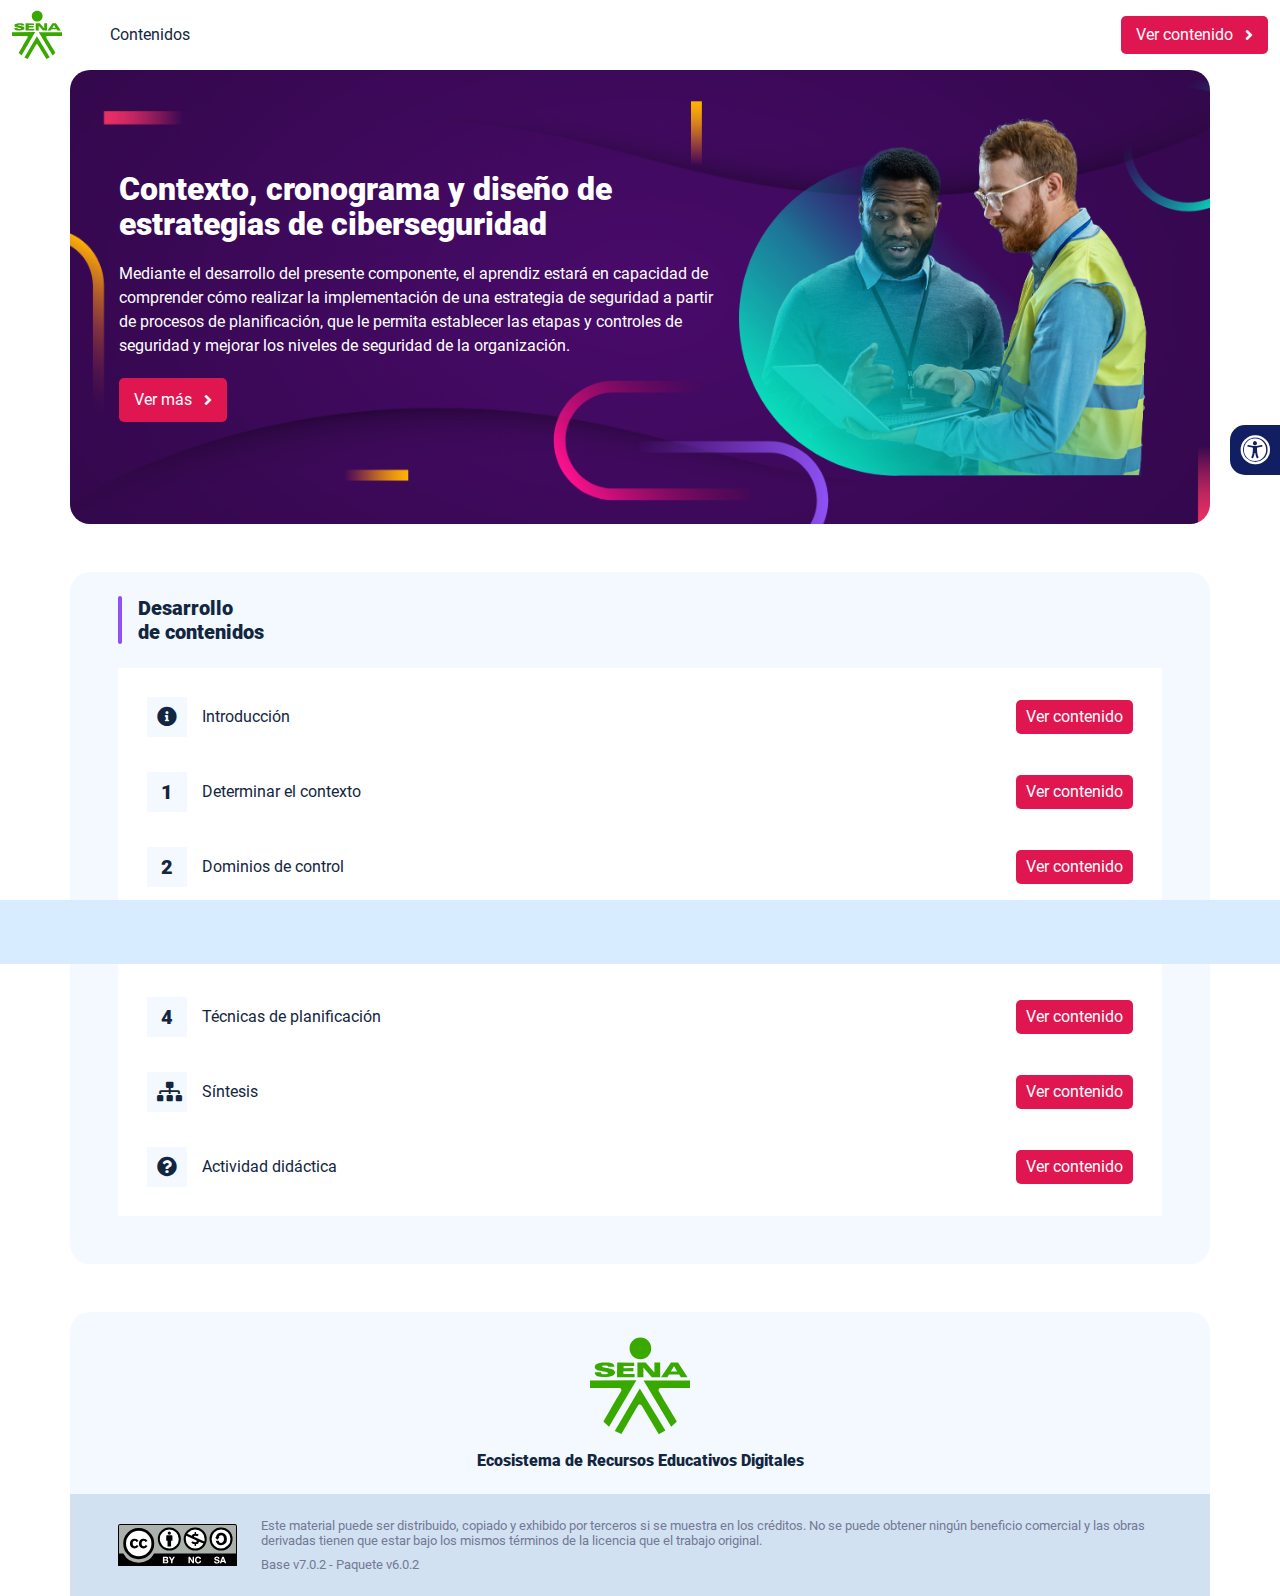
<file: index.html>
<!DOCTYPE html><html lang=""><head><meta charset="utf-8"><meta http-equiv="X-UA-Compatible" content="IE=edge"><meta name="viewport" content="width=device-width,initial-scale=1"><link rel="icon" href="favicon.ico"><title>Contexto, cronograma y diseño de estrategias de ciberseguridad</title><link href="css/chunk-110f1f0b.52141945.css" rel="prefetch"><link href="css/chunk-179248a2.52141945.css" rel="prefetch"><link href="css/chunk-2a9fce91.52141945.css" rel="prefetch"><link href="css/chunk-515a8379.da194529.css" rel="prefetch"><link href="css/chunk-59974754.761ff2f7.css" rel="prefetch"><link href="css/chunk-5d1ce150.52141945.css" rel="prefetch"><link href="css/chunk-60cbc06b.09438581.css" rel="prefetch"><link href="css/chunk-623f2040.52141945.css" rel="prefetch"><link href="css/chunk-6a43ec24.52141945.css" rel="prefetch"><link href="css/chunk-6e1e538a.3ba0a060.css" rel="prefetch"><link href="css/chunk-6e613899.52141945.css" rel="prefetch"><link href="css/chunk-766a929b.285f5a5c.css" rel="prefetch"><link href="css/chunk-7794bb60.52141945.css" rel="prefetch"><link href="css/comple.42ceea7e.css" rel="prefetch"><link href="css/creditos.0fb9ba6f.css" rel="prefetch"><link href="css/glosario.e6608166.css" rel="prefetch"><link href="css/intro.e82d3490.css" rel="prefetch"><link href="css/referencias.092f24f9.css" rel="prefetch"><link href="js/actividad.75f8f032.js" rel="prefetch"><link href="js/chunk-0206bfa0.7e00f54c.js" rel="prefetch"><link href="js/chunk-110f1f0b.267a777d.js" rel="prefetch"><link href="js/chunk-13a6037e.7c783580.js" rel="prefetch"><link href="js/chunk-179248a2.59ae5f34.js" rel="prefetch"><link href="js/chunk-18f95272.6181ad0e.js" rel="prefetch"><link href="js/chunk-2a9fce91.fdf2a1e3.js" rel="prefetch"><link href="js/chunk-2c06842c.a221bc3e.js" rel="prefetch"><link href="js/chunk-2d0c5615.e3bf47c5.js" rel="prefetch"><link href="js/chunk-2d0e96ec.7298c7f8.js" rel="prefetch"><link href="js/chunk-2d208d90.2865485f.js" rel="prefetch"><link href="js/chunk-2d21d0e2.318de356.js" rel="prefetch"><link href="js/chunk-2d22c123.bdeab172.js" rel="prefetch"><link href="js/chunk-2e80bb9a.96fe658e.js" rel="prefetch"><link href="js/chunk-319206de.2abb35c2.js" rel="prefetch"><link href="js/chunk-36769079.bc454c17.js" rel="prefetch"><link href="js/chunk-4cdd78c0.7e5644f2.js" rel="prefetch"><link href="js/chunk-515a8379.715789a0.js" rel="prefetch"><link href="js/chunk-53ccb27e.eab4a925.js" rel="prefetch"><link href="js/chunk-55d286b8.aa2213c0.js" rel="prefetch"><link href="js/chunk-59974754.3e6dda21.js" rel="prefetch"><link href="js/chunk-5d1ce150.e687a640.js" rel="prefetch"><link href="js/chunk-60cbc06b.b40d3411.js" rel="prefetch"><link href="js/chunk-623f2040.b0bb6d9d.js" rel="prefetch"><link href="js/chunk-659152b8.7fea69be.js" rel="prefetch"><link href="js/chunk-6a43ec24.c3aec84e.js" rel="prefetch"><link href="js/chunk-6e1e538a.758e6d67.js" rel="prefetch"><link href="js/chunk-6e613899.2b3da202.js" rel="prefetch"><link href="js/chunk-766a929b.e41306e5.js" rel="prefetch"><link href="js/chunk-7794bb60.af5fdaf9.js" rel="prefetch"><link href="js/chunk-c796899c.84bb9fe7.js" rel="prefetch"><link href="js/chunk-e8a7823a.72ee44a9.js" rel="prefetch"><link href="js/chunk-fde47172.ce556c87.js" rel="prefetch"><link href="js/comple.ee459e9b.js" rel="prefetch"><link href="js/creditos.af3fa96a.js" rel="prefetch"><link href="js/glosario.662fe0be.js" rel="prefetch"><link href="js/intro.a8cb9805.js" rel="prefetch"><link href="js/referencias.b8d49974.js" rel="prefetch"><link href="js/sintesis.62e4a365.js" rel="prefetch"><link href="js/tema1.873c7aaa.js" rel="prefetch"><link href="js/tema2.5868e4f8.js" rel="prefetch"><link href="js/tema3.36042f5a.js" rel="prefetch"><link href="js/tema4.3711f9e5.js" rel="prefetch"><link href="css/app.26e55022.css" rel="preload" as="style"><link href="css/chunk-vendors.3714d23d.css" rel="preload" as="style"><link href="js/app.7443a838.js" rel="preload" as="script"><link href="js/chunk-vendors.a813c827.js" rel="preload" as="script"><link href="css/chunk-vendors.3714d23d.css" rel="stylesheet"><link href="css/app.26e55022.css" rel="stylesheet"></head><body><noscript><strong>We're sorry but Contexto, cronograma y diseño de estrategias de ciberseguridad doesn't work properly without JavaScript enabled. Please enable it to continue.</strong></noscript><div id="app"></div><script src="js/chunk-vendors.a813c827.js"></script><script src="js/app.7443a838.js"></script></body></html>
</file>
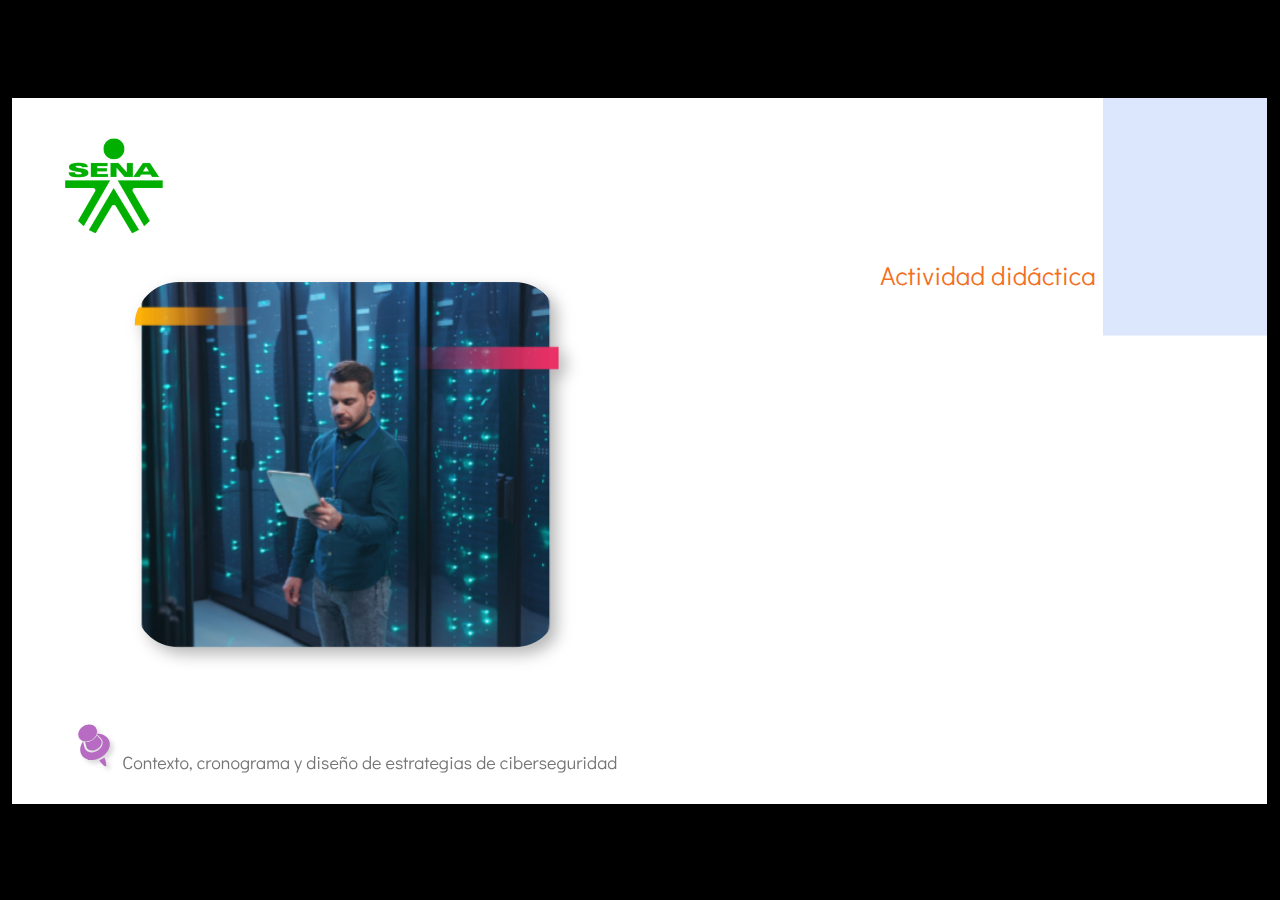
<file: actividades/index.html>
﻿<!doctype html>
<html lang="es">
<head>
  <meta charset="utf-8">
  <!-- Creado con Storyline 360 - http://www.articulate.com  -->
  <!-- version: 3.80.31058.0 -->
  <title>Actividad did&#225;ctica</title>
  <meta http-equiv="x-ua-compatible" content="IE=edge"/>
  <meta name="viewport" content="width=device-width,initial-scale=1,user-scalable=no,shrink-to-fit=no,minimal-ui"/>
  <meta name="apple-mobile-web-app-capable" content="yes"/>
  <link rel="shortcut icon" href="favicon.ico" type="image/x-icon" id="favicon"/>
  <style>
    html, body { height: 100%; padding: 0; margin: 0 }
    #app { height: 100%; width: 100%; }
  </style>

  <script>
    window.DS = {};
    window.globals = {
      DATA_PATH_BASE: '',
      HAS_FRAME: true,
      HAS_SLIDE: true,

      lmsPresent: false,
      tinCanPresent: false,
      cmi5Present: false,
      aoSupport: false,
      scale: 'show all',
      captureRc: false,
      browserSize: 'optimal',
      bgColor: '#000000',
      features: 'ConnectionMessages,DropIn1,DropIn2,DropIn3,DropIn4,DropIn5,FullScreenToggle,HyperlinkHoverStateFix,LayerPresentAsDialog,MultipleQuizTracking,UpdatedThemeEditor',
      themeName: 'classic',
      preloaderColor: '#FFFFFF',
      suppressAnalytics: false,
      productChannel: 'stable',
      publishSource: 'storyline',
      aid: 'aid|5304b41d-7af7-4125-b8d1-83eb222823e2',
      cid: 'f3536a6d-5872-4a82-8f5c-3dd19a65b731',
      playerVersion: '3.80.31058.0',
      publishTimestamp: '2023-11-01T16:59:57.8198647Z',
      maxIosVideoElements: 10,
      connectionSettings: { mode: 'disabled' },

      
      parseParams: function(qs) {
        if (window.globals.parsedParams != null) {
          return window.globals.parsedParams;
        }
        qs = (qs || window.location.search.substr(1)).split('+').join(' ');
        var params = {},
            tokens,
            re = /[?&]?([^=]+)=([^&]*)/g;

        while (tokens = re.exec(qs)) {
          params[decodeURIComponent(tokens[1]).trim()] =
            decodeURIComponent(tokens[2]).trim();
        }
        window.globals.parsedParams = params;
        return params;
      }

    };
  </script>
  <script>
    var isIe11 = ('ActiveXObject' in window || window.MSBlobBuilder != null)
      && window.msCrypto != null && !window.ActiveXObject;
    if (isIe11) {
      window.globals.unsupportedBrowser = true;
      document.write(atob('[base64]'));
    }
  </script>
  
  <script>window.THREE = { };</script>
  
</head>
<body style="background: #000000" class="cs-HTML theme-classic">
  <!-- 360 -->
  <script>!function(){var e,i=/iPhone/i,o=/iPod/i,n=/iPad/i,t=/\biOS-universal(?:.+)Mac\b/i,r=/\bAndroid(?:.+)Mobile\b/i,a=/Android/i,d=/(?:SD4930UR|\bSilk(?:.+)Mobile\b)/i,p=/Silk/i,l=/Windows Phone/i,u=/\bWindows(?:.+)ARM\b/i,b=/BlackBerry/i,s=/BB10/i,c=/Opera Mini/i,f=/\b(CriOS|Chrome)(?:.+)Mobile/i,h=/Mobile(?:.+)Firefox\b/i,v=function(e){return void 0!==e&&"MacIntel"===e.platform&&"number"==typeof e.maxTouchPoints&&e.maxTouchPoints>1&&"undefined"==typeof MSStream};e=function(e){var m={userAgent:"",platform:"",maxTouchPoints:0};e||"undefined"==typeof navigator?"string"==typeof e?m.userAgent=e:e&&e.userAgent&&(m={userAgent:e.userAgent,platform:e.platform,maxTouchPoints:e.maxTouchPoints||0}):m={userAgent:navigator.userAgent,platform:navigator.platform,maxTouchPoints:navigator.maxTouchPoints||0};var g=m.userAgent,y=g.split("[FBAN");void 0!==y[1]&&(g=y[0]),void 0!==(y=g.split("Twitter"))[1]&&(g=y[0]);var A=function(e){return function(i){return i.test(e)}}(g),w={apple:{phone:A(i)&&!A(l),ipod:A(o),tablet:!A(i)&&(A(n)||v(m))&&!A(l),universal:A(t),device:(A(i)||A(o)||A(n)||A(t)||v(m))&&!A(l)},amazon:{phone:A(d),tablet:!A(d)&&A(p),device:A(d)||A(p)},android:{phone:!A(l)&&A(d)||!A(l)&&A(r),tablet:!A(l)&&!A(d)&&!A(r)&&(A(p)||A(a)),device:!A(l)&&(A(d)||A(p)||A(r)||A(a))||A(/\bokhttp\b/i)},windows:{phone:A(l),tablet:A(u),device:A(l)||A(u)},other:{blackberry:A(b),blackberry10:A(s),opera:A(c),firefox:A(h),chrome:A(f),device:A(b)||A(s)||A(c)||A(h)||A(f)},any:!1,phone:!1,tablet:!1};return w.any=w.apple.device||w.android.device||w.windows.device||w.other.device,w.phone=w.apple.phone||w.android.phone||w.windows.phone,w.tablet=w.apple.tablet||w.android.tablet||w.windows.tablet,w}(),"object"==typeof exports&&"undefined"!=typeof module?module.exports=e:"function"==typeof define&&define.amd?define((function(){return e})):this.isMobile=e}();
    window.isMobile.apple.tablet = window.isMobile.apple.tablet ||
      (navigator.platform === 'MacIntel' && navigator.maxTouchPoints > 1);
    window.isMobile.apple.device = window.isMobile.apple.device || window.isMobile.apple.tablet;
    window.isMobile.tablet = window.isMobile.tablet || window.isMobile.apple.tablet;
    window.isMobile.any = window.isMobile.any || window.isMobile.apple.tablet;
  </script>

  <div id="focus-sink" tabindex="-1"></div>

  <div id="preso"></div>
  <script>
    (function() {

      var classTypes = [ 'desktop', 'mobile', 'phone', 'tablet' ];

      var addDeviceClasses = function(prefix, testObj) {
        var curr, i;
        for (i = 0; i < classTypes.length; i++) {
          curr = classTypes[i];
          if (testObj[curr]) {
            document.body.classList.add(prefix + curr);
          }
        }
      };

      var params = window.globals.parseParams(),
          isDevicePreview = params.devicepreview === '1',
          isPhoneOverride = params.deviceType === 'phone' || (isDevicePreview && params.phone == '1'),
          isTabletOverride = (params.deviceType === 'tablet' || isDevicePreview) && !isPhoneOverride,
          isMobileOverride = isPhoneOverride || isTabletOverride;

      var deviceView = {
        desktop: !window.isMobile.any && !isMobileOverride,
        mobile: window.isMobile.any || isMobileOverride,
        phone: isPhoneOverride || (window.isMobile.phone && !isTabletOverride),
        tablet: isTabletOverride || window.isMobile.tablet
      };

      window.globals.deviceView = deviceView;
      window.isMobile.desktop = !window.isMobile.any;
      window.isMobile.mobile = window.isMobile.any;

      addDeviceClasses('view-', deviceView);

    })();
  </script>
  
  <script src='story_content/user.js' type=text/javascript></script>
  <div class="slide-loader"></div>

  <script>
    if (window.globals.deviceView.isMobile) { var doc = document, loader = doc.body.querySelector('.slide-loader'); [ 1, 2, 3 ].forEach(function(n) { var d = doc.createElement('div'); d.style.backgroundColor = window.globals.preloaderColor; d.classList.add('mobile-loader-dot'); d.classList.add('dot' + n); loader.appendChild(d); }); }
  </script>

  <div class="mobile-load-title-overlay" style="display: none">
    <div class="mobile-load-title">Actividad did&#225;ctica</div>
  </div>

  <div class="mobile-chrome-warning"></div>

  
<style>
  .warn-connection-dialog {
    display: none;
    background: transparent;
    pointer-events: all;
    position: fixed;
    left: 0;
    top: 0;
    width: 100%;
    height: 100%;
    z-index: 999;
  }

  .warn-connection-content {
    pointer-events: all;
    border-radius: 4px;
    background: white;
    border: 1px solid #E7E7E7;
    color: #333333;
    box-shadow: 0 2px 4px rgba(0, 0, 0, 0.25);
    transition: all 150ms ease-out;
    position: absolute;
    white-space: nowrap;
  }

  .view-phone.is-landscape .warn-connection-content {
    left: 23px;
    bottom: 23px;
  }

  .view-tablet.is-landscape .warn-connection-content {
    left: 50%;
    top: 20px;
    transform: translateX(-50%);
  }

  .is-portrait .warn-connection-content {
    transform: translate(-50%, calc(-100% - 15px));
  }

  .warn-connection-content p {
    display: inline-block;
    margin: 0 8px 0 0;
    line-height: 33px;
    font-size: 11px;
  }

  .warn-connection-content svg {
    position: relative;
    vertical-align: middle;
    margin: 0 2px 2px 8px;
  }

  .view-desktop .warn-connection-content {
    left: 1.5em;
    bottom: 1.5em;
  }

  .view-desktop .warn-connection-content p {
    font-size: 1.1em;
  }

  .is-offline .warn-connection-dialog {
    display: block;
  }

  .is-offline .cs-panel * {
    pointer-events: none !important;
  }

  .is-offline .cs-panel {
    pointer-events: all !important;
  }

  .is-offline #nav-controls * {
    pointer-events: none !important;
  }

  .is-offline #nav-controls {
    pointer-events: all !important;
  }
</style>

<div class="warn-connection-dialog" role="alertdialog" aria-modal="true" tabindex="0" aria-labelledby="warn-connection-message">
  <div class="warn-connection-content">
    <svg width="17" height="15" viewBox="0 0 17 15" xmlns="http://www.w3.org/2000/svg">
      <path fill="#8F0000" stroke="white" d="M16.07,12.98 L15.88,12.23 L9.51,1.21 C8.97,0.26,7.6,0.26,7.06,1.21 L0.69,12.23 C0.15,13.16,0.81,14.36,1.91,14.36 H14.65 C15.47,14.36,16.05,13.7,16.07,12.98 Z"/>
      <path fill="white" stroke="white" d="M8.58,5.5 C8.35,5.28,8.5,5.35,8.21,5.32 C8.09,5.35,7.97,5.49,7.96,5.67 C7.97,5.79,7.98,5.92,7.98,6.04 L7.98,6.04 C7.99,6.17,8,6.31,8.01,6.43 L8.01,6.44 C8.03,6.92,8.06,7.41,8.09,7.9 L8.09,7.9 C8.12,8.39,8.14,8.88,8.17,9.37 C8.17,9.39,8.18,9.42,8.2,9.44 C8.23,9.46,8.25,9.47,8.28,9.47 C8.31,9.47,8.34,9.46,8.35,9.44 C8.37,9.43,8.38,9.4,8.39,9.35 L8.39,9.34 C8.39,9.24,8.4,9.15,8.4,9.05 L8.4,9.05 C8.41,8.96,8.41,8.86,8.42,8.75 C8.43,8.44,8.45,8.12,8.47,7.81 L8.47,7.81 C8.49,7.49,8.51,7.18,8.53,6.87 C8.55,6.46,8.56,6.05,8.59,5.64 L8.6,5.62 C8.6,5.57,8.59,5.53,8.58,5.5 L8.21,5.32 Z"/>
      <circle fill="white" stroke="white" cx="8.3" cy="11.35" r="0.3"/>
    </svg>
    <p id="warn-connection-message">You are offline. Trying to reconnect...</p>
  </div>
</div>

<script>
  (function() {
    window.DS.connection = {
      warningShown: false,
      assets: {},
      loadingAssetGroup: false,
      retryDelay: 500
    };

    var connectionSettings = window.globals.connectionSettings || {};

    // The `window.globals.features` variable must be set in `webpack.dev.config` when testing locally - it is not enough
    // to have it in the data - but it must be set there as well.
    var useConnectionMessages = window.AbortController != null &&
      window.location.protocol != 'file:' &&
      window.globals.features.indexOf('ConnectionMessages') != -1 &&
      connectionSettings.mode === 'normal';

    window.DS.connection.useConnectionMessages = useConnectionMessages;

    var assetCount = 0;
    var checkLoadedId;


    if (useConnectionMessages && connectionSettings != null) {
      var contentEl = document.querySelector('.warn-connection-content');
      var messageEl = contentEl.querySelector('p');

      if (connectionSettings.useDarkTheme) {
        contentEl.style.borderColor = '#BABBBA';
        contentEl.style.backgroundColor = '#282828';
        contentEl.style.color = '#FFFFFF';
      }

      if (connectionSettings.message != null) {
        messageEl.textContent = window.decodeURIComponent(connectionSettings.message);
      }
    }

    function checkAssetsReady() {
      for (var i in DS.connection.assets) {
        if (!DS.connection.assets[i].success) {
          return false;
        }
      }
      return true;
    }

    function stopAssetGroup() {
      if (!useConnectionMessages) { return; }

      assetCount = 0;

      DS.connection.oldAssetGroup = DS.connection.assets;
      DS.connection.assets = {};
      DS.connection.loadingAssetGroup = false;
      clearInterval(checkLoadedId);
    }

    function startAssetGroup() {
      if (!useConnectionMessages) { return; }
      var ticks = 0;
      clearInterval(checkLoadedId);
      checkLoadedId = setInterval(function() {
        var loaded = 0;
        if (assetCount === 0 && loaded === 0) {
          clearInterval(checkLoadedId);
          return;
        }

        for (var i in DS.connection.assets) {
          if (DS.connection.assets[i].success) {
            loaded++;
          }
        }

        if (assetCount === loaded && checkAssetsReady()) {
          for (var i in DS.connection.assets) {
            if (DS.connection.assets[i].action) {
              DS.connection.assets[i].action();
            }
          }
          hideWarning();
          stopAssetGroup();
        }
      }, 100)
    }

    function requiredAsset(url, action, retry, type) {
      if (!useConnectionMessages) { return; }
      if (DS.connection.assets[url]) { return; }

      DS.connection.assets[url] = {
        success: false, action: action, retry: retry, type: type
      };
      assetCount = Object.keys(DS.connection.assets).length;
      if (!DS.connection.loadingAssetGroup) {
        startAssetGroup();
      }
      DS.connection.loadingAssetGroup = true;
    }

    function assetLoaded(url) {
      if (!useConnectionMessages) { return; }
      if (DS.connection.assets[url]) {
        DS.connection.assets[url].success = true;
      }
    }

    function assetFailed(url) {
      if (!useConnectionMessages) { return; }
      if (!DS.connection.assets[url]) {
        if (/\.js$/.test(url) && url.indexOf('transcripts') === -1) {
          setTimeout(function() {
            if (DS.connection.lastSlideLoaded != null) {
              DS.connection.lastSlideLoaded();
            }
          }, DS.connection.retryDelay);
        }
        return;
      }
      if (!DS.connection.warningShown) { showWarning(); }
      if (DS.connection.assets[url].retry) {
        setTimeout(function() {
          if (!DS.connection.assets[url].success) {
            DS.connection.assets[url].retry()
          }
        }, DS.connection.retryDelay);
      }
    }

    function hideWarning() {
      document.body.classList.remove('is-offline');
      DS.connection.warningShown = false;
      enableKeys();
    }
    DS.connection.hideWarning = hideWarning

    function showWarning(btn) {
      document.body.classList.add('is-offline')
      DS.connection.warningShown = true;
      updateWarningPosition();
      disableKeys();
    }

    function updateWarningPosition() {
      if (!DS.connection.warningShown) {
        return;
      }

      var isPortrait = document.body.classList.contains('is-portrait');
      var warningEl = document.querySelector('.warn-connection-content');

      if (isPortrait) {
        var slide = document.querySelector('.primary-slide');
        var slideRect = slide.getBoundingClientRect();

        warningEl.style.top = `${slideRect.top}px`
        warningEl.style.left = `${slideRect.left + slideRect.width / 2}px`
      } else {
        warningEl.style.top = null;
        warningEl.style.left = null;
      }

      window.requestAnimationFrame(updateWarningPosition);
    }

    function onDisableKeyDown(e) {
      e.preventDefault();
      e.stopImmediatePropagation();
    }

    function onDisableKeyUp(e) {
      e.preventDefault();
      e.stopImmediatePropagation();
    }

    var accStyle = document.createElement('style');
    var warnDialogEl = document.querySelector('.warn-connection-dialog');

    function disableKeys() {
      if (DS.views.nsStack.length === 1) {
        DS.views.nsStack[0].tabReachable = false
        DS.views.nsStack[0].updateTabIndex(true, true);
      }

      accStyle.innerHTML = '.acc-shadow-dom { display: none; }';
      document.body.appendChild(accStyle);

      warnDialogEl.parentNode.append(warnDialogEl);
      warnDialogEl.focus();
    }

    function enableKeys() {
      document.body.removeChild(accStyle);
      if (DS.views.nsStack.length === 1 && DS.views.nsStack[0].name === '_frame') {
        DS.views.nsStack[0].tabReachable = true;
        DS.views.nsStack[0].updateTabIndex();
      }
    }

    // these will all be noops if the feature flag isn't set in
    // the data and `window.globals.features`
    DS.connection.requiredAsset = requiredAsset;
    DS.connection.assetLoaded = assetLoaded;
    DS.connection.assetFailed = assetFailed;
    DS.connection.stopAssetGroup = stopAssetGroup;
    DS.connection.startAssetGroup = startAssetGroup;
  })();
</script>


  <script>
    
    if (window.autoSpider && window.vInterfaceObject) {
      document.querySelector('.mobile-load-title-overlay').style.display = 'none';
    }
  </script>

  

  <link rel="stylesheet" href="html5/data/css/output.min.css" data-noprefix/>
</body>
<script src="html5/lib/scripts/bootstrapper.min.js"></script>
</html>
</file>
<file: css/chunk-110f1f0b.52141945.css>
.actividad[data-v-c4e6906c]{background-color:#f2f2f2}.horizontal-scroll__wrapper[data-v-c4e6906c]{overflow:hidden}.horizontal-scroll[data-v-c4e6906c]{display:flex;transition:transform .5s ease-in-out;align-items:center;flex-wrap:nowrap}.horizontal-scroll[data-v-c4e6906c]:not(.row){width:100%}.horizontal-scroll--item-fw[data-v-c4e6906c]>div{flex-grow:0;flex-shrink:0;width:100%;margin:0!important}
</file>
<file: css/chunk-179248a2.52141945.css>
.actividad[data-v-c4e6906c]{background-color:#f2f2f2}.horizontal-scroll__wrapper[data-v-c4e6906c]{overflow:hidden}.horizontal-scroll[data-v-c4e6906c]{display:flex;transition:transform .5s ease-in-out;align-items:center;flex-wrap:nowrap}.horizontal-scroll[data-v-c4e6906c]:not(.row){width:100%}.horizontal-scroll--item-fw[data-v-c4e6906c]>div{flex-grow:0;flex-shrink:0;width:100%;margin:0!important}
</file>
<file: css/chunk-2a9fce91.52141945.css>
.actividad[data-v-c4e6906c]{background-color:#f2f2f2}.horizontal-scroll__wrapper[data-v-c4e6906c]{overflow:hidden}.horizontal-scroll[data-v-c4e6906c]{display:flex;transition:transform .5s ease-in-out;align-items:center;flex-wrap:nowrap}.horizontal-scroll[data-v-c4e6906c]:not(.row){width:100%}.horizontal-scroll--item-fw[data-v-c4e6906c]>div{flex-grow:0;flex-shrink:0;width:100%;margin:0!important}
</file>
<file: css/chunk-515a8379.da194529.css>
.actividad{background-color:#f2f2f2}.banner-interno{position:relative}.banner-interno__fondo{position:absolute;top:0;bottom:-50px;left:0;right:0;background-color:#fff;background-size:cover;background-position:50%}.banner-interno__titulo{display:flex;align-items:center}.banner-interno__titulo__icono{display:block;width:32px;height:32px;border-radius:50%;background-color:#fff;position:relative}.banner-interno__titulo__icono i{color:#fff;position:absolute;left:50%;top:50%;transform:translate(-50%,-50%)}.banner-interno__titulo h1,.banner-interno__titulo h2,.banner-interno__titulo h3,.banner-interno__titulo h4,.banner-interno__titulo h5,.banner-interno__titulo h6{color:#fff;line-height:1.1em}
</file>
<file: css/chunk-59974754.761ff2f7.css>
.actividad{background-color:#f2f2f2}.aside-menu{position:fixed;top:70px;min-height:calc(100vh - 70px);max-height:calc(100vh - 70px);background-color:#f3f9ff;transition:flex .5s ease-in-out,width .5s ease-in-out;overflow-x:hidden;z-index:100001;width:300px}.aside-menu__black-background{position:fixed;inset:0;top:70px;background:rgba(0,0,0,.8);cursor:pointer}.aside-menu a{color:#111e61}.aside-menu__content{width:300px;display:flex;flex-direction:column;justify-content:space-between;min-height:calc(100vh - 70px);max-height:calc(100vh - 70px);border-right:1px solid #d8ecff;position:absolute;background:#fff}@media (max-height:800px){.aside-menu__content{min-height:800px;max-height:800px;overflow-y:auto}}.aside-menu__header{padding:10px;text-align:center;background-color:#d8ecff}.aside-menu__header h4{margin:0}.aside-menu__menu{overflow-y:auto;flex-grow:1;list-style:none;padding-left:0;margin-bottom:0}.aside-menu__menu__item--active .aside-menu__menu__item__lnk,.aside-menu__menu__item--active .aside-menu__sec-menu__item__lnk{background-color:#d8ecff;font-weight:700}.aside-menu__menu__item--sub-menu:hover,.aside-menu__menu__item:hover,.aside-menu__sec-menu__item:hover{background-color:#d8ecff}.aside-menu__menu__item--sub-menu{padding-left:10px}.aside-menu__menu__item--sub-menu--active .aside-menu__menu__item__lnk,.aside-menu__menu__item--sub-menu--active .aside-menu__sec-menu__item__lnk{background-color:#d8ecff;font-weight:700;position:relative}.aside-menu__menu__item--sub-menu--active .aside-menu__menu__item__lnk:before,.aside-menu__menu__item--sub-menu--active .aside-menu__sec-menu__item__lnk:before{content:"";display:block;position:absolute;left:0;bottom:0;top:0;width:4px;border-radius:2px;background-color:#8f52f5}.aside-menu__menu__item__lnk,.aside-menu__sec-menu__item__lnk{display:flex;align-items:center;padding:10px 15px;line-height:1.1em}.aside-menu__menu__item__lnk i,.aside-menu__menu__item__lnk span,.aside-menu__sec-menu__item__lnk i,.aside-menu__sec-menu__item__lnk span{margin-right:10px}.aside-menu__menu__item__lnk i:last-child,.aside-menu__menu__item__lnk span:last-child,.aside-menu__sec-menu__item__lnk i:last-child,.aside-menu__sec-menu__item__lnk span:last-child{margin-right:0}.aside-menu__sec-menu{background-color:#d8ecff;padding:10px 0;flex-shrink:0;margin-bottom:0}.aside-menu__sec-menu__item{padding:10px 15px}.aside-menu__sec-menu__item__lnk{padding:0;border-radius:1em}.aside-menu__sec-menu__item__lnk i{display:block;width:2em;height:2em;padding:.5em 0;text-align:center;background-color:#fff;border-radius:50%}.aside-menu__sec-menu__item__lnk:hover{background-color:#fff}@media (max-width:576px){.aside-menu__sec-menu{padding-bottom:110px}}.main-menu-enter-active{animation:main-menu-open-animation .3s}.main-menu-enter-active .aside-menu__black-background{animation:main-menu-background-animation .3s}.main-menu-leave-active{animation:main-menu-open-animation .3s reverse}.main-menu-leave-active .aside-menu__black-background{animation:main-menu-background-animation .3s reverse}@keyframes main-menu-open-animation{0%{width:0}to{width:300px}}@keyframes main-menu-background-animation{0%{opacity:0}to{opacity:1}}
</file>
<file: css/chunk-5d1ce150.52141945.css>
.actividad[data-v-c4e6906c]{background-color:#f2f2f2}.horizontal-scroll__wrapper[data-v-c4e6906c]{overflow:hidden}.horizontal-scroll[data-v-c4e6906c]{display:flex;transition:transform .5s ease-in-out;align-items:center;flex-wrap:nowrap}.horizontal-scroll[data-v-c4e6906c]:not(.row){width:100%}.horizontal-scroll--item-fw[data-v-c4e6906c]>div{flex-grow:0;flex-shrink:0;width:100%;margin:0!important}
</file>
<file: css/chunk-60cbc06b.09438581.css>
.actividad[data-v-7e5a4120]{background-color:#f2f2f2}.header[data-v-7e5a4120]{position:sticky;top:0;padding-top:10px;padding-bottom:10px;background-color:#fff;z-index:10010;line-height:1.1em}.header__logo[data-v-7e5a4120]{width:50px}@media (max-width:576px){.header__componente-formativo[data-v-7e5a4120]{font-size:.8em}}.header__menu[data-v-7e5a4120]{cursor:pointer}.header__menu span[data-v-7e5a4120]{font-size:.7em;display:block;line-height:1em;text-align:center;color:#111e61}.header__menu__btn[data-v-7e5a4120]{width:30px;height:30px;position:relative;margin-bottom:4px}.header__menu__btn .line-1[data-v-7e5a4120],.header__menu__btn .line-2[data-v-7e5a4120],.header__menu__btn .line-3[data-v-7e5a4120]{height:4px;width:30px;background-color:#111e61;transform-origin:center center;position:absolute;left:0;border-radius:2px}.header__menu__btn .line-1[data-v-7e5a4120]{top:4px;animation:line-1-inactive-data-v-7e5a4120 .5s ease-in-out forwards}.header__menu__btn .line-2[data-v-7e5a4120]{top:13px;animation:line-2-inactive-data-v-7e5a4120 .5s ease-in-out forwards}.header__menu__btn .line-3[data-v-7e5a4120]{top:22px;animation:line-3-inactive-data-v-7e5a4120 .5s ease-in-out forwards}.header__menu__btn[data-v-7e5a4120]:hover{cursor:pointer}.header__menu__btn--open .line-1[data-v-7e5a4120]{animation:line-1-active-data-v-7e5a4120 .5s ease-in-out forwards}.header__menu__btn--open .line-2[data-v-7e5a4120]{animation:line-2-active-data-v-7e5a4120 .5s ease-in-out forwards}.header__menu__btn--open .line-3[data-v-7e5a4120]{animation:line-3-active-data-v-7e5a4120 .5s ease-in-out forwards}@keyframes line-1-active-data-v-7e5a4120{0%{transform:translate(0) rotate(0)}50%{transform:translateY(9px) rotate(0)}to{transform:translateY(9px) rotate(45deg)}}@keyframes line-2-active-data-v-7e5a4120{0%{transform:scale(1)}to{transform:scale(0)}}@keyframes line-3-active-data-v-7e5a4120{0%{transform:translate(0) rotate(0)}50%{transform:translateY(-9px) rotate(0)}to{transform:translateY(-9px) rotate(-45deg)}}@keyframes line-1-inactive-data-v-7e5a4120{0%{transform:translateY(9px) rotate(45deg)}50%{transform:translateY(9px) rotate(0)}to{transform:translate(0) rotate(0)}}@keyframes line-2-inactive-data-v-7e5a4120{0%{transform:scale(0)}to{transform:scale(1)}}@keyframes line-3-inactive-data-v-7e5a4120{0%{transform:translateY(-9px) rotate(-45deg)}50%{transform:translateY(-9px) rotate(0)}to{transform:translate(0) rotate(0)}}
</file>
<file: css/chunk-623f2040.52141945.css>
.actividad[data-v-c4e6906c]{background-color:#f2f2f2}.horizontal-scroll__wrapper[data-v-c4e6906c]{overflow:hidden}.horizontal-scroll[data-v-c4e6906c]{display:flex;transition:transform .5s ease-in-out;align-items:center;flex-wrap:nowrap}.horizontal-scroll[data-v-c4e6906c]:not(.row){width:100%}.horizontal-scroll--item-fw[data-v-c4e6906c]>div{flex-grow:0;flex-shrink:0;width:100%;margin:0!important}
</file>
<file: css/chunk-6a43ec24.52141945.css>
.actividad[data-v-c4e6906c]{background-color:#f2f2f2}.horizontal-scroll__wrapper[data-v-c4e6906c]{overflow:hidden}.horizontal-scroll[data-v-c4e6906c]{display:flex;transition:transform .5s ease-in-out;align-items:center;flex-wrap:nowrap}.horizontal-scroll[data-v-c4e6906c]:not(.row){width:100%}.horizontal-scroll--item-fw[data-v-c4e6906c]>div{flex-grow:0;flex-shrink:0;width:100%;margin:0!important}
</file>
<file: css/chunk-6e1e538a.3ba0a060.css>
.actividad[data-v-4f6b7c58]{background-color:#f2f2f2}.accesibilidad[data-v-4f6b7c58]{position:fixed;right:0;top:50vh;height:50px;background-color:#111e61;border-top-left-radius:15px;border-bottom-left-radius:15px;transform:translateY(-50%) translateX(100%) translateX(-50px);overflow:hidden;transition:transform .3s ease-in-out,height .3s ease-in-out}.accesibilidad[data-v-4f6b7c58]:hover{transform:translateY(-50%) translateX(0);height:12.75rem}.accesibilidad [data-v-4f6b7c58]{color:#fff}.accesibilidad__menu__content .accesibilidad__menu__item[data-v-4f6b7c58]{cursor:pointer}.accesibilidad__menu__content .accesibilidad__menu__item[data-v-4f6b7c58]:hover{background-color:#273685}.accesibilidad__menu__content .accesibilidad__menu__item[data-v-4f6b7c58]:last-child{border:none}.accesibilidad__menu__item[data-v-4f6b7c58]{display:flex;align-items:center;padding:10px;border-bottom:1px solid #273685;line-height:1em;-moz-user-select:none;user-select:none}.accesibilidad__menu i[data-v-4f6b7c58]{font-size:30px;font-style:normal;margin-right:10px;line-height:1em}.accesibilidad__menu img[data-v-4f6b7c58]{width:30px;margin-right:10px}
</file>
<file: css/chunk-6e613899.52141945.css>
.actividad[data-v-c4e6906c]{background-color:#f2f2f2}.horizontal-scroll__wrapper[data-v-c4e6906c]{overflow:hidden}.horizontal-scroll[data-v-c4e6906c]{display:flex;transition:transform .5s ease-in-out;align-items:center;flex-wrap:nowrap}.horizontal-scroll[data-v-c4e6906c]:not(.row){width:100%}.horizontal-scroll--item-fw[data-v-c4e6906c]>div{flex-grow:0;flex-shrink:0;width:100%;margin:0!important}
</file>
<file: css/chunk-766a929b.285f5a5c.css>
.actividad{background-color:#f2f2f2}.barra-avance{display:flex;align-items:center;justify-content:space-between;position:fixed;bottom:0;left:0;width:100%;padding:10px;background-color:#d8ecff;transition:transform .5s ease-in-out;z-index:100000}.barra-avance__barra{margin:0 20px;flex:1;position:relative;max-width:800px}.barra-avance__barra--amarilla,.barra-avance__barra--blanca{height:4px}.barra-avance__barra--amarilla:after,.barra-avance__barra--amarilla:before,.barra-avance__barra--blanca:after,.barra-avance__barra--blanca:before{content:"";display:block;width:10px;height:10px;border-radius:50%;position:absolute;top:50%}.barra-avance__barra--amarilla:before,.barra-avance__barra--blanca:before{left:0;transform:translate(-50%,-50%)}.barra-avance__barra--amarilla:after,.barra-avance__barra--blanca:after{right:0;transform:translate(50%,-50%)}.barra-avance__barra--blanca{background-color:#fff}.barra-avance__barra--blanca:after,.barra-avance__barra--blanca:before{background-color:#fff}.barra-avance__barra--amarilla{position:absolute;width:100%;top:0;background-color:#e01650}.barra-avance__barra--amarilla:after,.barra-avance__barra--amarilla:before{background-color:#e01650}.barra-avance__boton--regresar{background-color:#b0c0d2}.barra-avance__boton--regresar span{color:#111e61!important}.barra-avance__boton--disable{opacity:0;pointer-events:none}.barra-avance--open{transform:translateY(0)}.barra-avance--close{transform:translateY(100%)}
</file>
<file: css/chunk-7794bb60.52141945.css>
.actividad[data-v-c4e6906c]{background-color:#f2f2f2}.horizontal-scroll__wrapper[data-v-c4e6906c]{overflow:hidden}.horizontal-scroll[data-v-c4e6906c]{display:flex;transition:transform .5s ease-in-out;align-items:center;flex-wrap:nowrap}.horizontal-scroll[data-v-c4e6906c]:not(.row){width:100%}.horizontal-scroll--item-fw[data-v-c4e6906c]>div{flex-grow:0;flex-shrink:0;width:100%;margin:0!important}
</file>
<file: css/comple.42ceea7e.css>
.banner-interno{position:relative}.banner-interno__fondo{position:absolute;top:0;bottom:-50px;left:0;right:0;background-color:#fff;background-size:cover;background-position:50%}.banner-interno__titulo{display:flex;align-items:center}.banner-interno__titulo__icono{display:block;width:32px;height:32px;border-radius:50%;background-color:#fff;position:relative}.banner-interno__titulo__icono i{color:#fff;position:absolute;left:50%;top:50%;transform:translate(-50%,-50%)}.banner-interno__titulo h1,.banner-interno__titulo h2,.banner-interno__titulo h3,.banner-interno__titulo h4,.banner-interno__titulo h5,.banner-interno__titulo h6{color:#fff;line-height:1.1em}.actividad{background-color:#f2f2f2}.complementario__enlaces{display:flex;justify-content:center;flex-wrap:wrap}.complementario__enlaces a{margin:0 5px}.complementario__btn{font-size:1.5em;line-height:1em}table{width:calc(100% - 1px);min-width:800px}table thead{background-color:#d8ecff}table thead th{border-color:#d8ecff}table td,table th{padding:25px 20px;text-align:center}
</file>
<file: css/creditos.0fb9ba6f.css>
.banner-interno{position:relative}.banner-interno__fondo{position:absolute;top:0;bottom:-50px;left:0;right:0;background-color:#fff;background-size:cover;background-position:50%}.banner-interno__titulo{display:flex;align-items:center}.banner-interno__titulo__icono{display:block;width:32px;height:32px;border-radius:50%;background-color:#fff;position:relative}.banner-interno__titulo__icono i{color:#fff;position:absolute;left:50%;top:50%;transform:translate(-50%,-50%)}.banner-interno__titulo h1,.banner-interno__titulo h2,.banner-interno__titulo h3,.banner-interno__titulo h4,.banner-interno__titulo h5,.banner-interno__titulo h6{color:#fff;line-height:1.1em}.actividad{background-color:#f2f2f2}.creditos-vista .tarjeta.credito{background-color:#d2e1f1}.creditos{color:#727997;overflow-x:auto}.creditos__item{min-width:490px}.creditos p{line-height:1.3em;margin-bottom:0;color:#727997}.creditos__titulo{font-weight:700;background-color:#d2e1f1;padding:5px 10px;border-top-radius:5px;border-top-left-radius:5px;border-top-right-radius:5px}.creditos table td,.creditos table th{border-color:#d2e1f1}
</file>
<file: css/glosario.e6608166.css>
.banner-interno{position:relative}.banner-interno__fondo{position:absolute;top:0;bottom:-50px;left:0;right:0;background-color:#fff;background-size:cover;background-position:50%}.banner-interno__titulo{display:flex;align-items:center}.banner-interno__titulo__icono{display:block;width:32px;height:32px;border-radius:50%;background-color:#fff;position:relative}.banner-interno__titulo__icono i{color:#fff;position:absolute;left:50%;top:50%;transform:translate(-50%,-50%)}.banner-interno__titulo h1,.banner-interno__titulo h2,.banner-interno__titulo h3,.banner-interno__titulo h4,.banner-interno__titulo h5,.banner-interno__titulo h6{color:#fff;line-height:1.1em}.actividad{background-color:#f2f2f2}.glosario__letra-item{display:flex}.glosario__letra-item__texto{padding-top:5px}.glosario__letra-item__letra__icono{width:32px;height:32px;position:relative;line-height:1em;border-radius:50%;background-color:#d2e1f1}.glosario__letra-item__letra__icono span{position:absolute;left:50%;top:50%;transform:translate(-50%,-50%);font-size:1.1em;font-weight:900}
</file>
<file: css/intro.e82d3490.css>
.actividad[data-v-068e4d95]{background-color:#f2f2f2}
</file>
<file: css/referencias.092f24f9.css>
.banner-interno{position:relative}.banner-interno__fondo{position:absolute;top:0;bottom:-50px;left:0;right:0;background-color:#fff;background-size:cover;background-position:50%}.banner-interno__titulo{display:flex;align-items:center}.banner-interno__titulo__icono{display:block;width:32px;height:32px;border-radius:50%;background-color:#fff;position:relative}.banner-interno__titulo__icono i{color:#fff;position:absolute;left:50%;top:50%;transform:translate(-50%,-50%)}.banner-interno__titulo h1,.banner-interno__titulo h2,.banner-interno__titulo h3,.banner-interno__titulo h4,.banner-interno__titulo h5,.banner-interno__titulo h6{color:#fff;line-height:1.1em}.actividad{background-color:#f2f2f2}.referencias__item:last-child hr{display:none}.referencias__item a{color:#2196f3;text-decoration:underline;overflow-wrap:break-word}
</file>
<file: css/app.26e55022.css>
*{box-sizing:inherit}:after,:before{box-sizing:inherit}html{height:100%;line-height:1.15;box-sizing:border-box;-webkit-font-smoothing:antialiased;-moz-osx-font-smoothing:grayscale;-webkit-text-size-adjust:100%;-ms-text-size-adjust:100%;text-rendering:optimizeLegibility}a,abbr,acronym,address,applet,article,aside,audio,b,big,blockquote,body,canvas,caption,center,cite,code,dd,del,details,dfn,div,dl,dt,em,embed,fieldset,figcaption,figure,footer,form,h1,h2,h3,h4,h5,h6,header,hgroup,html,i,iframe,img,ins,kbd,label,legend,li,mark,menu,nav,object,ol,output,p,pre,q,ruby,s,samp,section,small,span,strike,strong,sub,summary,sup,table,tbody,td,tfoot,th,thead,time,tr,tt,u,ul,var,video{margin:0;padding:0;border:0;outline:0;background:transparent;vertical-align:baseline}article,aside,details,figcaption,figure,footer,header,main,menu,nav,section,summary{display:block}[hidden],template{display:none}hr{box-sizing:content-box;height:0;border-bottom:1px solid #e8e8e8;border-left:0;border-right:0;border-top:0;margin:1.5em 0;overflow:visible}[hidden]{display:none}a{font-family:Roboto,sans-serif;font-size:1em;font-weight:400;text-decoration:none;color:#12263f;background-color:transparent;transition:all .15s ease-in-out;-webkit-text-decoration-skip:objects}a:active,a:hover{outline-width:0}a:active,a:focus,a:hover{color:#000}[type=button],[type=reset],[type=submit],button{-moz-appearance:none;appearance:none;cursor:pointer;display:inline-block;vertical-align:middle;border:0;border-radius:5px;color:#fff;background-color:#e01650;font-family:Roboto,sans-serif;font-weight:400;font-size:1em;-webkit-font-smoothing:antialiased;line-height:1em;white-space:nowrap;text-decoration:none;text-transform:none;padding:.75em 1.5em;margin:0;-moz-user-select:none;user-select:none;overflow:visible;transition:background-color .15s ease-in-out}[type=button]:focus,[type=button]:hover,[type=reset]:focus,[type=reset]:hover,[type=submit]:focus,[type=submit]:hover,button:focus,button:hover{background-color:#e01650;color:#fff}[type=button]:disabled,[type=reset]:disabled,[type=submit]:disabled,button:disabled{cursor:not-allowed;opacity:.5}[type=button]:disabled:hover,[type=reset]:disabled:hover,[type=submit]:disabled:hover,button:disabled:hover{background-color:#e01650}input,select,textarea{margin:0;display:block;font-family:Roboto,sans-serif;font-size:16px}input{overflow:visible}[type=color],[type=date],[type=datetime-local],[type=datetime],[type=email],[type=month],[type=number],[type=password],[type=search],[type=tel],[type=text],[type=time],[type=url],[type=week],input:not([type]),select,select[multiple],textarea{background-color:#fff;border:1px solid #e8e8e8;border-radius:5px;box-shadow:inset 0 1px 3px rgba(0,0,0,.06);box-sizing:inherit;margin-bottom:.75em;padding:.5em;transition:border-color .15s ease-in-out;width:100%}[type=color]:hover,[type=date]:hover,[type=datetime-local]:hover,[type=datetime]:hover,[type=email]:hover,[type=month]:hover,[type=number]:hover,[type=password]:hover,[type=search]:hover,[type=tel]:hover,[type=text]:hover,[type=time]:hover,[type=url]:hover,[type=week]:hover,input:not([type]):hover,select:hover,select[multiple]:hover,textarea:hover{border-color:shade(#e8e8e8,20%)}[type=color]:focus,[type=date]:focus,[type=datetime-local]:focus,[type=datetime]:focus,[type=email]:focus,[type=month]:focus,[type=number]:focus,[type=password]:focus,[type=search]:focus,[type=tel]:focus,[type=text]:focus,[type=time]:focus,[type=url]:focus,[type=week]:focus,input:not([type]):focus,select:focus,select[multiple]:focus,textarea:focus{border-color:#8f52f5;box-shadow:inset 0 1px 3px rgba(0,0,0,.06),0 0 5px rgba(64,10,94,.7);outline:none}[type=color]:disabled,[type=date]:disabled,[type=datetime-local]:disabled,[type=datetime]:disabled,[type=email]:disabled,[type=month]:disabled,[type=number]:disabled,[type=password]:disabled,[type=search]:disabled,[type=tel]:disabled,[type=text]:disabled,[type=time]:disabled,[type=url]:disabled,[type=week]:disabled,input:not([type]):disabled,select:disabled,select[multiple]:disabled,textarea:disabled{background-color:shade(#fff,5%);cursor:not-allowed}[type=color]:disabled:hover,[type=date]:disabled:hover,[type=datetime-local]:disabled:hover,[type=datetime]:disabled:hover,[type=email]:disabled:hover,[type=month]:disabled:hover,[type=number]:disabled:hover,[type=password]:disabled:hover,[type=search]:disabled:hover,[type=tel]:disabled:hover,[type=text]:disabled:hover,[type=time]:disabled:hover,[type=url]:disabled:hover,[type=week]:disabled:hover,input:not([type]):disabled:hover,select:disabled:hover,select[multiple]:disabled:hover,textarea:disabled:hover{border:1px solid #e8e8e8}select{text-transform:none;max-width:100%;border-radius:5px}::-webkit-file-upload-button{background-color:#e01650;border:none;cursor:pointer;color:#fff;border-radius:5px;padding:.75em 1.5em}::-webkit-file-upload-button:hover{background-color:#e01650}optgroup{font-weight:700}fieldset{border:1px solid #e8e8e8;background-color:transparent;padding:1.5em;-webkit-margin-start:0;-webkit-margin-end:0;-webkit-padding-before:1.5em;-webkit-padding-start:1.5em;-webkit-padding-end:1.5em;-webkit-padding-after:1.5em}legend{box-sizing:border-box;color:inherit;display:table;max-width:100%;padding:0;white-space:normal;font-weight:600;-webkit-padding-start:0;-webkit-padding-end:0}label,legend{margin-bottom:.375em}label{display:block;font-size:1em;font-family:Roboto,sans-serif;font-weight:900}textarea{overflow:auto;resize:vertical}[type=checkbox],[type=radio]{box-sizing:border-box;padding:0;display:inline;margin-right:.375em}[type=number]::-webkit-inner-spin-button,[type=number]::-webkit-outer-spin-button{height:auto}[type=search]{-webkit-appearance:textfield;outline-offset:-2px}[type=search]::-webkit-search-cancel-button,[type=search]::-webkit-search-decoration{-webkit-appearance:none;-moz-appearance:none}::-moz-placeholder{color:#999}::placeholder{color:#999}::-webkit-file-upload-button{-webkit-appearance:button;-moz-appearance:button;font:inherit}[type=file]{margin-bottom:.75em;width:100%}[type=button],[type=reset],[type=submit],button{-webkit-appearance:button}[type=button]::-moz-focus-inner,[type=reset]::-moz-focus-inner,[type=submit]::-moz-focus-inner,button::-moz-focus-inner{border-style:none;padding:0}[type=button]:-moz-focusring,[type=reset]:-moz-focusring,[type=submit]:-moz-focusring,button:-moz-focusring{outline:1px dotted ButtonText}progress{vertical-align:baseline}ol,ul{list-style:none;margin-bottom:1em}dt{font-weight:700}figure,img,picture,svg{margin:0;width:100%;max-width:100%}figcaption{display:block;background-color:#e8e8e8;padding:.75em 1.5em;font-size:.8em;font-weight:700}img,svg{display:block;border-style:none}svg:not(:root){overflow:hidden}audio,canvas,progress,video{display:inline-block}audio:not([controls]){display:none;height:0}template{display:none}table{border-collapse:collapse;border-spacing:0;table-layout:fixed;width:100%}td,th,tr{vertical-align:middle}td,th{border:1px solid #e8e8e8;padding:.75em}th{font-size:.875em;line-height:1.2}td{line-height:1.5}body{font-size:16px;font-weight:400;line-height:1.5}body,h1,h2,h3,h4,h5,h6{color:#12263f;font-family:Roboto,sans-serif}h1,h2,h3,h4,h5,h6{font-weight:900;line-height:1.2;margin:0 0 .75em}h1{font-size:2em}h2{font-size:1.5em}h3{font-size:1.25em}h4{font-size:1.125em}h5{font-size:1em}h6{font-size:.875em}p{font-family:Roboto,sans-serif;font-size:1em;font-weight:400;line-height:1.5;color:#12263f;margin-bottom:1em}b,strong{font-weight:700}dfn,em,i{font-style:italic}br{line-height:2em}u{text-decoration:underline}code,kbd,pre,samp{color:#727997;font-family:Lucida Console,Courier New,monospace;font-size:1em}sub,sup{font-size:75%;line-height:0;position:relative;vertical-align:baseline}sub{bottom:-.25em}sup{top:-.5em}small{font-size:80%}mark{background-color:#ffeb3b;color:#000}abbr[title]{border-bottom:none;text-decoration:underline;text-decoration:underline dotted}blockquote,q{quotes:none}::selection{background:#2196f3!important;color:#fff!important;text-shadow:none}::-moz-selection{background:#2196f3!important;color:#fff!important;text-shadow:none}img::selection{background:transparent}img::-moz-selection{background:transparent}body{-webkit-tap-highlight-color:#2196F3!important}details,menu{display:block}summary{display:list-item}@media print{*{background:transparent!important;color:#000!important;box-shadow:none!important;text-shadow:none!important}:after,:before,:first-letter,:first-line{background:transparent!important;color:#000!important;box-shadow:none!important;text-shadow:none!important}a,a:visited{text-decoration:underline}a[href]:after{content:" (" attr(href) ")"}a abbr[title]:after{content:" (" attr(title) ")"}a[href^="#"]:after,a[href^="javascript:"]:after{content:""}blockquote,pre{border:1px solid #999;page-break-inside:avoid}thead{display:table-header-group}img,tr{page-break-inside:avoid}img{max-width:100%!important}h2,h3,p{orphans:3;widows:3}h2,h3{page-break-after:avoid}}[data-aos][data-aos][data-aos-duration="50"],body[data-aos-duration="50"] [data-aos]{transition-duration:50ms}[data-aos][data-aos][data-aos-delay="50"],body[data-aos-delay="50"] [data-aos]{transition-delay:0s}[data-aos][data-aos][data-aos-delay="50"].aos-animate,body[data-aos-delay="50"] [data-aos].aos-animate{transition-delay:50ms}[data-aos][data-aos][data-aos-duration="100"],body[data-aos-duration="100"] [data-aos]{transition-duration:.1s}[data-aos][data-aos][data-aos-delay="100"],body[data-aos-delay="100"] [data-aos]{transition-delay:0s}[data-aos][data-aos][data-aos-delay="100"].aos-animate,body[data-aos-delay="100"] [data-aos].aos-animate{transition-delay:.1s}[data-aos][data-aos][data-aos-duration="150"],body[data-aos-duration="150"] [data-aos]{transition-duration:.15s}[data-aos][data-aos][data-aos-delay="150"],body[data-aos-delay="150"] [data-aos]{transition-delay:0s}[data-aos][data-aos][data-aos-delay="150"].aos-animate,body[data-aos-delay="150"] [data-aos].aos-animate{transition-delay:.15s}[data-aos][data-aos][data-aos-duration="200"],body[data-aos-duration="200"] [data-aos]{transition-duration:.2s}[data-aos][data-aos][data-aos-delay="200"],body[data-aos-delay="200"] [data-aos]{transition-delay:0s}[data-aos][data-aos][data-aos-delay="200"].aos-animate,body[data-aos-delay="200"] [data-aos].aos-animate{transition-delay:.2s}[data-aos][data-aos][data-aos-duration="250"],body[data-aos-duration="250"] [data-aos]{transition-duration:.25s}[data-aos][data-aos][data-aos-delay="250"],body[data-aos-delay="250"] [data-aos]{transition-delay:0s}[data-aos][data-aos][data-aos-delay="250"].aos-animate,body[data-aos-delay="250"] [data-aos].aos-animate{transition-delay:.25s}[data-aos][data-aos][data-aos-duration="300"],body[data-aos-duration="300"] [data-aos]{transition-duration:.3s}[data-aos][data-aos][data-aos-delay="300"],body[data-aos-delay="300"] [data-aos]{transition-delay:0s}[data-aos][data-aos][data-aos-delay="300"].aos-animate,body[data-aos-delay="300"] [data-aos].aos-animate{transition-delay:.3s}[data-aos][data-aos][data-aos-duration="350"],body[data-aos-duration="350"] [data-aos]{transition-duration:.35s}[data-aos][data-aos][data-aos-delay="350"],body[data-aos-delay="350"] [data-aos]{transition-delay:0s}[data-aos][data-aos][data-aos-delay="350"].aos-animate,body[data-aos-delay="350"] [data-aos].aos-animate{transition-delay:.35s}[data-aos][data-aos][data-aos-duration="400"],body[data-aos-duration="400"] [data-aos]{transition-duration:.4s}[data-aos][data-aos][data-aos-delay="400"],body[data-aos-delay="400"] [data-aos]{transition-delay:0s}[data-aos][data-aos][data-aos-delay="400"].aos-animate,body[data-aos-delay="400"] [data-aos].aos-animate{transition-delay:.4s}[data-aos][data-aos][data-aos-duration="450"],body[data-aos-duration="450"] [data-aos]{transition-duration:.45s}[data-aos][data-aos][data-aos-delay="450"],body[data-aos-delay="450"] [data-aos]{transition-delay:0s}[data-aos][data-aos][data-aos-delay="450"].aos-animate,body[data-aos-delay="450"] [data-aos].aos-animate{transition-delay:.45s}[data-aos][data-aos][data-aos-duration="500"],body[data-aos-duration="500"] [data-aos]{transition-duration:.5s}[data-aos][data-aos][data-aos-delay="500"],body[data-aos-delay="500"] [data-aos]{transition-delay:0s}[data-aos][data-aos][data-aos-delay="500"].aos-animate,body[data-aos-delay="500"] [data-aos].aos-animate{transition-delay:.5s}[data-aos][data-aos][data-aos-duration="550"],body[data-aos-duration="550"] [data-aos]{transition-duration:.55s}[data-aos][data-aos][data-aos-delay="550"],body[data-aos-delay="550"] [data-aos]{transition-delay:0s}[data-aos][data-aos][data-aos-delay="550"].aos-animate,body[data-aos-delay="550"] [data-aos].aos-animate{transition-delay:.55s}[data-aos][data-aos][data-aos-duration="600"],body[data-aos-duration="600"] [data-aos]{transition-duration:.6s}[data-aos][data-aos][data-aos-delay="600"],body[data-aos-delay="600"] [data-aos]{transition-delay:0s}[data-aos][data-aos][data-aos-delay="600"].aos-animate,body[data-aos-delay="600"] [data-aos].aos-animate{transition-delay:.6s}[data-aos][data-aos][data-aos-duration="650"],body[data-aos-duration="650"] [data-aos]{transition-duration:.65s}[data-aos][data-aos][data-aos-delay="650"],body[data-aos-delay="650"] [data-aos]{transition-delay:0s}[data-aos][data-aos][data-aos-delay="650"].aos-animate,body[data-aos-delay="650"] [data-aos].aos-animate{transition-delay:.65s}[data-aos][data-aos][data-aos-duration="700"],body[data-aos-duration="700"] [data-aos]{transition-duration:.7s}[data-aos][data-aos][data-aos-delay="700"],body[data-aos-delay="700"] [data-aos]{transition-delay:0s}[data-aos][data-aos][data-aos-delay="700"].aos-animate,body[data-aos-delay="700"] [data-aos].aos-animate{transition-delay:.7s}[data-aos][data-aos][data-aos-duration="750"],body[data-aos-duration="750"] [data-aos]{transition-duration:.75s}[data-aos][data-aos][data-aos-delay="750"],body[data-aos-delay="750"] [data-aos]{transition-delay:0s}[data-aos][data-aos][data-aos-delay="750"].aos-animate,body[data-aos-delay="750"] [data-aos].aos-animate{transition-delay:.75s}[data-aos][data-aos][data-aos-duration="800"],body[data-aos-duration="800"] [data-aos]{transition-duration:.8s}[data-aos][data-aos][data-aos-delay="800"],body[data-aos-delay="800"] [data-aos]{transition-delay:0s}[data-aos][data-aos][data-aos-delay="800"].aos-animate,body[data-aos-delay="800"] [data-aos].aos-animate{transition-delay:.8s}[data-aos][data-aos][data-aos-duration="850"],body[data-aos-duration="850"] [data-aos]{transition-duration:.85s}[data-aos][data-aos][data-aos-delay="850"],body[data-aos-delay="850"] [data-aos]{transition-delay:0s}[data-aos][data-aos][data-aos-delay="850"].aos-animate,body[data-aos-delay="850"] [data-aos].aos-animate{transition-delay:.85s}[data-aos][data-aos][data-aos-duration="900"],body[data-aos-duration="900"] [data-aos]{transition-duration:.9s}[data-aos][data-aos][data-aos-delay="900"],body[data-aos-delay="900"] [data-aos]{transition-delay:0s}[data-aos][data-aos][data-aos-delay="900"].aos-animate,body[data-aos-delay="900"] [data-aos].aos-animate{transition-delay:.9s}[data-aos][data-aos][data-aos-duration="950"],body[data-aos-duration="950"] [data-aos]{transition-duration:.95s}[data-aos][data-aos][data-aos-delay="950"],body[data-aos-delay="950"] [data-aos]{transition-delay:0s}[data-aos][data-aos][data-aos-delay="950"].aos-animate,body[data-aos-delay="950"] [data-aos].aos-animate{transition-delay:.95s}[data-aos][data-aos][data-aos-duration="1000"],body[data-aos-duration="1000"] [data-aos]{transition-duration:1s}[data-aos][data-aos][data-aos-delay="1000"],body[data-aos-delay="1000"] [data-aos]{transition-delay:0s}[data-aos][data-aos][data-aos-delay="1000"].aos-animate,body[data-aos-delay="1000"] [data-aos].aos-animate{transition-delay:1s}[data-aos][data-aos][data-aos-duration="1050"],body[data-aos-duration="1050"] [data-aos]{transition-duration:1.05s}[data-aos][data-aos][data-aos-delay="1050"],body[data-aos-delay="1050"] [data-aos]{transition-delay:0s}[data-aos][data-aos][data-aos-delay="1050"].aos-animate,body[data-aos-delay="1050"] [data-aos].aos-animate{transition-delay:1.05s}[data-aos][data-aos][data-aos-duration="1100"],body[data-aos-duration="1100"] [data-aos]{transition-duration:1.1s}[data-aos][data-aos][data-aos-delay="1100"],body[data-aos-delay="1100"] [data-aos]{transition-delay:0s}[data-aos][data-aos][data-aos-delay="1100"].aos-animate,body[data-aos-delay="1100"] [data-aos].aos-animate{transition-delay:1.1s}[data-aos][data-aos][data-aos-duration="1150"],body[data-aos-duration="1150"] [data-aos]{transition-duration:1.15s}[data-aos][data-aos][data-aos-delay="1150"],body[data-aos-delay="1150"] [data-aos]{transition-delay:0s}[data-aos][data-aos][data-aos-delay="1150"].aos-animate,body[data-aos-delay="1150"] [data-aos].aos-animate{transition-delay:1.15s}[data-aos][data-aos][data-aos-duration="1200"],body[data-aos-duration="1200"] [data-aos]{transition-duration:1.2s}[data-aos][data-aos][data-aos-delay="1200"],body[data-aos-delay="1200"] [data-aos]{transition-delay:0s}[data-aos][data-aos][data-aos-delay="1200"].aos-animate,body[data-aos-delay="1200"] [data-aos].aos-animate{transition-delay:1.2s}[data-aos][data-aos][data-aos-duration="1250"],body[data-aos-duration="1250"] [data-aos]{transition-duration:1.25s}[data-aos][data-aos][data-aos-delay="1250"],body[data-aos-delay="1250"] [data-aos]{transition-delay:0s}[data-aos][data-aos][data-aos-delay="1250"].aos-animate,body[data-aos-delay="1250"] [data-aos].aos-animate{transition-delay:1.25s}[data-aos][data-aos][data-aos-duration="1300"],body[data-aos-duration="1300"] [data-aos]{transition-duration:1.3s}[data-aos][data-aos][data-aos-delay="1300"],body[data-aos-delay="1300"] [data-aos]{transition-delay:0s}[data-aos][data-aos][data-aos-delay="1300"].aos-animate,body[data-aos-delay="1300"] [data-aos].aos-animate{transition-delay:1.3s}[data-aos][data-aos][data-aos-duration="1350"],body[data-aos-duration="1350"] [data-aos]{transition-duration:1.35s}[data-aos][data-aos][data-aos-delay="1350"],body[data-aos-delay="1350"] [data-aos]{transition-delay:0s}[data-aos][data-aos][data-aos-delay="1350"].aos-animate,body[data-aos-delay="1350"] [data-aos].aos-animate{transition-delay:1.35s}[data-aos][data-aos][data-aos-duration="1400"],body[data-aos-duration="1400"] [data-aos]{transition-duration:1.4s}[data-aos][data-aos][data-aos-delay="1400"],body[data-aos-delay="1400"] [data-aos]{transition-delay:0s}[data-aos][data-aos][data-aos-delay="1400"].aos-animate,body[data-aos-delay="1400"] [data-aos].aos-animate{transition-delay:1.4s}[data-aos][data-aos][data-aos-duration="1450"],body[data-aos-duration="1450"] [data-aos]{transition-duration:1.45s}[data-aos][data-aos][data-aos-delay="1450"],body[data-aos-delay="1450"] [data-aos]{transition-delay:0s}[data-aos][data-aos][data-aos-delay="1450"].aos-animate,body[data-aos-delay="1450"] [data-aos].aos-animate{transition-delay:1.45s}[data-aos][data-aos][data-aos-duration="1500"],body[data-aos-duration="1500"] [data-aos]{transition-duration:1.5s}[data-aos][data-aos][data-aos-delay="1500"],body[data-aos-delay="1500"] [data-aos]{transition-delay:0s}[data-aos][data-aos][data-aos-delay="1500"].aos-animate,body[data-aos-delay="1500"] [data-aos].aos-animate{transition-delay:1.5s}[data-aos][data-aos][data-aos-duration="1550"],body[data-aos-duration="1550"] [data-aos]{transition-duration:1.55s}[data-aos][data-aos][data-aos-delay="1550"],body[data-aos-delay="1550"] [data-aos]{transition-delay:0s}[data-aos][data-aos][data-aos-delay="1550"].aos-animate,body[data-aos-delay="1550"] [data-aos].aos-animate{transition-delay:1.55s}[data-aos][data-aos][data-aos-duration="1600"],body[data-aos-duration="1600"] [data-aos]{transition-duration:1.6s}[data-aos][data-aos][data-aos-delay="1600"],body[data-aos-delay="1600"] [data-aos]{transition-delay:0s}[data-aos][data-aos][data-aos-delay="1600"].aos-animate,body[data-aos-delay="1600"] [data-aos].aos-animate{transition-delay:1.6s}[data-aos][data-aos][data-aos-duration="1650"],body[data-aos-duration="1650"] [data-aos]{transition-duration:1.65s}[data-aos][data-aos][data-aos-delay="1650"],body[data-aos-delay="1650"] [data-aos]{transition-delay:0s}[data-aos][data-aos][data-aos-delay="1650"].aos-animate,body[data-aos-delay="1650"] [data-aos].aos-animate{transition-delay:1.65s}[data-aos][data-aos][data-aos-duration="1700"],body[data-aos-duration="1700"] [data-aos]{transition-duration:1.7s}[data-aos][data-aos][data-aos-delay="1700"],body[data-aos-delay="1700"] [data-aos]{transition-delay:0s}[data-aos][data-aos][data-aos-delay="1700"].aos-animate,body[data-aos-delay="1700"] [data-aos].aos-animate{transition-delay:1.7s}[data-aos][data-aos][data-aos-duration="1750"],body[data-aos-duration="1750"] [data-aos]{transition-duration:1.75s}[data-aos][data-aos][data-aos-delay="1750"],body[data-aos-delay="1750"] [data-aos]{transition-delay:0s}[data-aos][data-aos][data-aos-delay="1750"].aos-animate,body[data-aos-delay="1750"] [data-aos].aos-animate{transition-delay:1.75s}[data-aos][data-aos][data-aos-duration="1800"],body[data-aos-duration="1800"] [data-aos]{transition-duration:1.8s}[data-aos][data-aos][data-aos-delay="1800"],body[data-aos-delay="1800"] [data-aos]{transition-delay:0s}[data-aos][data-aos][data-aos-delay="1800"].aos-animate,body[data-aos-delay="1800"] [data-aos].aos-animate{transition-delay:1.8s}[data-aos][data-aos][data-aos-duration="1850"],body[data-aos-duration="1850"] [data-aos]{transition-duration:1.85s}[data-aos][data-aos][data-aos-delay="1850"],body[data-aos-delay="1850"] [data-aos]{transition-delay:0s}[data-aos][data-aos][data-aos-delay="1850"].aos-animate,body[data-aos-delay="1850"] [data-aos].aos-animate{transition-delay:1.85s}[data-aos][data-aos][data-aos-duration="1900"],body[data-aos-duration="1900"] [data-aos]{transition-duration:1.9s}[data-aos][data-aos][data-aos-delay="1900"],body[data-aos-delay="1900"] [data-aos]{transition-delay:0s}[data-aos][data-aos][data-aos-delay="1900"].aos-animate,body[data-aos-delay="1900"] [data-aos].aos-animate{transition-delay:1.9s}[data-aos][data-aos][data-aos-duration="1950"],body[data-aos-duration="1950"] [data-aos]{transition-duration:1.95s}[data-aos][data-aos][data-aos-delay="1950"],body[data-aos-delay="1950"] [data-aos]{transition-delay:0s}[data-aos][data-aos][data-aos-delay="1950"].aos-animate,body[data-aos-delay="1950"] [data-aos].aos-animate{transition-delay:1.95s}[data-aos][data-aos][data-aos-duration="2000"],body[data-aos-duration="2000"] [data-aos]{transition-duration:2s}[data-aos][data-aos][data-aos-delay="2000"],body[data-aos-delay="2000"] [data-aos]{transition-delay:0s}[data-aos][data-aos][data-aos-delay="2000"].aos-animate,body[data-aos-delay="2000"] [data-aos].aos-animate{transition-delay:2s}[data-aos][data-aos][data-aos-duration="2050"],body[data-aos-duration="2050"] [data-aos]{transition-duration:2.05s}[data-aos][data-aos][data-aos-delay="2050"],body[data-aos-delay="2050"] [data-aos]{transition-delay:0s}[data-aos][data-aos][data-aos-delay="2050"].aos-animate,body[data-aos-delay="2050"] [data-aos].aos-animate{transition-delay:2.05s}[data-aos][data-aos][data-aos-duration="2100"],body[data-aos-duration="2100"] [data-aos]{transition-duration:2.1s}[data-aos][data-aos][data-aos-delay="2100"],body[data-aos-delay="2100"] [data-aos]{transition-delay:0s}[data-aos][data-aos][data-aos-delay="2100"].aos-animate,body[data-aos-delay="2100"] [data-aos].aos-animate{transition-delay:2.1s}[data-aos][data-aos][data-aos-duration="2150"],body[data-aos-duration="2150"] [data-aos]{transition-duration:2.15s}[data-aos][data-aos][data-aos-delay="2150"],body[data-aos-delay="2150"] [data-aos]{transition-delay:0s}[data-aos][data-aos][data-aos-delay="2150"].aos-animate,body[data-aos-delay="2150"] [data-aos].aos-animate{transition-delay:2.15s}[data-aos][data-aos][data-aos-duration="2200"],body[data-aos-duration="2200"] [data-aos]{transition-duration:2.2s}[data-aos][data-aos][data-aos-delay="2200"],body[data-aos-delay="2200"] [data-aos]{transition-delay:0s}[data-aos][data-aos][data-aos-delay="2200"].aos-animate,body[data-aos-delay="2200"] [data-aos].aos-animate{transition-delay:2.2s}[data-aos][data-aos][data-aos-duration="2250"],body[data-aos-duration="2250"] [data-aos]{transition-duration:2.25s}[data-aos][data-aos][data-aos-delay="2250"],body[data-aos-delay="2250"] [data-aos]{transition-delay:0s}[data-aos][data-aos][data-aos-delay="2250"].aos-animate,body[data-aos-delay="2250"] [data-aos].aos-animate{transition-delay:2.25s}[data-aos][data-aos][data-aos-duration="2300"],body[data-aos-duration="2300"] [data-aos]{transition-duration:2.3s}[data-aos][data-aos][data-aos-delay="2300"],body[data-aos-delay="2300"] [data-aos]{transition-delay:0s}[data-aos][data-aos][data-aos-delay="2300"].aos-animate,body[data-aos-delay="2300"] [data-aos].aos-animate{transition-delay:2.3s}[data-aos][data-aos][data-aos-duration="2350"],body[data-aos-duration="2350"] [data-aos]{transition-duration:2.35s}[data-aos][data-aos][data-aos-delay="2350"],body[data-aos-delay="2350"] [data-aos]{transition-delay:0s}[data-aos][data-aos][data-aos-delay="2350"].aos-animate,body[data-aos-delay="2350"] [data-aos].aos-animate{transition-delay:2.35s}[data-aos][data-aos][data-aos-duration="2400"],body[data-aos-duration="2400"] [data-aos]{transition-duration:2.4s}[data-aos][data-aos][data-aos-delay="2400"],body[data-aos-delay="2400"] [data-aos]{transition-delay:0s}[data-aos][data-aos][data-aos-delay="2400"].aos-animate,body[data-aos-delay="2400"] [data-aos].aos-animate{transition-delay:2.4s}[data-aos][data-aos][data-aos-duration="2450"],body[data-aos-duration="2450"] [data-aos]{transition-duration:2.45s}[data-aos][data-aos][data-aos-delay="2450"],body[data-aos-delay="2450"] [data-aos]{transition-delay:0s}[data-aos][data-aos][data-aos-delay="2450"].aos-animate,body[data-aos-delay="2450"] [data-aos].aos-animate{transition-delay:2.45s}[data-aos][data-aos][data-aos-duration="2500"],body[data-aos-duration="2500"] [data-aos]{transition-duration:2.5s}[data-aos][data-aos][data-aos-delay="2500"],body[data-aos-delay="2500"] [data-aos]{transition-delay:0s}[data-aos][data-aos][data-aos-delay="2500"].aos-animate,body[data-aos-delay="2500"] [data-aos].aos-animate{transition-delay:2.5s}[data-aos][data-aos][data-aos-duration="2550"],body[data-aos-duration="2550"] [data-aos]{transition-duration:2.55s}[data-aos][data-aos][data-aos-delay="2550"],body[data-aos-delay="2550"] [data-aos]{transition-delay:0s}[data-aos][data-aos][data-aos-delay="2550"].aos-animate,body[data-aos-delay="2550"] [data-aos].aos-animate{transition-delay:2.55s}[data-aos][data-aos][data-aos-duration="2600"],body[data-aos-duration="2600"] [data-aos]{transition-duration:2.6s}[data-aos][data-aos][data-aos-delay="2600"],body[data-aos-delay="2600"] [data-aos]{transition-delay:0s}[data-aos][data-aos][data-aos-delay="2600"].aos-animate,body[data-aos-delay="2600"] [data-aos].aos-animate{transition-delay:2.6s}[data-aos][data-aos][data-aos-duration="2650"],body[data-aos-duration="2650"] [data-aos]{transition-duration:2.65s}[data-aos][data-aos][data-aos-delay="2650"],body[data-aos-delay="2650"] [data-aos]{transition-delay:0s}[data-aos][data-aos][data-aos-delay="2650"].aos-animate,body[data-aos-delay="2650"] [data-aos].aos-animate{transition-delay:2.65s}[data-aos][data-aos][data-aos-duration="2700"],body[data-aos-duration="2700"] [data-aos]{transition-duration:2.7s}[data-aos][data-aos][data-aos-delay="2700"],body[data-aos-delay="2700"] [data-aos]{transition-delay:0s}[data-aos][data-aos][data-aos-delay="2700"].aos-animate,body[data-aos-delay="2700"] [data-aos].aos-animate{transition-delay:2.7s}[data-aos][data-aos][data-aos-duration="2750"],body[data-aos-duration="2750"] [data-aos]{transition-duration:2.75s}[data-aos][data-aos][data-aos-delay="2750"],body[data-aos-delay="2750"] [data-aos]{transition-delay:0s}[data-aos][data-aos][data-aos-delay="2750"].aos-animate,body[data-aos-delay="2750"] [data-aos].aos-animate{transition-delay:2.75s}[data-aos][data-aos][data-aos-duration="2800"],body[data-aos-duration="2800"] [data-aos]{transition-duration:2.8s}[data-aos][data-aos][data-aos-delay="2800"],body[data-aos-delay="2800"] [data-aos]{transition-delay:0s}[data-aos][data-aos][data-aos-delay="2800"].aos-animate,body[data-aos-delay="2800"] [data-aos].aos-animate{transition-delay:2.8s}[data-aos][data-aos][data-aos-duration="2850"],body[data-aos-duration="2850"] [data-aos]{transition-duration:2.85s}[data-aos][data-aos][data-aos-delay="2850"],body[data-aos-delay="2850"] [data-aos]{transition-delay:0s}[data-aos][data-aos][data-aos-delay="2850"].aos-animate,body[data-aos-delay="2850"] [data-aos].aos-animate{transition-delay:2.85s}[data-aos][data-aos][data-aos-duration="2900"],body[data-aos-duration="2900"] [data-aos]{transition-duration:2.9s}[data-aos][data-aos][data-aos-delay="2900"],body[data-aos-delay="2900"] [data-aos]{transition-delay:0s}[data-aos][data-aos][data-aos-delay="2900"].aos-animate,body[data-aos-delay="2900"] [data-aos].aos-animate{transition-delay:2.9s}[data-aos][data-aos][data-aos-duration="2950"],body[data-aos-duration="2950"] [data-aos]{transition-duration:2.95s}[data-aos][data-aos][data-aos-delay="2950"],body[data-aos-delay="2950"] [data-aos]{transition-delay:0s}[data-aos][data-aos][data-aos-delay="2950"].aos-animate,body[data-aos-delay="2950"] [data-aos].aos-animate{transition-delay:2.95s}[data-aos][data-aos][data-aos-duration="3000"],body[data-aos-duration="3000"] [data-aos]{transition-duration:3s}[data-aos][data-aos][data-aos-delay="3000"],body[data-aos-delay="3000"] [data-aos]{transition-delay:0s}[data-aos][data-aos][data-aos-delay="3000"].aos-animate,body[data-aos-delay="3000"] [data-aos].aos-animate{transition-delay:3s}[data-aos]{pointer-events:none}[data-aos].aos-animate{pointer-events:auto}[data-aos][data-aos][data-aos-easing=linear],body[data-aos-easing=linear] [data-aos]{transition-timing-function:cubic-bezier(.25,.25,.75,.75)}[data-aos][data-aos][data-aos-easing=ease],body[data-aos-easing=ease] [data-aos]{transition-timing-function:ease}[data-aos][data-aos][data-aos-easing=ease-in],body[data-aos-easing=ease-in] [data-aos]{transition-timing-function:ease-in}[data-aos][data-aos][data-aos-easing=ease-out],body[data-aos-easing=ease-out] [data-aos]{transition-timing-function:ease-out}[data-aos][data-aos][data-aos-easing=ease-in-out],body[data-aos-easing=ease-in-out] [data-aos]{transition-timing-function:ease-in-out}[data-aos][data-aos][data-aos-easing=ease-in-back],body[data-aos-easing=ease-in-back] [data-aos]{transition-timing-function:cubic-bezier(.6,-.28,.735,.045)}[data-aos][data-aos][data-aos-easing=ease-out-back],body[data-aos-easing=ease-out-back] [data-aos]{transition-timing-function:cubic-bezier(.175,.885,.32,1.275)}[data-aos][data-aos][data-aos-easing=ease-in-out-back],body[data-aos-easing=ease-in-out-back] [data-aos]{transition-timing-function:cubic-bezier(.68,-.55,.265,1.55)}[data-aos][data-aos][data-aos-easing=ease-in-sine],body[data-aos-easing=ease-in-sine] [data-aos]{transition-timing-function:cubic-bezier(.47,0,.745,.715)}[data-aos][data-aos][data-aos-easing=ease-out-sine],body[data-aos-easing=ease-out-sine] [data-aos]{transition-timing-function:cubic-bezier(.39,.575,.565,1)}[data-aos][data-aos][data-aos-easing=ease-in-out-sine],body[data-aos-easing=ease-in-out-sine] [data-aos]{transition-timing-function:cubic-bezier(.445,.05,.55,.95)}[data-aos][data-aos][data-aos-easing=ease-in-quad],body[data-aos-easing=ease-in-quad] [data-aos]{transition-timing-function:cubic-bezier(.55,.085,.68,.53)}[data-aos][data-aos][data-aos-easing=ease-out-quad],body[data-aos-easing=ease-out-quad] [data-aos]{transition-timing-function:cubic-bezier(.25,.46,.45,.94)}[data-aos][data-aos][data-aos-easing=ease-in-out-quad],body[data-aos-easing=ease-in-out-quad] [data-aos]{transition-timing-function:cubic-bezier(.455,.03,.515,.955)}[data-aos][data-aos][data-aos-easing=ease-in-cubic],body[data-aos-easing=ease-in-cubic] [data-aos]{transition-timing-function:cubic-bezier(.55,.085,.68,.53)}[data-aos][data-aos][data-aos-easing=ease-out-cubic],body[data-aos-easing=ease-out-cubic] [data-aos]{transition-timing-function:cubic-bezier(.25,.46,.45,.94)}[data-aos][data-aos][data-aos-easing=ease-in-out-cubic],body[data-aos-easing=ease-in-out-cubic] [data-aos]{transition-timing-function:cubic-bezier(.455,.03,.515,.955)}[data-aos][data-aos][data-aos-easing=ease-in-quart],body[data-aos-easing=ease-in-quart] [data-aos]{transition-timing-function:cubic-bezier(.55,.085,.68,.53)}[data-aos][data-aos][data-aos-easing=ease-out-quart],body[data-aos-easing=ease-out-quart] [data-aos]{transition-timing-function:cubic-bezier(.25,.46,.45,.94)}[data-aos][data-aos][data-aos-easing=ease-in-out-quart],body[data-aos-easing=ease-in-out-quart] [data-aos]{transition-timing-function:cubic-bezier(.455,.03,.515,.955)}@media screen{html:not(.no-js) [data-aos^=fade][data-aos^=fade]{opacity:0;transition-property:opacity,transform}html:not(.no-js) [data-aos^=fade][data-aos^=fade].aos-animate{opacity:1;transform:none}html:not(.no-js) [data-aos=fade-up]{transform:translate3d(0,100px,0)}html:not(.no-js) [data-aos=fade-down]{transform:translate3d(0,-100px,0)}html:not(.no-js) [data-aos=fade-right]{transform:translate3d(-100px,0,0)}html:not(.no-js) [data-aos=fade-left]{transform:translate3d(100px,0,0)}html:not(.no-js) [data-aos=fade-up-right]{transform:translate3d(-100px,100px,0)}html:not(.no-js) [data-aos=fade-up-left]{transform:translate3d(100px,100px,0)}html:not(.no-js) [data-aos=fade-down-right]{transform:translate3d(-100px,-100px,0)}html:not(.no-js) [data-aos=fade-down-left]{transform:translate3d(100px,-100px,0)}html:not(.no-js) [data-aos^=zoom][data-aos^=zoom]{opacity:0;transition-property:opacity,transform}html:not(.no-js) [data-aos^=zoom][data-aos^=zoom].aos-animate{opacity:1;transform:translateZ(0) scale(1)}html:not(.no-js) [data-aos=zoom-in]{transform:scale(.6)}html:not(.no-js) [data-aos=zoom-in-up]{transform:translate3d(0,100px,0) scale(.6)}html:not(.no-js) [data-aos=zoom-in-down]{transform:translate3d(0,-100px,0) scale(.6)}html:not(.no-js) [data-aos=zoom-in-right]{transform:translate3d(-100px,0,0) scale(.6)}html:not(.no-js) [data-aos=zoom-in-left]{transform:translate3d(100px,0,0) scale(.6)}html:not(.no-js) [data-aos=zoom-out]{transform:scale(1.2)}html:not(.no-js) [data-aos=zoom-out-up]{transform:translate3d(0,100px,0) scale(1.2)}html:not(.no-js) [data-aos=zoom-out-down]{transform:translate3d(0,-100px,0) scale(1.2)}html:not(.no-js) [data-aos=zoom-out-right]{transform:translate3d(-100px,0,0) scale(1.2)}html:not(.no-js) [data-aos=zoom-out-left]{transform:translate3d(100px,0,0) scale(1.2)}html:not(.no-js) [data-aos^=flip][data-aos^=flip]{backface-visibility:hidden;transition-property:transform}html:not(.no-js) [data-aos=flip-left]{transform:perspective(2500px) rotateY(-100deg)}html:not(.no-js) [data-aos=flip-left].aos-animate{transform:perspective(2500px) rotateY(0)}html:not(.no-js) [data-aos=flip-right]{transform:perspective(2500px) rotateY(100deg)}html:not(.no-js) [data-aos=flip-right].aos-animate{transform:perspective(2500px) rotateY(0)}html:not(.no-js) [data-aos=flip-up]{transform:perspective(2500px) rotateX(-100deg)}html:not(.no-js) [data-aos=flip-up].aos-animate{transform:perspective(2500px) rotateX(0)}html:not(.no-js) [data-aos=flip-down]{transform:perspective(2500px) rotateX(100deg)}html:not(.no-js) [data-aos=flip-down].aos-animate{transform:perspective(2500px) rotateX(0)}}.actividad{background-color:#f2f2f2}.acordion{position:relative}.acordion__header{display:flex;align-items:center;margin-bottom:25px;cursor:pointer;justify-content:space-between}.acordion__accion__btn--a,.acordion__accion__btn--b{width:40px;height:40px;border-radius:50%;position:relative}.acordion__accion__btn--a i,.acordion__accion__btn--b i{position:absolute;top:50%;left:50%;transform:translate(-50%,-50%)}.acordion__accion__btn--a{background-color:#fff;box-shadow:0 3px 5px 0 rgba(17,30,97,.3)}.acordion__accion__btn--b{border:1px solid #111e61}.acordion__contenido{overflow:hidden;transition:height .5s ease-in-out}.acordion .indicador__container{transform:translateY(15px)}.bloque-texto-a{position:relative}.bloque-texto-a:before{content:"";display:block;position:absolute;top:0;bottom:0;left:50%;right:0}.bloque-texto-a>div{position:relative}.bloque-texto-a__texto{background-color:#fff}.bloque-texto-a.color-primario{background-color:#d9a4f6}.bloque-texto-a.color-primario:before{background-color:#500c75}.bloque-texto-a.color-secundario{background-color:#ffd26c}.bloque-texto-a.color-secundario:before{background-color:#ffb206}.bloque-texto-a.color-acento-contenido{background-color:#ddcbfc}.bloque-texto-a.color-acento-contenido:before{background-color:#8f52f5}.bloque-texto-a.color-acento-botones{background-color:#f59ab4}.bloque-texto-b{position:relative}.bloque-texto-b:before{content:"";display:block;position:absolute;top:40%;bottom:0;left:35%;right:0}.bloque-texto-b__texto{position:relative}.bloque-texto-b__texto *{display:inline}.bloque-texto-b i{font-size:2.5em;color:#8f52f5}.bloque-texto-b i:first-of-type{margin-right:15px}.bloque-texto-b i:last-of-type{margin-left:15px;vertical-align:text-top}.bloque-texto-b.color-primario:before{background-color:#500c75}.bloque-texto-b.color-secundario:before{background-color:#ffb206}.bloque-texto-b.color-acento-contenido:before{background-color:#8f52f5}.bloque-texto-b.color-acento-botones:before{background-color:#e01650}.bloque-texto-c i{font-size:2.5em;color:#8f52f5}.bloque-texto-c:after{content:"";display:block;width:30px;height:30px;background-color:#8f52f5;position:relative;left:calc(100% - 30px)}.bloque-texto-c.color-primario{background-color:#500c75}.bloque-texto-c.color-secundario{background-color:#ffb206}.bloque-texto-c.color-acento-contenido{background-color:#8f52f5}.bloque-texto-c.color-acento-botones{background-color:#e01650}.bloque-texto-d{border-top:1px solid #8f52f5;position:relative}.bloque-texto-d:before{content:"";display:block;position:absolute;top:40%;bottom:0;left:35%;right:0}.bloque-texto-d__texto{position:relative}.bloque-texto-d__texto *{display:inline}.bloque-texto-d i{font-size:2.5em;color:#8f52f5}.bloque-texto-d i:first-of-type{margin-right:15px}.bloque-texto-d i:last-of-type{margin-left:15px;vertical-align:text-top}.bloque-texto-d__autor,.bloque-texto-e__autor{text-align:right;position:relative}.bloque-texto-d.color-primario:before{background-color:#500c75}.bloque-texto-d.color-secundario:before{background-color:#ffb206}.bloque-texto-d.color-acento-contenido:before{background-color:#8f52f5}.bloque-texto-d.color-acento-botones:before{background-color:#e01650}.bloque-texto-e__texto *{display:inline}.bloque-texto-e i{font-size:2.5em;color:#8f52f5}.bloque-texto-e i:first-of-type{margin-right:15px}.bloque-texto-e i:last-of-type{margin-left:15px;vertical-align:text-top}.bloque-texto-e.color-primario{background-color:#500c75}.bloque-texto-e.color-secundario{background-color:#ffb206}.bloque-texto-e.color-acento-contenido{background-color:#8f52f5}.bloque-texto-e.color-acento-botones{background-color:#e01650}.bloque-texto-f{display:flex;flex-direction:column;position:relative;padding-bottom:50px}.bloque-texto-f:before{content:"";display:block;position:absolute;top:0;left:0;right:0;bottom:50px}.bloque-texto-f__comillas{position:static}.bloque-texto-f__comillas i{position:absolute;font-size:2.5em;color:#8f52f5}.bloque-texto-f__comillas i:first-of-type{margin-right:15px;top:0;left:40px;transform:translate(-50%,-50%)}.bloque-texto-f__comillas i:last-of-type{margin-left:15px;vertical-align:text-top;top:calc(100% - 50px);right:10px;margin:0;transform:translate(-50%,-50%)}.bloque-texto-f__texto{position:relative}.bloque-texto-f__texto *{display:inline}.bloque-texto-f__autor{text-align:center;position:relative}.bloque-texto-f__avatar{position:relative;height:50px}.bloque-texto-f__avatar__img{background-color:#fff;position:absolute;top:0;left:50%;transform:translateX(-50%);width:100px;border-radius:50%;overflow:hidden;border:5px solid #fff;box-shadow:0 0 10px 0 rgba(0,0,0,.3)}.bloque-texto-f.color-primario:before{background-color:#500c75}.bloque-texto-f.color-secundario:before{background-color:#ffb206}.bloque-texto-f.color-acento-contenido:before{background-color:#8f52f5}.bloque-texto-f.color-acento-botones:before{background-color:#e01650}.bloque-texto-g{position:relative;display:flex;justify-content:flex-end}.bloque-texto-g__img{width:50%;position:absolute;top:0;left:0;bottom:0;background-position:50%;background-size:cover}.bloque-texto-g__texto{position:relative;width:60%;background-color:hsla(0,0%,100%,.95)}.bloque-texto-g__texto *{display:inline}.bloque-texto-g--inverso{justify-content:flex-start}.bloque-texto-g--inverso .bloque-texto-g__img{left:auto;right:0}@media (max-width:992px){.bloque-texto-g{padding-top:40%!important}.bloque-texto-g__img{width:100%;height:50%}.bloque-texto-g__texto{width:100%}}@media (max-width:576px){.bloque-texto-g{padding-top:200px!important}.bloque-texto-g__img{height:250px}}.bloque-texto-g.color-primario{background-color:#500c75}.bloque-texto-g.color-secundario{background-color:#ffb206}.bloque-texto-g.color-acento-contenido{background-color:#8f52f5}.bloque-texto-g.color-acento-botones{background-color:#e01650}.tabs-a__tab{display:block;width:100%;text-align:left;background-color:#d8ecff;padding:15px 20px;border-radius:5px;color:#111e61;line-height:1.2em}.tabs-a__tab__text{overflow:hidden;text-overflow:ellipsis}.tabs-a__tab:last-child{margin-bottom:0!important}.tabs-a__tab:active,.tabs-a__tab:focus,.tabs-a__tab:hover{color:#111e61}.tabs-a__tab__selected{font-weight:700}@media (min-width:992px){.tabs-a__tab__selected{position:relative}.tabs-a__tab__selected:before{content:"";display:block;position:absolute;right:0;top:50%;width:15px;height:15px;transform:translate(5px,-50%) rotate(45deg);background-color:#e01650}}.tabs-a__content-item{opacity:0}.tabs-a__content-item--active{animation:tab-content-active .5s ease-in-out forwards}.tabs-a.color-primario .tabs-a__tab:active,.tabs-a.color-primario .tabs-a__tab:focus,.tabs-a.color-primario .tabs-a__tab:hover{background-color:#500c75;color:#fff}.tabs-a.color-primario .tabs-a__tab__selected{background-color:#500c75;color:#fff}.tabs-a.color-primario .tabs-a__tab__selected:before{background-color:#500c75}.tabs-a.color-secundario .tabs-a__tab:active,.tabs-a.color-secundario .tabs-a__tab:focus,.tabs-a.color-secundario .tabs-a__tab:hover{background-color:#ffb206;color:#12263f}.tabs-a.color-secundario .tabs-a__tab__selected{background-color:#ffb206;color:#12263f}.tabs-a.color-secundario .tabs-a__tab__selected:before{background-color:#ffb206}.tabs-a.color-acento-contenido .tabs-a__tab:active,.tabs-a.color-acento-contenido .tabs-a__tab:focus,.tabs-a.color-acento-contenido .tabs-a__tab:hover{background-color:#8f52f5;color:#12263f}.tabs-a.color-acento-contenido .tabs-a__tab__selected{background-color:#8f52f5;color:#12263f}.tabs-a.color-acento-contenido .tabs-a__tab__selected:before{background-color:#8f52f5}.tabs-a.color-acento-botones .tabs-a__tab:active,.tabs-a.color-acento-botones .tabs-a__tab:focus,.tabs-a.color-acento-botones .tabs-a__tab:hover{background-color:#e01650;color:#fff}.tabs-a.color-acento-botones .tabs-a__tab__selected{background-color:#e01650;color:#fff}.tabs-a.color-acento-botones .tabs-a__tab__selected:before{background-color:#e01650}@keyframes tab-content-active{0%{opacity:0}to{opacity:1}}.tabs-b{border-bottom:1px solid #afafaf}.tabs-b__tab{display:flex;flex-direction:column;align-items:center;padding:20px;background-color:#f6f6f6;border-right:2px solid #afafaf;border-bottom:2px solid #afafaf;cursor:pointer}.tabs-b__tab:active,.tabs-b__tab:focus,.tabs-b__tab:hover{background-color:#e8e8e8}.tabs-b__tab:last-child{border-right:none}.tabs-b__tab__icon{width:50px;margin-bottom:20px}.tabs-b__tab__title{text-align:center;font-size:.875em;line-height:1.1em;display:flex;height:100%;align-items:center}.tabs-b__tab--active{background-color:transparent;border-top:5px solid!important;border-bottom:none}.tabs-b__tab--active:active,.tabs-b__tab--active:focus,.tabs-b__tab--active:hover{background-color:transparent}.tabs-b__tab--active .tabs-b__tab__title{font-weight:700}@media (min-width:576px) and (max-width:992px){.tabs-b__tab{border-top:2px solid #afafaf}.tabs-b__tab:first-child{border-left:2px solid #afafaf}.tabs-b__tab:last-child{border-right:2px solid #afafaf}.tabs-b__tab:nth-child(4){border-left:2px solid #afafaf}.tabs-b__tab:nth-child(n+4){border-top:none}.tabs-b__tab--active:nth-child(-n+3){border-bottom:2px solid #afafaf}}@media (max-width:576px){.tabs-b__tab:last-child{border-right:2px solid #afafaf}.tabs-b__tab:nth-child(-n+2){border-top:2px solid #afafaf}.tabs-b__tab:nth-child(odd){border-left:2px solid #afafaf}}.tabs-b.color-primario .tabs-b__tab--active{border-top-color:#500c75!important}.tabs-b.color-secundario .tabs-b__tab--active{border-top-color:#ffb206!important}.tabs-b.color-acento-contenido .tabs-b__tab--active{border-top-color:#8f52f5!important}.tabs-b.color-acento-botones .tabs-b__tab--active{border-top-color:#e01650!important}.tabs-c{border-bottom:1px solid #afafaf}.tabs-c__header{margin-bottom:15px}.tabs-c__tab{border-bottom:4px solid #e8e8e8;line-height:1.2;text-align:center;display:flex;align-items:center;justify-content:center;position:relative}.tabs-c__tab:after,.tabs-c__tab:before{content:"";display:block;position:absolute;transform:translate(-50%,-50%)}.tabs-c__tab:after{width:2px;height:20px;top:50%;right:-2px;background-color:#e8e8e8}.tabs-c__tab:last-child:after{display:none}@media (min-width:992px) and (max-width:1200px){.tabs-c__tab:nth-child(3n):after{display:none}}@media (min-width:576px) and (max-width:992px){.tabs-c__tab:nth-child(2n):after{display:none}}@media (max-width:576px){.tabs-c__tab:after{display:none}}.tabs-c__tab--active{border-bottom:4px solid!important}.tabs-c__tab--active:before{width:0;height:0;border-left:10px solid transparent;border-right:10px solid transparent;border-top:10px solid;left:50%;top:calc(100% + 6px)}.tabs-c__tab--active:active,.tabs-c__tab--active:focus,.tabs-c__tab--active:hover{background-color:transparent}.tabs-c__tab--active .tabs-b__tab__title{font-weight:700}.tabs-c.color-primario .tabs-c__tab--active{border-bottom-color:#500c75!important}.tabs-c.color-primario .tabs-c__tab--active:before{border-top-color:#500c75}.tabs-c.color-secundario .tabs-c__tab--active{border-bottom-color:#ffb206!important}.tabs-c.color-secundario .tabs-c__tab--active:before{border-top-color:#ffb206}.tabs-c.color-acento-contenido .tabs-c__tab--active{border-bottom-color:#8f52f5!important}.tabs-c.color-acento-contenido .tabs-c__tab--active:before{border-top-color:#8f52f5}.tabs-c.color-acento-botones .tabs-c__tab--active{border-bottom-color:#e01650!important}.tabs-c.color-acento-botones .tabs-c__tab--active:before{border-top-color:#e01650}.fade-enter-active,.fade-leave-active{transition:opacity .5s}.fade-enter,.fade-leave-to{opacity:0}table *{line-height:1.2}table caption{margin-top:5px;color:#12263f;font-size:.8em;background-color:#e8e8e8;padding:.75em 1.5em;font-weight:700}.tabla-a{overflow-x:auto}.tabla-a table{min-width:700px}.tabla-a thead{border-top:5px solid;color:#111e61;background-color:#e8e8e8}.tabla-a th{border-color:#e8e8e8;font-weight:700;text-align:center;font-size:1.125em}.tabla-a.color-primario thead{border-color:#500c75}.tabla-a.color-secundario thead{border-color:#ffb206}.tabla-a.color-acento-contenido thead{border-color:#8f52f5}.tabla-a.color-acento-botones thead{border-color:#e01650}.tabla-b,.tabla-c{overflow-x:auto}.tabla-b__header{background-color:#8f52f5;padding:15px;text-align:center;position:sticky;left:0}.tabla-b__header *{color:#fff}.tabla-b table,.tabla-c table{table-layout:auto;min-width:700px}.tabla-b tr:nth-child(2n),.tabla-c tr:nth-child(2n){background-color:hsla(0,0%,91%,.4)}.tabla-b td,.tabla-b th,.tabla-c td,.tabla-c th{border:none;padding:20px 40px}.tabla-b th,.tabla-c th{width:200px;border-right:1px solid #e8e8e8}.color-primario.tabla-c .tabla-b__header,.tabla-b.color-primario .tabla-b__header{background-color:#500c75}.color-primario.tabla-c .tabla-b__header *,.tabla-b.color-primario .tabla-b__header *{color:#fff}.color-secundario.tabla-c .tabla-b__header,.tabla-b.color-secundario .tabla-b__header{background-color:#ffb206}.color-secundario.tabla-c .tabla-b__header *,.tabla-b.color-secundario .tabla-b__header *{color:#12263f}.color-acento-contenido.tabla-c .tabla-b__header,.tabla-b.color-acento-contenido .tabla-b__header{background-color:#8f52f5}.color-acento-contenido.tabla-c .tabla-b__header *,.tabla-b.color-acento-contenido .tabla-b__header *{color:#12263f}.color-acento-botones.tabla-c .tabla-b__header,.tabla-b.color-acento-botones .tabla-b__header{background-color:#e01650}.color-acento-botones.tabla-c .tabla-b__header *,.tabla-b.color-acento-botones .tabla-b__header *{color:#fff}.tabla-c{box-shadow:0 0 10px 0 rgba(0,0,0,.25)}.tabla-c table{border-radius:10px;border-collapse:collapse}.tabla-c caption{border-radius:0}.tabla-c td,.tabla-c th{border:none;padding:20px}.tabla-c th{width:16%}.tabla-c th+td{width:36%}.tabla-c td{width:16%}.tabla-c td:first-child{width:36%}.linea-tiempo-a{position:relative;padding:30px 0}.linea-tiempo-a__row{display:flex;align-items:center;margin-bottom:90px;position:relative;cursor:pointer}.linea-tiempo-a__row:after,.linea-tiempo-a__row:before{content:"";display:block;top:50%;left:50%;width:40px;height:40px;border-radius:50%;position:absolute;transform:translate(-50%,-50%)}.linea-tiempo-a__row:after{width:20px;height:20px;background:#d2e1f1}.linea-tiempo-a__row:nth-child(2n){flex-direction:row-reverse}.linea-tiempo-a__row:nth-child(2n) .linea-tiempo-a__content{text-align:left}.linea-tiempo-a__row:nth-child(2n) .linea-tiempo-a__text{align-items:flex-start;margin-right:0;margin-left:80px}.linea-tiempo-a__row:nth-child(2n) .linea-tiempo-a__icon{justify-content:flex-end}.linea-tiempo-a__row:nth-child(2n) .linea-tiempo-a__icon__container{margin-left:0;margin-right:50px}.linea-tiempo-a__row:nth-child(2n) .linea-tiempo-a__icon__container:before{left:auto;right:0;transform:translate(35%,-50%) rotate(45deg)}.linea-tiempo-a__row:nth-child(2n):hover .linea-tiempo-a__icon__container{transform:scale(1.3) translateX(-15px)}.linea-tiempo-a__row:nth-child(2n):hover .linea-tiempo-a__text{transform:translateX(-30px)}.linea-tiempo-a__row:hover .linea-tiempo-a__icon__container{transform:scale(1.3) translateX(15px)}.linea-tiempo-a__row:hover .linea-tiempo-a__text{transform:translateX(30px)}.linea-tiempo-a__row:last-child{margin-bottom:0}.linea-tiempo-a__content{width:50%;text-align:right}.linea-tiempo-a__content span{display:block;margin:0;max-width:250px;line-height:1.1em}.linea-tiempo-a__text{display:flex;flex-direction:column;align-items:flex-end;margin-right:80px;transition:transform .3s ease-in-out}.linea-tiempo-a__icon{display:flex}.linea-tiempo-a__icon__container{position:relative;width:130px;height:130px;background:#8f52f5;border-radius:50%;margin-left:50px;transition:transform .3s ease-in-out;display:flex;justify-content:center;align-items:center}.linea-tiempo-a__icon__container:before{content:"";display:block;top:50%;left:0;width:30px;height:30px;position:absolute;background:#8f52f5;transform:translate(-35%,-50%) rotate(45deg)}.linea-tiempo-a__icon__container span{position:relative;text-align:center;font-weight:900}.linea-tiempo-a__icon img{width:60px;position:absolute;top:50%;left:50%;transform:translate(-50%,-50%)}.linea-tiempo-a:before{content:"";display:block;top:0;left:50%;width:10px;height:100%;border-radius:5px;position:absolute;background:#d2e1f1;transform:translate(-50%)}@media screen and (max-width:768px){.linea-tiempo-a__row:nth-child(2n) .linea-tiempo-a__text{margin-left:40px}.linea-tiempo-a__row:nth-child(2n):hover .linea-tiempo-a__icon__container{transform:scale(1.3) translateX(-5px)}.linea-tiempo-a__row:nth-child(2n):hover .linea-tiempo-a__text{transform:translateX(-10px)}.linea-tiempo-a__row:hover .linea-tiempo-a__icon__container{transform:scale(1.3) translateX(5px)}.linea-tiempo-a__row:hover .linea-tiempo-a__text{transform:translateX(10px)}.linea-tiempo-a__text{margin-right:40px}}@media screen and (max-width:450px){.linea-tiempo-a__content span{font-size:16px}.linea-tiempo-a__icon__container{width:100px;height:100px}.linea-tiempo-a__icon__container span{font-size:16px}.linea-tiempo-a__icon__inner{width:100%;height:100%}.linea-tiempo-a__icon__inner:after{width:70px;height:70px}.linea-tiempo-a__icon img{width:40px}}.linea-tiempo-a.color-primario .linea-tiempo-a__row:before{background-color:#500c75}.linea-tiempo-a.color-primario .linea-tiempo-a__icon__container{background-color:#500c75;color:#fff}.linea-tiempo-a.color-primario .linea-tiempo-a__icon__container:before{background-color:#500c75}.linea-tiempo-a.color-secundario .linea-tiempo-a__row:before{background-color:#ffb206}.linea-tiempo-a.color-secundario .linea-tiempo-a__icon__container{background-color:#ffb206;color:#12263f}.linea-tiempo-a.color-secundario .linea-tiempo-a__icon__container:before{background-color:#ffb206}.linea-tiempo-a.color-acento-contenido .linea-tiempo-a__row:before{background-color:#8f52f5}.linea-tiempo-a.color-acento-contenido .linea-tiempo-a__icon__container{background-color:#8f52f5;color:#12263f}.linea-tiempo-a.color-acento-contenido .linea-tiempo-a__icon__container:before{background-color:#8f52f5}.linea-tiempo-a.color-acento-botones .linea-tiempo-a__row:before{background-color:#e01650}.linea-tiempo-a.color-acento-botones .linea-tiempo-a__icon__container{background-color:#e01650;color:#fff}.linea-tiempo-a.color-acento-botones .linea-tiempo-a__icon__container:before{background-color:#e01650}.linea-tiempo-b{position:relative}.linea-tiempo-b__icon{padding-top:100%;border-radius:50%;position:relative}.linea-tiempo-b__icon:after{content:"";display:block;width:15px;height:4px;position:absolute;left:100%;top:50%;transform:translateY(-50%)}.linea-tiempo-b__icon img{position:absolute;width:80%;top:50%;left:50%;transform:translate(-50%,-50%)}.linea-tiempo-b__row{margin-bottom:50px}.linea-tiempo-b__row:last-child{margin-bottom:0}@media (min-width:768px){.linea-tiempo-b__row:nth-child(odd){flex-direction:row-reverse}.linea-tiempo-b__row:nth-child(odd) .linea-tiempo-b__content{text-align:right}.linea-tiempo-b__row:nth-child(odd) .linea-tiempo-b__icon:after{right:100%;left:auto}}.linea-tiempo-b__line{margin-left:calc(50% - 2px)}.linea-tiempo-b__line:after{content:"";display:block;position:absolute;border-left:4px dotted #727997;top:0;bottom:0}.linea-tiempo-b.color-primario .linea-tiempo-b__icon{background-color:#500c75}.linea-tiempo-b.color-primario .linea-tiempo-b__icon:after{background-color:#500c75}.linea-tiempo-b.color-secundario .linea-tiempo-b__icon{background-color:#ffb206}.linea-tiempo-b.color-secundario .linea-tiempo-b__icon:after{background-color:#ffb206}.linea-tiempo-b.color-acento-contenido .linea-tiempo-b__icon{background-color:#8f52f5}.linea-tiempo-b.color-acento-contenido .linea-tiempo-b__icon:after{background-color:#8f52f5}.linea-tiempo-b.color-acento-botones .linea-tiempo-b__icon{background-color:#e01650}.linea-tiempo-b.color-acento-botones .linea-tiempo-b__icon:after{background-color:#e01650}.linea-tiempo-c{display:flex;flex-direction:column}.linea-tiempo-c__header{display:flex;align-items:center}.linea-tiempo-c__header__items{display:flex;flex:auto}.linea-tiempo-c__header__items .horizontal-scroll{align-items:flex-end!important}.linea-tiempo-c__header__item{display:flex;flex-direction:column;align-items:center;cursor:pointer}.linea-tiempo-c__header__item__year{line-height:1.1em;text-align:center;margin-bottom:10px}.linea-tiempo-c__header__item__line-container{width:100%;display:flex;align-items:center}.linea-tiempo-c__header__item__line-container:after,.linea-tiempo-c__header__item__line-container:before{content:"";display:block;width:50%;height:3px;background-color:#ccc}.linea-tiempo-c__header__item__dot{min-width:20px;max-width:20px;min-height:20px;max-height:20px;border:3px solid #ccc;border-radius:50%}.linea-tiempo-c__header__item--active .linea-tiempo-c__header__item__year{font-weight:900}.linea-tiempo-c__header__item--active .linea-tiempo-c__header__item__line-container:before{background-color:#8f52f5}.linea-tiempo-c__header__item--active .linea-tiempo-c__header__item__dot{border-color:#8f52f5;position:relative}.linea-tiempo-c__header__item--active .linea-tiempo-c__header__item__dot:after{content:"";display:block;width:9px;height:9px;background-color:#8f52f5;border-radius:50%;position:absolute;left:50%;top:50%;transform:translate(-50%,-50%)}.linea-tiempo-c__header__item--before .linea-tiempo-c__header__item__line-container:after,.linea-tiempo-c__header__item--before .linea-tiempo-c__header__item__line-container:before{background-color:#8f52f5}.linea-tiempo-c__header__item--before .linea-tiempo-c__header__item__dot{border-color:#8f52f5}.linea-tiempo-c__header__item:first-child .linea-tiempo-c__header__item__line-container:before{background-color:transparent!important}.linea-tiempo-c__header__item:last-child .linea-tiempo-c__header__item__line-container:after{background-color:transparent!important}.linea-tiempo-c__header__btn,.linea-tiempo-c__header__btn--left,.linea-tiempo-c__header__btn--right,.pasos-b__header__btn--left,.pasos-b__header__btn--right{min-width:50px;max-width:50px;min-height:50px;max-height:50px;flex:auto;border-radius:50%;border:2px solid #ccc;background-color:#fff;position:relative;cursor:pointer;transition:border-color .2s ease-in-out}.linea-tiempo-c__header__btn--left i,.linea-tiempo-c__header__btn--right i,.linea-tiempo-c__header__btn i,.pasos-b__header__btn--left i,.pasos-b__header__btn--right i{position:absolute;left:50%;top:50%;transform:translate(-45%,-45%);font-size:1.3em;display:block;line-height:1em}.linea-tiempo-c__header__btn--left:hover,.linea-tiempo-c__header__btn--right:hover,.linea-tiempo-c__header__btn:hover,.pasos-b__header__btn--left:hover,.pasos-b__header__btn--right:hover{border-color:#8f52f5}@media (max-width:768px){.linea-tiempo-c__header__items{flex-wrap:wrap;justify-content:center}.linea-tiempo-c__header__item{flex:none;min-width:25%;margin-bottom:10px}}@media (max-width:576px){.linea-tiempo-c__header__btn,.linea-tiempo-c__header__btn--left,.linea-tiempo-c__header__btn--right,.pasos-b__header__btn--left,.pasos-b__header__btn--right{min-width:30px;max-width:30px;min-height:30px;max-height:30px}}.linea-tiempo-c.color-primario .linea-tiempo-c__header__item--active .linea-tiempo-c__header__item__line-container:before{background-color:#500c75}.linea-tiempo-c.color-primario .linea-tiempo-c__header__item--active .linea-tiempo-c__header__item__dot{border-color:#500c75}.linea-tiempo-c.color-primario .linea-tiempo-c__header__item--active .linea-tiempo-c__header__item__dot:after{background-color:#500c75}.linea-tiempo-c.color-primario .linea-tiempo-c__header__item--before .linea-tiempo-c__header__item__line-container:after,.linea-tiempo-c.color-primario .linea-tiempo-c__header__item--before .linea-tiempo-c__header__item__line-container:before{background-color:#500c75}.linea-tiempo-c.color-primario .linea-tiempo-c__header__item--before .linea-tiempo-c__header__item__dot{border-color:#500c75}.linea-tiempo-c.color-secundario .linea-tiempo-c__header__item--active .linea-tiempo-c__header__item__line-container:before{background-color:#ffb206}.linea-tiempo-c.color-secundario .linea-tiempo-c__header__item--active .linea-tiempo-c__header__item__dot{border-color:#ffb206}.linea-tiempo-c.color-secundario .linea-tiempo-c__header__item--active .linea-tiempo-c__header__item__dot:after{background-color:#ffb206}.linea-tiempo-c.color-secundario .linea-tiempo-c__header__item--before .linea-tiempo-c__header__item__line-container:after,.linea-tiempo-c.color-secundario .linea-tiempo-c__header__item--before .linea-tiempo-c__header__item__line-container:before{background-color:#ffb206}.linea-tiempo-c.color-secundario .linea-tiempo-c__header__item--before .linea-tiempo-c__header__item__dot{border-color:#ffb206}.linea-tiempo-c.color-acento-contenido .linea-tiempo-c__header__item--active .linea-tiempo-c__header__item__line-container:before{background-color:#8f52f5}.linea-tiempo-c.color-acento-contenido .linea-tiempo-c__header__item--active .linea-tiempo-c__header__item__dot{border-color:#8f52f5}.linea-tiempo-c.color-acento-contenido .linea-tiempo-c__header__item--active .linea-tiempo-c__header__item__dot:after{background-color:#8f52f5}.linea-tiempo-c.color-acento-contenido .linea-tiempo-c__header__item--before .linea-tiempo-c__header__item__line-container:after,.linea-tiempo-c.color-acento-contenido .linea-tiempo-c__header__item--before .linea-tiempo-c__header__item__line-container:before{background-color:#8f52f5}.linea-tiempo-c.color-acento-contenido .linea-tiempo-c__header__item--before .linea-tiempo-c__header__item__dot{border-color:#8f52f5}.linea-tiempo-c.color-acento-botones .linea-tiempo-c__header__item--active .linea-tiempo-c__header__item__line-container:before{background-color:#e01650}.linea-tiempo-c.color-acento-botones .linea-tiempo-c__header__item--active .linea-tiempo-c__header__item__dot{border-color:#e01650}.linea-tiempo-c.color-acento-botones .linea-tiempo-c__header__item--active .linea-tiempo-c__header__item__dot:after{background-color:#e01650}.linea-tiempo-c.color-acento-botones .linea-tiempo-c__header__item--before .linea-tiempo-c__header__item__line-container:after,.linea-tiempo-c.color-acento-botones .linea-tiempo-c__header__item--before .linea-tiempo-c__header__item__line-container:before{background-color:#e01650}.linea-tiempo-c.color-acento-botones .linea-tiempo-c__header__item--before .linea-tiempo-c__header__item__dot{border-color:#e01650}.linea-tiempo-c .indicador__container{transform:translateY(10px)}.linea-tiempo-d__item--selected .linea-tiempo-d__item__content__title,.linea-tiempo-d__item--selected .linea-tiempo-d__item__number{font-weight:700}.linea-tiempo-d__item__col-number{display:flex;flex-direction:column}.linea-tiempo-d__item__dots{flex:1;display:flex;justify-content:center;padding:5px 0}.linea-tiempo-d__item__dots:after{content:"";display:block;width:0;height:100%;border-left:5px dotted #d8ecff}.linea-tiempo-d__item__number{justify-content:center;min-width:40px;transition:background-color .3s ease-in-out,color .3s ease-in-out}.linea-tiempo-d__item__content__title,.linea-tiempo-d__item__number{display:flex;align-items:center;height:40px;cursor:pointer}.linea-tiempo-d__item__content__title:hover{font-weight:700}.linea-tiempo-d__item__content__slot{overflow:hidden;transition:height .5s ease-in-out}.linea-tiempo-d .tarjeta{border-radius:5px}.linea-tiempo-d.color-primario .linea-tiempo-d__item--selected .linea-tiempo-d__item__number{background-color:#500c75;color:#fff}.linea-tiempo-d.color-secundario .linea-tiempo-d__item--selected .linea-tiempo-d__item__number{background-color:#ffb206;color:#12263f}.linea-tiempo-d.color-acento-contenido .linea-tiempo-d__item--selected .linea-tiempo-d__item__number{background-color:#8f52f5;color:#12263f}.linea-tiempo-d.color-acento-botones .linea-tiempo-d__item--selected .linea-tiempo-d__item__number{background-color:#e01650;color:#fff}.linea-tiempo-e{width:100%;position:relative}.linea-tiempo-e:before{content:"";position:absolute;top:0;bottom:0;left:25%;width:5px;background:#ddd;transform:translateX(-50%)}.linea-tiempo-e__item{display:flex;position:relative;padding:25px 0}.linea-tiempo-e__item__header{margin-bottom:.5em;width:25%;padding-right:30px;text-align:right;position:relative}.linea-tiempo-e__item__header:before{content:"";position:absolute;width:20px;height:20px;border-radius:50%;border:5px solid;background-color:#fff;top:20px;right:-20px;z-index:99;transform:translateX(-50%)}.linea-tiempo-e__item__body{width:75%;padding-left:30px}@media (max-width:576px){.linea-tiempo-e:before{display:none}.linea-tiempo-e .linea-tiempo-e__item{flex-direction:column}.linea-tiempo-e .linea-tiempo-e__item__header{width:100%;text-align:left;padding:0;margin-bottom:15px}.linea-tiempo-e .linea-tiempo-e__item__header:before{display:none}.linea-tiempo-e .linea-tiempo-e__item__body{width:100%;padding:0}}.linea-tiempo-e.color-primario .linea-tiempo-e__item__header:before{border-color:#500c75}.linea-tiempo-e.color-secundario .linea-tiempo-e__item__header:before{border-color:#ffb206}.linea-tiempo-e.color-acento-contenido .linea-tiempo-e__item__header:before{border-color:#8f52f5}.linea-tiempo-e.color-acento-botones .linea-tiempo-e__item__header:before{border-color:#e01650}.anexo{display:block;background-color:#f3f9ff;position:relative;margin-left:30px;padding:20px;padding-left:50px;white-space:normal;text-align:left;border-radius:10px}.anexo *{line-height:1.2;color:#2196f3}.anexo p{margin-bottom:0}.anexo__icono{width:45px;position:absolute;left:-15px;top:0}.anexo:active,.anexo:focus,.anexo:hover{background-color:#daecff}.pasos-a,.pasos-a__numero{position:relative}.pasos-a__numero{align-self:stretch}.pasos-a__numero:after{content:"";position:absolute;border-left:3px solid;z-index:1}.pasos-a .bottom:after{height:50%;left:50%;top:50%}.pasos-a .full:after{height:100%;left:50%}.pasos-a .top:after{height:50%;left:50%;top:0}.pasos-a__linea div{padding:0;height:40px}.pasos-a__linea .hor-line{border-top:3px solid;margin:0;top:17px;position:relative}.pasos-a__linea__esquina{display:flex;overflow:hidden}.pasos-a__linea__esquina__linea{border:3px solid;width:100%;position:relative;border-radius:15px}.pasos-a__linea .top-right{left:50%;top:-50%}.pasos-a__linea .left-bottom{left:calc(-50% + 3px);top:calc(50% - 3px)}.pasos-a__linea .top-left{left:calc(-50% + 3px);top:-50%}.pasos-a__linea .right-bottom{left:50%;top:calc(50% - 3px)}.pasos-a__circle{width:50px;height:50px;min-width:50px;border-radius:50%;z-index:2;position:relative}.pasos-a__circle div{position:absolute;top:50%;left:50%;transform:translate(-50%,-50%)}.pasos-a.color-primario .pasos-a__numero:after{border-left-color:#500c75}.pasos-a.color-primario .pasos-a__linea .hor-line{border-top-color:#500c75}.pasos-a.color-primario .pasos-a__linea__esquina__linea{border-color:#500c75}.pasos-a.color-primario .pasos-a__circle{background-color:#500c75}.pasos-a.color-primario .pasos-a__circle div{color:#fff}.pasos-a.color-secundario .pasos-a__numero:after{border-left-color:#ffb206}.pasos-a.color-secundario .pasos-a__linea .hor-line{border-top-color:#ffb206}.pasos-a.color-secundario .pasos-a__linea__esquina__linea{border-color:#ffb206}.pasos-a.color-secundario .pasos-a__circle{background-color:#ffb206}.pasos-a.color-secundario .pasos-a__circle div{color:#12263f}.pasos-a.color-acento-contenido .pasos-a__numero:after{border-left-color:#8f52f5}.pasos-a.color-acento-contenido .pasos-a__linea .hor-line{border-top-color:#8f52f5}.pasos-a.color-acento-contenido .pasos-a__linea__esquina__linea{border-color:#8f52f5}.pasos-a.color-acento-contenido .pasos-a__circle{background-color:#8f52f5}.pasos-a.color-acento-contenido .pasos-a__circle div{color:#12263f}.pasos-a.color-acento-botones .pasos-a__numero:after{border-left-color:#e01650}.pasos-a.color-acento-botones .pasos-a__linea .hor-line{border-top-color:#e01650}.pasos-a.color-acento-botones .pasos-a__linea__esquina__linea{border-color:#e01650}.pasos-a.color-acento-botones .pasos-a__circle{background-color:#e01650}.pasos-a.color-acento-botones .pasos-a__circle div{color:#fff}.pasos-b{flex-direction:column}.pasos-b,.pasos-b__header{display:flex}.pasos-b__header__items{display:flex;flex:auto}.pasos-b__header__item{display:flex;flex-direction:column;align-items:center}.pasos-b__header__item__tittle{text-align:center;line-height:1.1em}.pasos-b__header__item__line-container{width:100%;display:flex;align-items:center;margin-bottom:10px}.pasos-b__header__item__line-container:after,.pasos-b__header__item__line-container:before{content:"";display:block;width:50%;height:3px;background-color:#ccc}.pasos-b__header__item__dot{min-width:40px;max-width:40px;min-height:40px;max-height:40px;border:3px solid #ccc;border-radius:50%;position:relative}.pasos-b__header__item__dot i,.pasos-b__header__item__dot span{display:block;position:absolute;left:50%;top:50%;transform:translate(-50%,-50%);line-height:1em}.pasos-b__header__item__dot i{color:#fff;display:none}.pasos-b__header__item--active .pasos-b__header__item__tittle{font-weight:900}.pasos-b__header__item--active .pasos-b__header__item__line-container:before{background-color:#6ec071}.pasos-b__header__item--active .pasos-b__header__item__dot{position:relative}.pasos-b__header__item--active .pasos-b__header__item__dot span{color:#fff}.pasos-b__header__item--before .pasos-b__header__item__line-container:after,.pasos-b__header__item--before .pasos-b__header__item__line-container:before{background-color:#6ec071}.pasos-b__header__item--before .pasos-b__header__item__dot{border-color:#6ec071;background-color:#6ec071}.pasos-b__header__item--before .pasos-b__header__item__dot span{display:none}.pasos-b__header__item--before .pasos-b__header__item__dot i{display:block}.pasos-b__header__item:first-child .pasos-b__header__item__line-container:before{background-color:transparent}.pasos-b__header__item:last-child .pasos-b__header__item__line-container:after{background-color:transparent}.pasos-b__header__btn{min-width:50px;max-width:50px;min-height:50px;max-height:50px;flex:auto;border-radius:50%;border:2px solid #ccc;background-color:#fff;position:relative;cursor:pointer;transition:border-color .2s ease-in-out}.pasos-b__header__btn i{position:absolute;left:50%;top:50%;transform:translate(-45%,-45%);font-size:1.3em;display:block;line-height:1em}.pasos-b__header__btn:hover{border-color:#8f52f5}.pasos-b__header .horizontal-scroll{align-items:baseline!important}@media (max-width:768px){.pasos-b__header__items{flex-wrap:wrap;justify-content:center}.pasos-b__header__item{flex:none;min-width:25%;margin-bottom:10px}}@media (max-width:576px){.pasos-b__header__btn{min-width:30px;max-width:30px;min-height:30px;max-height:30px}}.pasos-b.color-primario .pasos-b__header__item--active .pasos-b__header__item__dot{border-color:#500c75;background-color:#500c75}.pasos-b.color-primario .pasos-b__header__item--active .pasos-b__header__item__dot span{color:#fff}.pasos-b.color-secundario .pasos-b__header__item--active .pasos-b__header__item__dot{border-color:#ffb206;background-color:#ffb206}.pasos-b.color-secundario .pasos-b__header__item--active .pasos-b__header__item__dot span{color:#12263f}.pasos-b.color-acento-contenido .pasos-b__header__item--active .pasos-b__header__item__dot{border-color:#8f52f5;background-color:#8f52f5}.pasos-b.color-acento-contenido .pasos-b__header__item--active .pasos-b__header__item__dot span{color:#12263f}.pasos-b.color-acento-botones .pasos-b__header__item--active .pasos-b__header__item__dot{border-color:#e01650;background-color:#e01650}.pasos-b.color-acento-botones .pasos-b__header__item--active .pasos-b__header__item__dot span{color:#fff}.pasos-b .indicador__container{transform:translateY(15px)}.video{position:relative;padding-top:56.25%}.video iframe{position:absolute;top:0;left:0;width:100%;height:100%}.imagen-titulo,.imagen-titulo--der,.imagen-titulo--izq{position:relative}.imagen-titulo--der:before,.imagen-titulo--izq:before,.imagen-titulo:before{content:"";display:block;position:absolute;width:50%;height:70%;bottom:-10px;border-radius:10px}.imagen-titulo--der figure,.imagen-titulo--izq figure,.imagen-titulo figure{position:relative}.imagen-titulo__titulo{position:absolute;bottom:10%;background-color:#ffb206;padding:10px}.imagen-titulo--der{margin-right:10px}.imagen-titulo--der:before{right:-10px}.imagen-titulo--der .imagen-titulo__titulo{right:0}.imagen-titulo--izq{margin-left:10px}.imagen-titulo--izq:before{left:-10px}.imagen-titulo--izq .imagen-titulo__titulo{left:0}.color-primario.imagen-titulo--der:before,.color-primario.imagen-titulo--izq:before,.imagen-titulo.color-primario:before{background-color:#500c75}.color-primario.imagen-titulo--der .imagen-titulo__titulo,.color-primario.imagen-titulo--izq .imagen-titulo__titulo,.imagen-titulo.color-primario .imagen-titulo__titulo{background-color:#500c75}.color-primario.imagen-titulo--der .imagen-titulo__titulo *,.color-primario.imagen-titulo--izq .imagen-titulo__titulo *,.imagen-titulo.color-primario .imagen-titulo__titulo *{color:#fff}.color-secundario.imagen-titulo--der:before,.color-secundario.imagen-titulo--izq:before,.imagen-titulo.color-secundario:before{background-color:#ffb206}.color-secundario.imagen-titulo--der .imagen-titulo__titulo,.color-secundario.imagen-titulo--izq .imagen-titulo__titulo,.imagen-titulo.color-secundario .imagen-titulo__titulo{background-color:#ffb206}.color-secundario.imagen-titulo--der .imagen-titulo__titulo *,.color-secundario.imagen-titulo--izq .imagen-titulo__titulo *,.imagen-titulo.color-secundario .imagen-titulo__titulo *{color:#12263f}.color-acento-contenido.imagen-titulo--der:before,.color-acento-contenido.imagen-titulo--izq:before,.imagen-titulo.color-acento-contenido:before{background-color:#8f52f5}.color-acento-contenido.imagen-titulo--der .imagen-titulo__titulo,.color-acento-contenido.imagen-titulo--izq .imagen-titulo__titulo,.imagen-titulo.color-acento-contenido .imagen-titulo__titulo{background-color:#8f52f5}.color-acento-contenido.imagen-titulo--der .imagen-titulo__titulo *,.color-acento-contenido.imagen-titulo--izq .imagen-titulo__titulo *,.imagen-titulo.color-acento-contenido .imagen-titulo__titulo *{color:#12263f}.color-acento-botones.imagen-titulo--der:before,.color-acento-botones.imagen-titulo--izq:before,.imagen-titulo.color-acento-botones:before{background-color:#e01650}.color-acento-botones.imagen-titulo--der .imagen-titulo__titulo,.color-acento-botones.imagen-titulo--izq .imagen-titulo__titulo,.imagen-titulo.color-acento-botones .imagen-titulo__titulo{background-color:#e01650}.color-acento-botones.imagen-titulo--der .imagen-titulo__titulo *,.color-acento-botones.imagen-titulo--izq .imagen-titulo__titulo *,.imagen-titulo.color-acento-botones .imagen-titulo__titulo *{color:#fff}.tarjeta{border-radius:20px}.tarjeta--container>.tarjeta{border-radius:0}.tarjeta--container>.tarjeta:first-child{border-top-left-radius:20px;border-bottom-left-radius:20px}.tarjeta--container>.tarjeta:last-child{border-top-right-radius:20px;border-bottom-right-radius:20px}.tarjeta--blanca{background-color:#fff}.tarjeta--gris{background-color:#f6f6f6}.tarjeta--azul{background-color:#d8ecff}.tarjeta--boton{border-radius:20px;background-color:#f6f6f6;cursor:pointer;transition:background-color .3s ease-in-out}.tarjeta--boton.color-primario:active,.tarjeta--boton.color-primario:focus,.tarjeta--boton.color-primario:hover{background-color:#500c75}.tarjeta--boton.color-primario:active *,.tarjeta--boton.color-primario:focus *,.tarjeta--boton.color-primario:hover *{color:#fff}.tarjeta--boton.color-secundario:active,.tarjeta--boton.color-secundario:focus,.tarjeta--boton.color-secundario:hover{background-color:#ffb206}.tarjeta--boton.color-secundario:active *,.tarjeta--boton.color-secundario:focus *,.tarjeta--boton.color-secundario:hover *{color:#12263f}.tarjeta--boton.color-acento-contenido:active,.tarjeta--boton.color-acento-contenido:focus,.tarjeta--boton.color-acento-contenido:hover{background-color:#8f52f5}.tarjeta--boton.color-acento-contenido:active *,.tarjeta--boton.color-acento-contenido:focus *,.tarjeta--boton.color-acento-contenido:hover *{color:#12263f}.tarjeta--boton.color-acento-botones:active,.tarjeta--boton.color-acento-botones:focus,.tarjeta--boton.color-acento-botones:hover{background-color:#e01650}.tarjeta--boton.color-acento-botones:active *,.tarjeta--boton.color-acento-botones:focus *,.tarjeta--boton.color-acento-botones:hover *{color:#fff}.tarjeta--tabla{background-color:#d8ecff}.tarjeta--tabla:nth-child(2n){background-color:#f3f9ff}.tarjeta.color-primario{background-color:#500c75}.tarjeta.color-primario *{color:#fff}.tarjeta.color-primario--borde{background-color:#cf8df3;color:#12263f;border:4px solid #500c75}.tarjeta.color-secundario{background-color:#ffb206}.tarjeta.color-secundario *{color:#12263f}.tarjeta.color-secundario--borde{background-color:#fff;color:#12263f;border:4px solid #ffb206}.tarjeta.color-acento-contenido{background-color:#8f52f5}.tarjeta.color-acento-contenido *{color:#12263f}.tarjeta.color-acento-contenido--borde{background-color:#fff;color:#12263f;border:4px solid #8f52f5}.tarjeta.color-acento-botones{background-color:#e01650}.tarjeta.color-acento-botones *{color:#fff}.tarjeta.color-acento-botones--borde{background-color:#fef7f9;color:#12263f;border:4px solid #e01650}.tarjeta-avatar{height:100%;position:relative;padding-top:75px}.tarjeta-avatar>img{position:absolute;left:50%;top:0;transform:translateX(-50%);display:block;width:150px;margin:0 auto}.tarjeta-avatar .tarjeta{display:inline-block;padding-top:60px!important;height:100%}.tarjeta-avatar-b{display:flex}.tarjeta-avatar-b__img{min-width:20%;max-width:20%;position:relative;display:flex;align-items:center}.tarjeta-avatar-b .tarjeta{width:100%;margin-left:-10%;padding-left:10%}.tarjeta-numerada{border:2px solid;border-radius:20px;position:relative;margin-left:30px}.tarjeta-numerada__numero{border-radius:60px;width:60px;height:60px;display:inline-block;position:absolute;left:0;top:25px;transform:translateX(-50%)}.tarjeta-numerada__numero div{position:absolute;left:50%;top:50%;transform:translate(-50%,-50%)}.tarjeta-numerada.color-primario{border-color:#500c75}.tarjeta-numerada.color-primario .tarjeta-numerada__numero{background-color:#500c75}.tarjeta-numerada.color-primario .tarjeta-numerada__numero div{color:#fff}.tarjeta-numerada.color-secundario{border-color:#ffb206}.tarjeta-numerada.color-secundario .tarjeta-numerada__numero{background-color:#ffb206}.tarjeta-numerada.color-secundario .tarjeta-numerada__numero div{color:#12263f}.tarjeta-numerada.color-acento-contenido{border-color:#8f52f5}.tarjeta-numerada.color-acento-contenido .tarjeta-numerada__numero{background-color:#8f52f5}.tarjeta-numerada.color-acento-contenido .tarjeta-numerada__numero div{color:#12263f}.tarjeta-numerada.color-acento-botones{border-color:#e01650}.tarjeta-numerada.color-acento-botones .tarjeta-numerada__numero{background-color:#e01650}.tarjeta-numerada.color-acento-botones .tarjeta-numerada__numero div{color:#fff}.tarjeta-flip{background-color:transparent!important;perspective:1000px;height:100%}.tarjeta-flip.tarjeta .tarjeta-flip__contenido,.tarjeta-flip.tarjeta .tarjeta-flip__img{border-radius:20px;overflow:hidden}.tarjeta-flip__contenedor{position:relative;width:100%;height:100%;transition:transform .5s ease-in-out;transform-style:preserve-3d}.tarjeta-flip:hover .tarjeta-flip__contenedor{transform:rotateY(180deg)}.tarjeta-flip__contenido,.tarjeta-flip__img{backface-visibility:hidden}.tarjeta-flip__img{position:absolute;inset:0;background-size:cover;background-position:50%}.tarjeta-flip__contenido{transform:rotateY(180deg);height:100%}.tarjeta-flip.color-primario .tarjeta-flip__img{background-color:#500c75}.tarjeta-flip.color-primario .tarjeta-flip__contenido{background-color:#500c75;color:#fff}.tarjeta-flip.color-secundario .tarjeta-flip__img{background-color:#ffb206}.tarjeta-flip.color-secundario .tarjeta-flip__contenido{background-color:#ffb206;color:#12263f}.tarjeta-flip.color-acento-contenido .tarjeta-flip__img{background-color:#8f52f5}.tarjeta-flip.color-acento-contenido .tarjeta-flip__contenido{background-color:#8f52f5;color:#12263f}.tarjeta-flip.color-acento-botones .tarjeta-flip__img{background-color:#e01650}.tarjeta-flip.color-acento-botones .tarjeta-flip__contenido{background-color:#e01650;color:#fff}.tarjeta-slide{height:100%;position:relative;overflow:hidden}.tarjeta-slide__img{position:absolute;inset:0;background-size:cover;background-position:50%;transform:translate(0);transition:transform .3s ease-in-out}.tarjeta-slide.arriba:hover .tarjeta-slide__img{transform:translateY(-100%)}.tarjeta-slide.abajo:hover .tarjeta-slide__img{transform:translateY(100%)}.tarjeta-slide.izquierda:hover .tarjeta-slide__img{transform:translate(-100%)}.tarjeta-slide.derecha:hover .tarjeta-slide__img{transform:translate(100%)}.tarjeta-slide.color-primario .tarjeta-slide__img{background-color:#500c75}.tarjeta-slide.color-secundario .tarjeta-slide__img{background-color:#ffb206}.tarjeta-slide.color-acento-contenido .tarjeta-slide__img{background-color:#8f52f5}.tarjeta-slide.color-acento-botones .tarjeta-slide__img{background-color:#e01650}.tarjeta-avatar-slide{overflow-x:hidden}.tarjeta-avatar-slide:hover .tarjeta-avatar-slide__img{transform:translateX(-50%)}.tarjeta-avatar-slide__img{display:flex;width:200%;position:relative;transition:transform .3s ease-in-out}.tarjeta-avatar-slide__img__item{flex:1;display:flex;justify-content:center}.slyder-a{position:relative}.slyder-a__btn--atrs,.slyder-a__btn--sigt{width:50px;height:50px;background-color:#fff;border-radius:50%;background-image:url(../img/arrow.813beb4d.svg);background-repeat:no-repeat;background-size:16px 24px;background-position:50%;border:1px solid #d8ecff;top:50%;z-index:10000;opacity:.7;box-shadow:0 0 0 0 rgba(0,0,0,.3);transition:opacity .3s ease-in-out,box-shadow .3s ease-in-out;cursor:pointer}.slyder-a__btn--atrs:hover,.slyder-a__btn--sigt:hover{opacity:1;box-shadow:0 0 5px 0 rgba(0,0,0,.3);border-color:#fff}.slyder-a__bullets{display:flex;z-index:10000}.slyder-a__bullets__item{width:15px;height:15px;background-color:#fff;border-radius:50%;box-shadow:0 0 5px 0 transparent;margin:0 10px;cursor:pointer;opacity:.7;transition:opacity .3s ease-in-out,box-shadow .3s ease-in-out;border:1px solid #d8ecff}.slyder-a__bullets__item--active{background-color:#727997;border-color:#727997;opacity:1}.slyder-a__bullets__item:hover{opacity:1;box-shadow:0 0 5px 0 rgba(0,0,0,.3);border-color:#727997}.slyder-a__tipo-a{position:absolute;inset:0}.slyder-a__tipo-a .slyder-a__btn--atrs,.slyder-a__tipo-a .slyder-a__btn--sigt{position:absolute}.slyder-a__tipo-a .slyder-a__btn--sigt{transform:translateY(-50%) rotate(-90deg);right:15px}.slyder-a__tipo-a .slyder-a__btn--sigt .indicador__container{transform:translateY(15px) rotate(90deg)}.slyder-a__tipo-a .slyder-a__btn--atrs{transform:translateY(-50%) rotate(90deg);left:15px}.slyder-a__tipo-a .slyder-a__bullets{position:absolute;bottom:50px;left:50%;transform:translateX(-50%)}.slyder-a__tipo-b{position:relative;display:flex;justify-content:space-between;align-items:center}.slyder-a__tipo-b .slyder-a__btn--sigt{transform:rotate(-90deg);right:15px}.slyder-a__tipo-b .slyder-a__btn--sigt .indicador__container{transform:rotate(90deg)}.slyder-a__tipo-b .slyder-a__btn--atrs{transform:rotate(90deg);left:15px}.slyder-a__tipo-b .slyder-a__bullets{position:relative}.slyder-a__tipo-b .hide{opacity:0;pointer-events:none}.slyder-b__img,.slyder-c__img{border-radius:10px;overflow:hidden}.slyder-c__content__header{align-items:center;justify-content:space-between}.slyder-c .indicador__container{transform:translateX(-15px)}.slyder-d__imagen{position:relative}.slyder-d__content{position:absolute;bottom:0}.slyder-d__content__card{background-color:#fff}@media (max-width:768px){.slyder-d__content{position:relative}}.slyder-d .indicador__container{transform:translateY(5px)}.slyder__action{display:flex;align-items:center;justify-content:flex-end}.slyder__btn{display:block;width:30px;height:30px;position:relative;background-color:#e8e8e8;margin-left:15px}.slyder__btn i{position:absolute;top:50%;left:50%;transform:translate(-50%,-50%)}.slyder__btn:hover{background-color:#b0c0d2}.slyder-f{display:flex}.slyder-f__main{width:84%}.slyder-f__main .horizontal-scroll{align-items:stretch!important}.slyder-f__btn{width:8%;display:flex;align-items:center;justify-content:center;cursor:pointer}.slyder-f__btn i{font-size:4rem}.slyder-f__slyde>.tarjeta{height:100%}.modal-a{pointer-events:none}.modal-a__content{position:fixed;top:50%;left:50%;background-color:#fff;width:90%;max-width:1300px;max-height:100vh;overflow-y:auto;z-index:110001;border-radius:20px;transform:translate(-50%,-50%) scale(0);transition:transform .3s ease-in-out}.modal-a__fondo{position:fixed;background-color:rgba(0,0,0,.9);top:0;left:0;bottom:0;right:0;opacity:0;z-index:110000;transition:opacity .3s ease-in-out;cursor:pointer}.modal-a__close-btn{position:absolute;width:30px;height:30px;top:10px;right:10px;border-radius:50%;cursor:pointer}.modal-a__close-btn i{font-size:1.5em;position:absolute;top:50%;left:50%;transform:translate(-50%,-50%)}.modal-a--abierto{pointer-events:auto}.modal-a--abierto .modal-a__content{transform:translate(-50%,-50%) scale(1)}.modal-a--abierto .modal-a__fondo{opacity:1}.img-infografica,.img-infografica-b{position:relative}.img-infografica-b__item,.img-infografica__item{position:absolute;cursor:pointer;transform:translate(-50%,-50%);width:2.5%}.img-infografica-b__item:hover .img-infografica-b__item__tooltip,.img-infografica-b__item:hover .img-infografica__item__tooltip,.img-infografica__item:hover .img-infografica-b__item__tooltip,.img-infografica__item:hover .img-infografica__item__tooltip{opacity:1}.img-infografica-b__item__tooltip,.img-infografica__item__tooltip{position:absolute;bottom:calc(100% + 5px);left:50%;transform:translateX(-50%);background-color:#ccc;padding:10px;width:150px;opacity:0;transition:opacity .3s ease-in-out;pointer-events:none}.img-infografica-b__item__tooltip span,.img-infografica__item__tooltip span{display:block;text-align:center;line-height:1em}.img-infografica-b__item__dot,.img-infografica__item__dot{position:relative;width:100%;padding-top:100%}.img-infografica-b__item__dot i,.img-infografica__item__dot i{position:absolute;top:50%;left:50%;transform:translate(-50%,-50%)}.img-infografica-b__item__dot:after,.img-infografica-b__item__dot:before,.img-infografica__item__dot:after,.img-infografica__item__dot:before{content:"";display:block;width:100%;height:100%;border-radius:50%;position:absolute;top:0;left:0;transition:transform .3s ease-in-out,opacity .3s ease-in-out;opacity:.7}.img-infografica-b__item__dot:after,.img-infografica__item__dot:after{animation:pulse 2s infinite;pointer-events:none}.img-infografica-b__item__numero,.img-infografica__item__numero{position:absolute;left:50%;top:50%;transform:translate(-50%,-50%);font-weight:700;line-height:1em}.img-infografica-b__card,.img-infografica__card{position:absolute;width:300px;opacity:0;pointer-events:none;transition:opacity .3s ease-in-out,transform .3s ease-in-out;transform:translateY(-10px);cursor:pointer}.img-infografica-b__card--selected,.img-infografica__card--selected{opacity:1;transform:translateY(0);pointer-events:auto}.img-infografica-b__indicador,.img-infografica__indicador{position:absolute}.img-infografica-b.color-primario .img-infografica-b__item__dot i,.img-infografica-b.color-primario .img-infografica__item__dot i,.img-infografica.color-primario .img-infografica-b__item__dot i,.img-infografica.color-primario .img-infografica__item__dot i{color:#fff}.img-infografica-b.color-primario .img-infografica-b__item__dot:after,.img-infografica-b.color-primario .img-infografica-b__item__dot:before,.img-infografica-b.color-primario .img-infografica__item__dot:after,.img-infografica-b.color-primario .img-infografica__item__dot:before,.img-infografica.color-primario .img-infografica-b__item__dot:after,.img-infografica.color-primario .img-infografica-b__item__dot:before,.img-infografica.color-primario .img-infografica__item__dot:after,.img-infografica.color-primario .img-infografica__item__dot:before{background-color:#500c75}.img-infografica-b.color-primario .img-infografica__item__numero,.img-infografica.color-primario .img-infografica__item__numero{color:#fff}.img-infografica-b.color-secundario .img-infografica-b__item__dot i,.img-infografica-b.color-secundario .img-infografica__item__dot i,.img-infografica.color-secundario .img-infografica-b__item__dot i,.img-infografica.color-secundario .img-infografica__item__dot i{color:#12263f}.img-infografica-b.color-secundario .img-infografica-b__item__dot:after,.img-infografica-b.color-secundario .img-infografica-b__item__dot:before,.img-infografica-b.color-secundario .img-infografica__item__dot:after,.img-infografica-b.color-secundario .img-infografica__item__dot:before,.img-infografica.color-secundario .img-infografica-b__item__dot:after,.img-infografica.color-secundario .img-infografica-b__item__dot:before,.img-infografica.color-secundario .img-infografica__item__dot:after,.img-infografica.color-secundario .img-infografica__item__dot:before{background-color:#ffb206}.img-infografica-b.color-acento-contenido .img-infografica-b__item__dot i,.img-infografica-b.color-acento-contenido .img-infografica__item__dot i,.img-infografica-b.color-secundario .img-infografica__item__numero,.img-infografica.color-acento-contenido .img-infografica-b__item__dot i,.img-infografica.color-acento-contenido .img-infografica__item__dot i,.img-infografica.color-secundario .img-infografica__item__numero{color:#12263f}.img-infografica-b.color-acento-contenido .img-infografica-b__item__dot:after,.img-infografica-b.color-acento-contenido .img-infografica-b__item__dot:before,.img-infografica-b.color-acento-contenido .img-infografica__item__dot:after,.img-infografica-b.color-acento-contenido .img-infografica__item__dot:before,.img-infografica.color-acento-contenido .img-infografica-b__item__dot:after,.img-infografica.color-acento-contenido .img-infografica-b__item__dot:before,.img-infografica.color-acento-contenido .img-infografica__item__dot:after,.img-infografica.color-acento-contenido .img-infografica__item__dot:before{background-color:#8f52f5}.img-infografica-b.color-acento-contenido .img-infografica__item__numero,.img-infografica.color-acento-contenido .img-infografica__item__numero{color:#12263f}.img-infografica-b.color-acento-botones .img-infografica-b__item__dot i,.img-infografica-b.color-acento-botones .img-infografica__item__dot i,.img-infografica.color-acento-botones .img-infografica-b__item__dot i,.img-infografica.color-acento-botones .img-infografica__item__dot i{color:#fff}.img-infografica-b.color-acento-botones .img-infografica-b__item__dot:after,.img-infografica-b.color-acento-botones .img-infografica-b__item__dot:before,.img-infografica-b.color-acento-botones .img-infografica__item__dot:after,.img-infografica-b.color-acento-botones .img-infografica__item__dot:before,.img-infografica.color-acento-botones .img-infografica-b__item__dot:after,.img-infografica.color-acento-botones .img-infografica-b__item__dot:before,.img-infografica.color-acento-botones .img-infografica__item__dot:after,.img-infografica.color-acento-botones .img-infografica__item__dot:before{background-color:#e01650}.img-infografica-b.color-acento-botones .img-infografica__item__numero,.img-infografica.color-acento-botones .img-infografica__item__numero{color:#fff}@media (max-width:768px){.img-infografica-b__item,.img-infografica__item{width:5%}}.img-infografica-b--open .img-infografica-b__img{position:absolute;width:100%}.img-infografica-b__modal{background-color:rgba(0,0,0,.9);animation:entrada-modal .2s ease-in-out forwards}.img-infografica-b__modal__contenido div>*{color:#fff!important}.img-infografica-b__modal__btn-cerrar{position:absolute;right:10px;top:10px;padding:5px;cursor:pointer}.img-infografica-b__modal__btn-cerrar i{display:block;line-height:.8em;font-size:1.5rem;color:#fff}@media (max-width:1200px){.img-infografica-b__modal__btn-cerrar{right:0;top:0}.img-infografica-b__modal__btn-cerrar i{font-size:1rem}}.img-infografica-b.color-primario .img-infografica-b__item__numero,.img-infografica-b.color-primario .img-infografica-b__item__numero i{color:#fff}.img-infografica-b.color-acento-contenido .img-infografica-b__item__numero,.img-infografica-b.color-acento-contenido .img-infografica-b__item__numero i,.img-infografica-b.color-secundario .img-infografica-b__item__numero,.img-infografica-b.color-secundario .img-infografica-b__item__numero i{color:#12263f}.img-infografica-b.color-acento-botones .img-infografica-b__item__numero,.img-infografica-b.color-acento-botones .img-infografica-b__item__numero i{color:#fff}@keyframes pulse{0%{transform:scale(1);opacity:0}10%{opacity:.7}to{transform:scale(2);opacity:0}}@keyframes entrada-modal{0%{transform:scale(.9);opacity:0}to{transform:scale(1);opacity:1}}.indicador__container{position:relative;z-index:1001}.indicador--click,.indicador--hover{position:absolute;top:50%;left:50%;pointer-events:none;z-index:1001}.indicador--click:after,.indicador--hover:after{content:"";display:block;position:absolute;width:50px;height:50px;z-index:1001;background-image:url(../img/puntero.0121b65a.svg)}.indicador--sm{transform:scale(.6)}.indicador--hover:after{animation:indicador-hover 5s infinite}.indicador--click:after{animation:indicador-click 5s infinite}.indicador--click:before{content:"";display:block;position:absolute;width:10px;height:10px;top:0;left:0;border:1px solid #000;border-radius:50%;animation:indicador-onda 5s infinite}.indicador--left .indicador--hover:after{animation:indicador-hover-left 5s infinite}.indicador--left .indicador--click:after{animation:indicador-click-left 5s infinite}@keyframes indicador-hover{0%{transform:translatex(150px);opacity:0}30%{transform:translatex(0);opacity:1}55%{transform:translatex(0);opacity:1}65%{transform:translatex(0);opacity:0}to{transform:translatex(0);opacity:0}}@keyframes indicador-hover-left{0%{transform:translatex(-150px);opacity:0}30%{transform:translatex(0);opacity:1}55%{transform:translatex(0);opacity:1}65%{transform:translatex(0);opacity:0}to{transform:translatex(0);opacity:0}}@keyframes indicador-click{0%{transform:translatex(150px);opacity:0}20%{transform:translatex(0);opacity:1}23%{transform:scale(.9)}27%{transform:scale(1)}30%{transform:translatex(0);opacity:1}40%{transform:translatex(0);opacity:1}50%{transform:translatex(0);opacity:0}to{transform:translatex(0);opacity:0}}@keyframes indicador-click-left{0%{transform:translatex(-150px);opacity:0}20%{transform:translatex(0);opacity:1}23%{transform:scale(.9)}27%{transform:scale(1)}30%{transform:translatex(0);opacity:1}40%{transform:translatex(0);opacity:1}50%{transform:translatex(0);opacity:0}to{transform:translatex(0);opacity:0}}@keyframes indicador-onda{0%{opacity:0}20%{transform:scale(.5);opacity:0}23%{transform:scale(.5);opacity:1}30%{transform:scale(5);opacity:0}to{opacity:0}}.zoom,.zoom__img{position:relative}.zoom__img{cursor:crosshair}.zoom__lens{background:#fff;border-radius:50%;position:absolute;border:2px solid #fff;pointer-events:none;transition:transform .25s ease-in-out,opacity .2s ease;opacity:0;transform-origin:50% 50%;overflow:hidden;z-index:100}.zoom__lens:before{content:"";position:absolute;margin:auto;left:0;top:0;right:0;bottom:0;width:100%;height:100%;border-radius:50%;display:none}.zoom__lens img{position:absolute;left:0;top:0;transition:opacity .25s ease;display:initial;width:auto;max-width:none}.zoom__lens.show{opacity:1}.audio{width:34px;height:34px;display:flex;align-items:center;justify-content:center}.audio__btn{border-radius:50%;width:100%;display:block;padding:0;transition-property:background-color,transform;transition-duration:.2s}.audio__btn:hover{transform:scale(1.1)}.audio .spinner-border{border-right-color:transparent!important}.audio.color-primario .audio__btn,.tarjeta-audio.color-primario .audio__btn,.tarjeta-dialogo.color-primario .audio__btn{background-color:#500c75}.audio.color-primario .audio__btn:hover,.tarjeta-audio.color-primario .audio__btn:hover,.tarjeta-dialogo.color-primario .audio__btn:hover{background-color:#300747}.audio.color-primario .spinner-border,.tarjeta-audio.color-primario .spinner-border,.tarjeta-dialogo.color-primario .spinner-border{border-color:#500c75}.audio.color-secundario .audio__btn,.tarjeta-audio.color-secundario .audio__btn,.tarjeta-dialogo.color-secundario .audio__btn{background-color:#ffb206}.audio.color-secundario .audio__btn:hover,.tarjeta-audio.color-secundario .audio__btn:hover,.tarjeta-dialogo.color-secundario .audio__btn:hover{background-color:#d29100}.audio.color-secundario .spinner-border,.tarjeta-audio.color-secundario .spinner-border,.tarjeta-dialogo.color-secundario .spinner-border{border-color:#ffb206}.audio.color-acento-contenido .audio__btn,.tarjeta-audio.color-acento-contenido .audio__btn,.tarjeta-dialogo.color-acento-contenido .audio__btn{background-color:#8f52f5}.audio.color-acento-contenido .audio__btn:hover,.tarjeta-audio.color-acento-contenido .audio__btn:hover,.tarjeta-dialogo.color-acento-contenido .audio__btn:hover{background-color:#7022f2}.audio.color-acento-contenido .spinner-border,.tarjeta-audio.color-acento-contenido .spinner-border,.tarjeta-dialogo.color-acento-contenido .spinner-border{border-color:#8f52f5}.audio.color-acento-botones .audio__btn,.tarjeta-audio.color-acento-botones .audio__btn,.tarjeta-dialogo.color-acento-botones .audio__btn{background-color:#e01650}.audio.color-acento-botones .audio__btn:hover,.tarjeta-audio.color-acento-botones .audio__btn:hover,.tarjeta-dialogo.color-acento-botones .audio__btn:hover{background-color:#b2113f}.audio.color-acento-botones .spinner-border,.tarjeta-audio.color-acento-botones .spinner-border,.tarjeta-dialogo.color-acento-botones .spinner-border{border-color:#e01650}.audio.color-adicional-1 .audio__btn,.tarjeta-audio.color-adicional-1 .audio__btn,.tarjeta-dialogo.color-adicional-1 .audio__btn{background-color:#cddc39}.audio.color-adicional-1 .audio__btn:hover,.tarjeta-audio.color-adicional-1 .audio__btn:hover,.tarjeta-dialogo.color-adicional-1 .audio__btn:hover{background-color:#b2c022}.audio.color-adicional-1 .spinner-border,.tarjeta-audio.color-adicional-1 .spinner-border,.tarjeta-dialogo.color-adicional-1 .spinner-border{border-color:#cddc39}.audio.color-adicional-2 .audio__btn,.tarjeta-audio.color-adicional-2 .audio__btn,.tarjeta-dialogo.color-adicional-2 .audio__btn{background-color:#00bcd4}.audio.color-adicional-2 .audio__btn:hover,.tarjeta-audio.color-adicional-2 .audio__btn:hover,.tarjeta-dialogo.color-adicional-2 .audio__btn:hover{background-color:#008fa1}.audio.color-adicional-2 .spinner-border,.tarjeta-audio.color-adicional-2 .spinner-border,.tarjeta-dialogo.color-adicional-2 .spinner-border{border-color:#00bcd4}.tarjeta-audio{border:2px solid;padding:.65em .7em .7em 1.5em;border-radius:30px;min-height:60px}.tarjeta-audio__input input[type=range]{-webkit-appearance:none;cursor:ew-resize;border:none;width:100%;border-radius:5px;background-repeat:no-repeat!important;height:4px}.tarjeta-audio__input input[type=range]::-webkit-slider-runnable-track{-webkit-appearance:none;height:4px}.tarjeta-audio__input input[type=range]::-webkit-slider-thumb{-webkit-appearance:none;width:10px;height:10px;margin-top:-3px;border-radius:50%}.tarjeta-audio__input input[type=range]::-moz-range-thumb{-webkit-appearance:none;width:10px;height:10px;border:none}.tarjeta-audio.color-primario{border-color:#500c75}.tarjeta-audio.color-primario .tarjeta-audio__texto{color:#500c75}.tarjeta-audio.color-primario .tarjeta-audio__input input[type=range]{background:rgba(80,12,117,.2);background-image:linear-gradient(#500c75,#500c75)}.tarjeta-audio.color-primario .tarjeta-audio__input input[type=range]::-webkit-slider-runnable-track{background:rgba(80,12,117,.2)}.tarjeta-audio.color-primario .tarjeta-audio__input input[type=range]::-webkit-slider-thumb{background-color:#500c75}.tarjeta-audio.color-primario .tarjeta-audio__input input[type=range]::-moz-range-thumb{background-color:#500c75}.tarjeta-audio.color-secundario{border-color:#ffb206}.tarjeta-audio.color-secundario .tarjeta-audio__texto{color:#ffb206}.tarjeta-audio.color-secundario .tarjeta-audio__input input[type=range]{background:rgba(255,178,6,.2);background-image:linear-gradient(#ffb206,#ffb206)}.tarjeta-audio.color-secundario .tarjeta-audio__input input[type=range]::-webkit-slider-runnable-track{background:rgba(255,178,6,.2)}.tarjeta-audio.color-secundario .tarjeta-audio__input input[type=range]::-webkit-slider-thumb{background-color:#ffb206}.tarjeta-audio.color-secundario .tarjeta-audio__input input[type=range]::-moz-range-thumb{background-color:#ffb206}.tarjeta-audio.color-acento-contenido{border-color:#8f52f5}.tarjeta-audio.color-acento-contenido .tarjeta-audio__texto{color:#8f52f5}.tarjeta-audio.color-acento-contenido .tarjeta-audio__input input[type=range]{background:rgba(143,82,245,.2);background-image:linear-gradient(#8f52f5,#8f52f5)}.tarjeta-audio.color-acento-contenido .tarjeta-audio__input input[type=range]::-webkit-slider-runnable-track{background:rgba(143,82,245,.2)}.tarjeta-audio.color-acento-contenido .tarjeta-audio__input input[type=range]::-webkit-slider-thumb{background-color:#8f52f5}.tarjeta-audio.color-acento-contenido .tarjeta-audio__input input[type=range]::-moz-range-thumb{background-color:#8f52f5}.tarjeta-audio.color-acento-botones{border-color:#e01650}.tarjeta-audio.color-acento-botones .tarjeta-audio__texto{color:#e01650}.tarjeta-audio.color-acento-botones .tarjeta-audio__input input[type=range]{background:rgba(224,22,80,.2);background-image:linear-gradient(#e01650,#e01650)}.tarjeta-audio.color-acento-botones .tarjeta-audio__input input[type=range]::-webkit-slider-runnable-track{background:rgba(224,22,80,.2)}.tarjeta-audio.color-acento-botones .tarjeta-audio__input input[type=range]::-webkit-slider-thumb{background-color:#e01650}.tarjeta-audio.color-acento-botones .tarjeta-audio__input input[type=range]::-moz-range-thumb{background-color:#e01650}.dialogo{border:2px solid;border-radius:10px;overflow:hidden}.dialogo,.dialogo__chat{background-color:#f8f9ff}.dialogo__chat{overflow-y:scroll;overflow-x:hidden;border-radius:10px;height:450px;margin-right:1.5rem;padding-top:.5rem;padding-right:1.5rem}.dialogo__chat::-webkit-scrollbar{width:10px}.dialogo__chat::-webkit-scrollbar-track{border-radius:10px;background-color:#e5e5e5}.dialogo__chat::-webkit-scrollbar-thumb{background-color:#b4bfd8;height:20px;border-radius:10px}.dialogo__chat::-webkit-scrollbar-thumb:hover{background-color:#8f52f5}.dialogo__chat::-webkit-scrollbar-thumb:active{background-color:#8f52f5}@media only screen and (max-width:768px){.dialogo__chat{height:300px;margin-right:0;padding-right:.5rem}.dialogo__chat .dialogo__chat__item{margin-right:0}}@media only screen and (max-width:450px){.dialogo__chat{height:250px}}.dialogo__chat__item{display:flex;align-items:flex-start}.dialogo__chat__item__person{text-align:center;margin-right:1em}.dialogo__chat__item__person img{width:50px;height:50px;border-radius:50%}.dialogo__chat__item__message{display:inline-block}.dialogo__chat__item__message__bubble{text-align:left;padding:1em;border-radius:10px;background-color:#fff;box-shadow:0 2px 10px 0 rgba(0,0,0,.2);position:relative}.dialogo__chat__item__message__bubble--tail:before{content:"";position:absolute;top:0;left:0;width:13px;height:13px;transform:translate(-5px,20px) rotate(45deg);background-color:#fff}@media (max-width:768px){.dialogo__chat__item__message__bubble{padding:.5em}}.dialogo__chat__item__message__text span{line-height:1.4em}.dialogo__chat__item__message__text__drop{border-bottom:2px solid #500c75;background-color:#e1e8ff;border-radius:3px 3px 0 0;min-height:1.8em;vertical-align:baseline;text-align:center}.dialogo__chat__item__message__text__drop.is-active{border-color:#4caf50}.dialogo__chat__item__message__text__drop__response{padding:0 .2em}.dialogo__chat__item__message__text__drop__default{display:inline-block;min-width:50px}.dialogo__chat__item__message__text__esp .dialogo__chat__item__message__text__drop{border-bottom-color:transparent;background-color:#e6e6e6}.dialogo__chat__item__message__text__esp *{color:#666}.dialogo__chat__item__message__translate-btn{padding:.3rem .6rem .4rem .6rem;border-radius:0 0 7px 7px;color:#fff;line-height:1em}.dialogo__chat__item.borde .dialogo__chat__item__message__bubble{border:2px solid}.dialogo__chat__item.borde .dialogo__chat__item__message__bubble--tail:before{border-bottom:2px solid;border-left:2px solid;transform:translate(-8px,20px) rotate(45deg)}.dialogo__chat__item.color-primario .dialogo__chat__item__message__bubble{border-color:#500c75}.dialogo__chat__item.color-primario button{background-color:#500c75;color:#fff}.dialogo__chat__item.color-primario button:hover{background-color:#8f15d2}.dialogo__chat__item.color-primario.borde .dialogo__chat__item__message__bubble--tail{border-color:#500c75}.dialogo__chat__item.color-primario.borde .dialogo__chat__item__message__bubble--tail:before{border-color:#500c75}.dialogo__chat__item.color-secundario .dialogo__chat__item__message__bubble{border-color:#ffb206}.dialogo__chat__item.color-secundario button{background-color:#ffb206;color:#12263f}.dialogo__chat__item.color-secundario button:hover{background-color:#ffd26c}.dialogo__chat__item.color-secundario.borde .dialogo__chat__item__message__bubble--tail{border-color:#ffb206}.dialogo__chat__item.color-secundario.borde .dialogo__chat__item__message__bubble--tail:before{border-color:#ffb206}.dialogo__chat__item.color-acento-contenido .dialogo__chat__item__message__bubble{border-color:#8f52f5}.dialogo__chat__item.color-acento-contenido button{background-color:#8f52f5;color:#12263f}.dialogo__chat__item.color-acento-contenido button:hover{background-color:#cdb2fb}.dialogo__chat__item.color-acento-contenido.borde .dialogo__chat__item__message__bubble--tail{border-color:#8f52f5}.dialogo__chat__item.color-acento-contenido.borde .dialogo__chat__item__message__bubble--tail:before{border-color:#8f52f5}.dialogo__chat__item.color-acento-botones .dialogo__chat__item__message__bubble{border-color:#e01650}.dialogo__chat__item.color-acento-botones button{background-color:#e01650;color:#fff}.dialogo__chat__item.color-acento-botones button:hover{background-color:#f16b92}.dialogo__chat__item.color-acento-botones.borde .dialogo__chat__item__message__bubble--tail{border-color:#e01650}.dialogo__chat__item.color-acento-botones.borde .dialogo__chat__item__message__bubble--tail:before{border-color:#e01650}.dialogo__chat__item.color-adicional-1 .dialogo__chat__item__message__bubble{border-color:#cddc39}.dialogo__chat__item.color-adicional-1 button{background-color:#cddc39;color:#12263f}.dialogo__chat__item.color-adicional-1 button:hover{background-color:#e3eb90}.dialogo__chat__item.color-adicional-1.borde .dialogo__chat__item__message__bubble--tail{border-color:#cddc39}.dialogo__chat__item.color-adicional-1.borde .dialogo__chat__item__message__bubble--tail:before{border-color:#cddc39}.dialogo__chat__item.color-adicional-2 .dialogo__chat__item__message__bubble{border-color:#00bcd4}.dialogo__chat__item.color-adicional-2 button{background-color:#00bcd4;color:#fff}.dialogo__chat__item.color-adicional-2 button:hover{background-color:#3be9ff}.dialogo__chat__item.color-adicional-2.borde .dialogo__chat__item__message__bubble--tail{border-color:#00bcd4}.dialogo__chat__item.color-adicional-2.borde .dialogo__chat__item__message__bubble--tail:before{border-color:#00bcd4}.dialogo__chat .dialogo__chat__item:nth-child(2n){flex-direction:row-reverse}.dialogo__chat .dialogo__chat__item:nth-child(2n) .dialogo__chat__item__person{margin-right:0;margin-left:1em}.dialogo__chat .dialogo__chat__item:nth-child(2n) .dialogo__chat__item__message__container{text-align:right}.dialogo__chat .dialogo__chat__item:nth-child(2n) .dialogo__chat__item__message__bubble:before{left:auto;right:0;transform:translate(5px,20px) rotate(45deg)}.dialogo__chat.borde{border:2px solid}.dialogo__chat--no-scroll{overflow-y:auto;height:auto}.dialogo__chat.color-primario{border-color:#500c75}.dialogo__chat.color-primario button{background-color:#500c75;color:#fff}.dialogo__chat.color-primario button:hover{background-color:#8f15d2}.dialogo__chat.color-secundario{border-color:#ffb206}.dialogo__chat.color-secundario button{background-color:#ffb206;color:#12263f}.dialogo__chat.color-secundario button:hover{background-color:#ffd26c}.dialogo__chat.color-acento-contenido{border-color:#8f52f5}.dialogo__chat.color-acento-contenido button{background-color:#8f52f5;color:#12263f}.dialogo__chat.color-acento-contenido button:hover{background-color:#cdb2fb}.dialogo__chat.color-acento-botones{border-color:#e01650}.dialogo__chat.color-acento-botones button{background-color:#e01650;color:#fff}.dialogo__chat.color-acento-botones button:hover{background-color:#f16b92}.dialogo__chat.color-adicional-1{border-color:#cddc39}.dialogo__chat.color-adicional-1 button{background-color:#cddc39;color:#12263f}.dialogo__chat.color-adicional-1 button:hover{background-color:#e3eb90}.dialogo__chat.color-adicional-2{border-color:#00bcd4}.dialogo__chat.color-adicional-2 button{background-color:#00bcd4;color:#fff}.dialogo__chat.color-adicional-2 button:hover{background-color:#3be9ff}.dialogo__words{display:flex;flex-direction:column}.dialogo__words__content{flex:1 0 0%;display:flex;flex-direction:column}@media only screen and (max-width:768px){.dialogo__words__content{flex-direction:column-reverse}}.dialogo__words__word{display:inline-block;padding:.2em .4em;margin:.2em;cursor:grab;box-shadow:0 2px 3px rgba(0,0,0,.15)}.dialogo__words__word.grabbing{cursor:grabbing;cursor:-webkit-grabbing}.dialogo__words__word.touch-drag{position:fixed;opacity:.7}.dialogo__score{border-radius:10px}.dialogo__score .approved{background-color:#e2f3d5}.dialogo__score .disapproved{background-color:#fbb9be}.dialogo.color-primario{border-color:#500c75}.dialogo.color-primario button{background-color:#500c75;color:#fff}.dialogo.color-primario button:hover{background-color:#8f15d2}.dialogo.color-primario .dialogo__header{background-color:#500c75}.dialogo.color-primario .dialogo__header *{color:#fff}.dialogo.color-primario .dialogo__words__word{background-color:#cf8df3;color:#500c75}.dialogo.color-secundario{border-color:#ffb206}.dialogo.color-secundario button{background-color:#ffb206;color:#12263f}.dialogo.color-secundario button:hover{background-color:#ffd26c}.dialogo.color-secundario .dialogo__header{background-color:#ffb206}.dialogo.color-secundario .dialogo__header *{color:#12263f}.dialogo.color-secundario .dialogo__words__word{background-color:#fff;color:#ffb206}.dialogo.color-acento-contenido{border-color:#8f52f5}.dialogo.color-acento-contenido button{background-color:#8f52f5;color:#12263f}.dialogo.color-acento-contenido button:hover{background-color:#cdb2fb}.dialogo.color-acento-contenido .dialogo__header{background-color:#8f52f5}.dialogo.color-acento-contenido .dialogo__header *{color:#12263f}.dialogo.color-acento-contenido .dialogo__words__word{background-color:#fff;color:#8f52f5}.dialogo.color-acento-botones{border-color:#e01650}.dialogo.color-acento-botones button{background-color:#e01650;color:#fff}.dialogo.color-acento-botones button:hover{background-color:#f16b92}.dialogo.color-acento-botones .dialogo__header{background-color:#e01650}.dialogo.color-acento-botones .dialogo__header *{color:#fff}.dialogo.color-acento-botones .dialogo__words__word{background-color:#fef7f9;color:#e01650}.dialogo.color-adicional-1{border-color:#cddc39}.dialogo.color-adicional-1 button{background-color:#cddc39;color:#12263f}.dialogo.color-adicional-1 button:hover{background-color:#e3eb90}.dialogo.color-adicional-1 .dialogo__header{background-color:#cddc39}.dialogo.color-adicional-1 .dialogo__header *{color:#12263f}.dialogo.color-adicional-1 .dialogo__words__word{background-color:#fff;color:#cddc39}.dialogo.color-adicional-2{border-color:#00bcd4}.dialogo.color-adicional-2 button{background-color:#00bcd4;color:#fff}.dialogo.color-adicional-2 button:hover{background-color:#3be9ff}.dialogo.color-adicional-2 .dialogo__header{background-color:#00bcd4}.dialogo.color-adicional-2 .dialogo__header *{color:#fff}.dialogo.color-adicional-2 .dialogo__words__word{background-color:#d4faff;color:#00bcd4}.dialogoChat{border-radius:10px;overflow:hidden;border:2px solid #8f52f5}.dialogoChat__chat{overflow-y:scroll;overflow-x:hidden;height:450px;margin-right:1.5rem;padding-top:.5rem;padding-right:1.5rem}.dialogoChat__chat::-webkit-scrollbar{width:10px}.dialogoChat__chat::-webkit-scrollbar-track{border-radius:10px;background-color:#e5e5e5}.dialogoChat__chat::-webkit-scrollbar-thumb{background-color:#b4bfd8;height:20px;border-radius:10px}.dialogoChat__chat::-webkit-scrollbar-thumb:hover{background-color:#8f52f5}.dialogoChat__chat::-webkit-scrollbar-thumb:active{background-color:#8f52f5}@media only screen and (max-width:768px){.dialogoChat__chat{height:300px;margin-right:0;padding-right:.5rem}.dialogoChat__chat .dialogoChat__chat__item{margin-right:0}}@media only screen and (max-width:450px){.dialogoChat__chat{height:250px}}.dialogoChat__chat__item{display:flex;align-items:flex-start}.dialogoChat__chat__item__person{text-align:center;margin-right:1em}.dialogoChat__chat__item__person img{width:50px;height:50px;border-radius:50%}.dialogoChat__chat__item__message{display:inline-block}.dialogoChat__chat__item__message__bubble{text-align:left;padding:1em;border-radius:10px;background-color:#fff;box-shadow:0 2px 10px 0 rgba(0,0,0,.2);position:relative}.dialogoChat__chat__item__message__bubble:before{content:"";position:absolute;top:0;left:0;width:15px;height:15px;transform:translate(-5px,20px) rotate(45deg);background-color:#fff}@media (max-width:768px){.dialogoChat__chat__item__message__bubble{padding:.5em}}.dialogoChat__chat__item:nth-child(2n){flex-direction:row-reverse}.dialogoChat__chat__item:nth-child(2n) .dialogoChat__chat__item__person{margin-right:0;margin-left:1em}.dialogoChat__chat__item:nth-child(2n) .dialogoChat__chat__item__message__container{text-align:right}.dialogoChat__chat__item:nth-child(2n) .dialogoChat__chat__item__message__bubble:before{left:auto;right:0;transform:translate(5px,20px) rotate(45deg)}.dialogoChat.color-primario{border-color:#500c75}.dialogoChat.color-primario button{background-color:#500c75;color:#fff}.dialogoChat.color-primario button:hover{background-color:#8f15d2}.dialogoChat.color-primario .dialogo__header{background-color:#500c75}.dialogoChat.color-primario .dialogo__header *{color:#fff}.dialogoChat.color-secundario{border-color:#ffb206}.dialogoChat.color-secundario button{background-color:#ffb206;color:#12263f}.dialogoChat.color-secundario button:hover{background-color:#ffd26c}.dialogoChat.color-secundario .dialogo__header{background-color:#ffb206}.dialogoChat.color-secundario .dialogo__header *{color:#12263f}.dialogoChat.color-acento-contenido{border-color:#8f52f5}.dialogoChat.color-acento-contenido button{background-color:#8f52f5;color:#12263f}.dialogoChat.color-acento-contenido button:hover{background-color:#cdb2fb}.dialogoChat.color-acento-contenido .dialogo__header{background-color:#8f52f5}.dialogoChat.color-acento-contenido .dialogo__header *{color:#12263f}.dialogoChat.color-acento-botones{border-color:#e01650}.dialogoChat.color-acento-botones button{background-color:#e01650;color:#fff}.dialogoChat.color-acento-botones button:hover{background-color:#f16b92}.dialogoChat.color-acento-botones .dialogo__header{background-color:#e01650}.dialogoChat.color-acento-botones .dialogo__header *{color:#fff}.dialogoChat.color-adicional-1{border-color:#cddc39}.dialogoChat.color-adicional-1 button{background-color:#cddc39;color:#12263f}.dialogoChat.color-adicional-1 button:hover{background-color:#e3eb90}.dialogoChat.color-adicional-1 .dialogo__header{background-color:#cddc39}.dialogoChat.color-adicional-1 .dialogo__header *{color:#12263f}.dialogoChat.color-adicional-2{border-color:#00bcd4}.dialogoChat.color-adicional-2 button{background-color:#00bcd4;color:#fff}.dialogoChat.color-adicional-2 button:hover{background-color:#3be9ff}.dialogoChat.color-adicional-2 .dialogo__header{background-color:#00bcd4}.dialogoChat.color-adicional-2 .dialogo__header *{color:#fff}.contenedor-principal{display:flex;align-items:flex-start}.seccion-principal{width:100%}.seccion-principal--barra-avance-open .curso-main-container{padding-bottom:80px!important}.insignia{display:inline-block;color:#fff;background-color:#8f52f5;border-radius:.5em;padding:5px;line-height:1em}.tarjeta__template--azul-claro{background-color:#f3f9ff}.titulo__template--a{position:relative;padding-left:20px}.titulo__template--a span{line-height:1.1em}.titulo__template--a:before{content:"";display:block;width:4px;background-color:#8f52f5;position:absolute;top:0;bottom:0;left:0;border-radius:2px}.container,.container-fluid{position:relative}.curso-main-container{min-height:100vh;background-color:#f3f9ff}.curso-main-container>.container{overflow-x:hidden}.curso-main-container:after{content:"";display:block;height:1px}hr{border-color:#b0c0d2}.video{width:100%;border-radius:10px}.carousel-control-next,.carousel-control-prev{background-color:transparent;border-radius:0}.separador-container{padding:45px 0}.separador{height:20px;overflow:hidden;position:relative}.separador:after{content:"";position:absolute;top:0;left:50%;display:block;background-color:#ccc;width:40%;height:15px;filter:blur(5px);transform:translate(-50%,-50%);border-radius:50%}@font-face{font-family:Roboto;font-style:normal;font-weight:100;font-display:swap;src:local("Roboto Thin"),local("Roboto-Thin"),url(/fonts/roboto-100.woff2) format("woff2");unicode-range:u+00??,u+0131,u+0152-0153,u+02bb-02bc,u+02c6,u+02da,u+02dc,u+2000-206f,u+2074,u+20ac,u+2122,u+2191,u+2193,u+2212,u+2215,u+feff,u+fffd}@font-face{font-family:Roboto;font-style:italic;font-weight:100;font-display:swap;src:local("Roboto Thin Italic"),local("Roboto-Thin-Italic"),url(/fonts/roboto-100-italic.woff2) format("woff2");unicode-range:u+00??,u+0131,u+0152-0153,u+02bb-02bc,u+02c6,u+02da,u+02dc,u+2000-206f,u+2074,u+20ac,u+2122,u+2191,u+2193,u+2212,u+2215,u+feff,u+fffd}@font-face{font-family:Roboto;font-style:normal;font-weight:400;font-display:swap;src:local("Roboto Regular"),local("Roboto-Regular"),url(/fonts/roboto-400.woff2) format("woff2");unicode-range:u+00??,u+0131,u+0152-0153,u+02bb-02bc,u+02c6,u+02da,u+02dc,u+2000-206f,u+2074,u+20ac,u+2122,u+2191,u+2193,u+2212,u+2215,u+feff,u+fffd}@font-face{font-family:Roboto;font-style:italic;font-weight:400;font-display:swap;src:local("Roboto Regular Italic"),local("Roboto-Regular-Italic"),url(/fonts/roboto-400-italic.woff2) format("woff2");unicode-range:u+00??,u+0131,u+0152-0153,u+02bb-02bc,u+02c6,u+02da,u+02dc,u+2000-206f,u+2074,u+20ac,u+2122,u+2191,u+2193,u+2212,u+2215,u+feff,u+fffd}@font-face{font-family:Roboto;font-style:normal;font-weight:700;font-display:swap;src:local("Roboto Bold"),local("Roboto-Bold"),url(/fonts/roboto-700.woff2) format("woff2");unicode-range:u+00??,u+0131,u+0152-0153,u+02bb-02bc,u+02c6,u+02da,u+02dc,u+2000-206f,u+2074,u+20ac,u+2122,u+2191,u+2193,u+2212,u+2215,u+feff,u+fffd}@font-face{font-family:Roboto;font-style:italic;font-weight:700;font-display:swap;src:local("Roboto Bold Italic"),local("Roboto-Bold-Italic"),url(/fonts/roboto-700-italic.woff2) format("woff2");unicode-range:u+00??,u+0131,u+0152-0153,u+02bb-02bc,u+02c6,u+02da,u+02dc,u+2000-206f,u+2074,u+20ac,u+2122,u+2191,u+2193,u+2212,u+2215,u+feff,u+fffd}@font-face{font-family:Roboto;font-style:normal;font-weight:900;font-display:swap;src:local("Roboto Black"),local("Roboto-Black"),url(/fonts/roboto-900.woff2) format("woff2");unicode-range:u+00??,u+0131,u+0152-0153,u+02bb-02bc,u+02c6,u+02da,u+02dc,u+2000-206f,u+2074,u+20ac,u+2122,u+2191,u+2193,u+2212,u+2215,u+feff,u+fffd}@font-face{font-family:Roboto;font-style:italic;font-weight:900;font-display:swap;src:local("Roboto Black Italic"),local("Roboto-Black-Italic"),url(/fonts/roboto-900-italic.woff2) format("woff2");unicode-range:u+00??,u+0131,u+0152-0153,u+02bb-02bc,u+02c6,u+02da,u+02dc,u+2000-206f,u+2074,u+20ac,u+2122,u+2191,u+2193,u+2212,u+2215,u+feff,u+fffd}.h1,.h2,.h3,.h4,.h5,.h6,.titulo-principal__numero span{font-family:Roboto,sans-serif;font-weight:900;line-height:1.2;margin:0 0 .75em;color:#12263f}.h1,.titulo-principal__numero span{font-size:2em}.h2{font-size:1.5em}.h3{font-size:1.25em}.h4{font-size:1.125em}.h5{font-size:1em}.h6{font-size:.875em}.text-small{font-size:.8em}.text-thin,.texto-thin{font-weight:100}.text-regular,.texto-regular{font-weight:400}.text-bold,.texto-bold{font-weight:700}.text-black,.texto-black{font-weight:900}.text-center,.texto-centro{text-align:center}.text-white,.text-white *,.text-white i,.text-white span,.texto-blanco,.texto-blanco *,.texto-blanco i,.texto-blanco span{color:#fff!important}.text-white--hover:active,.text-white--hover:focus,.text-white--hover:hover,.texto-blanco--hover:active,.texto-blanco--hover:focus,.texto-blanco--hover:hover{color:#fff!important}.text-white--hover:active *,.text-white--hover:focus *,.text-white--hover:hover *,.texto-blanco--hover:active *,.texto-blanco--hover:focus *,.texto-blanco--hover:hover *{color:#fff!important}.titulo-principal{border-bottom:3px solid #e8e8e8;margin-bottom:48px;padding-bottom:20px;display:flex;align-items:center}.titulo-principal__numero{min-width:45px;height:45px;margin-right:15px;position:relative}.titulo-principal__numero span{margin-bottom:0;position:absolute;top:50%;left:50%;transform:translate(-50%,-50%)}.titulo-principal h1{margin-bottom:0}.titulo-principal.color-primario .titulo-principal__numero{background-color:#500c75}.titulo-principal.color-primario .titulo-principal__numero span{color:#fff}.titulo-principal.color-secundario .titulo-principal__numero{background-color:#ffb206}.titulo-principal.color-secundario .titulo-principal__numero span{color:#12263f}.titulo-principal.color-acento-contenido .titulo-principal__numero{background-color:#8f52f5}.titulo-principal.color-acento-contenido .titulo-principal__numero span{color:#12263f}.titulo-principal.color-acento-botones .titulo-principal__numero{background-color:#e01650}.titulo-principal.color-acento-botones .titulo-principal__numero span{color:#fff}.titulo-segundo{margin-bottom:48px}.titulo-segundo:after{content:"";display:block;height:3px;width:140px;border-left:50px solid;border-left-color:#e8e8e8;background-color:#e8e8e8}.titulo-segundo.color-primario:after{border-left-color:#500c75}.titulo-segundo.color-secundario:after{border-left-color:#ffb206}.titulo-segundo.color-acento-contenido:after{border-left-color:#8f52f5}.titulo-segundo.color-acento-botones:after{border-left-color:#e01650}.titulo-tercero{margin-bottom:36px}.titulo-cuarto,.titulo-quinto{margin-bottom:24px}.titulo-quinto{text-align:center}.titulo-quinto>*{display:inline-block;border-bottom:4px solid #500c75;padding:0 15px 5px;position:relative}.titulo-quinto>:before{content:"";display:block;position:absolute;transform:translate(-50%,-50%);width:0;height:0;border-left:10px solid transparent;border-right:10px solid transparent;border-top:10px solid;left:50%;top:calc(100% + 6px);border-top-color:#500c75}.titulo-quinto.color-primario>*{border-bottom-color:#500c75!important}.titulo-quinto.color-primario>:before{border-top-color:#500c75}.titulo-quinto.color-secundario>*{border-bottom-color:#ffb206!important}.titulo-quinto.color-secundario>:before{border-top-color:#ffb206}.titulo-quinto.color-acento-contenido>*{border-bottom-color:#8f52f5!important}.titulo-quinto.color-acento-contenido>:before{border-top-color:#8f52f5}.titulo-quinto.color-acento-botones>*{border-bottom-color:#e01650!important}.titulo-quinto.color-acento-botones>:before{border-top-color:#e01650}.titulo-sexto{margin-bottom:24px;border-left:5px solid;padding:5px 0 5px 15px}.titulo-sexto h5{display:inline-block;margin-right:10px;margin-bottom:0}.titulo-sexto.color-primario{border-left-color:#500c75}.titulo-sexto.color-secundario{border-left-color:#ffb206}.titulo-sexto.color-acento-contenido{border-left-color:#8f52f5}.titulo-sexto.color-acento-botones{border-left-color:#e01650}.etiqueta{padding:2px 6px 5px;margin-right:5px;color:#fff;background-color:#500c75}.cajon{position:relative}.cajon:before{content:"";display:block;width:25px;height:10px;position:absolute;top:0;left:0}.cajon.color-primario{background-color:#d9a4f6}.cajon.color-primario:before{background-color:#500c75}.cajon.color-secundario{background-color:#ffd26c}.cajon.color-secundario:before{background-color:#ffb206}.cajon.color-acento-contenido{background-color:#ede3fd}.cajon.color-acento-contenido:before{background-color:#8f52f5}.cajon.color-acento-botones{background-color:#f7b1c5}.cajon.color-acento-botones:before{background-color:#e01650}.cajon-b{position:relative}.cajon-b:before{content:"";display:block;position:absolute;opacity:.35;top:0;left:0;right:60%;bottom:50%}.cajon-b>*{position:relative}.cajon-b.arriba-derecha:before{top:0;left:60%;right:0;bottom:50%}.cajon-b.abajo-derecha:before{top:50%;left:60%;right:0;bottom:0}.cajon-b.abajo-izquierda:before{top:50%;left:0;right:60%;bottom:0}.cajon-b.color-primario:before{background-color:#500c75}.cajon-b.color-secundario:before{background-color:#ffb206}.cajon-b.color-acento-contenido:before{background-color:#8f52f5}.cajon-b.color-acento-botones:before{background-color:#e01650}.lista-ol--cuadro li,.lista-ol li,.lista-ul--color li,.lista-ul--separador li,.lista-ul li{margin-bottom:10px}.lista-ol--cuadro li>span:first-of-type,.lista-ol li>span:first-of-type,.lista-ul--color li>span:first-of-type,.lista-ul--separador li>span:first-of-type,.lista-ul li>span:first-of-type{margin-right:5px}.lista-ol--separador li,.lista-ul--separador li{padding-bottom:15px;margin-bottom:15px;border-bottom:1px solid #b0c0d2}.lista-ol--separador li:last-child,.lista-ul--separador li:last-child{padding-bottom:0;border-bottom:none}.lista-ol--cuadro__vineta{background-color:#8f52f5;display:inline-block;min-width:24px;height:24px;color:#fff;position:relative;margin-right:8px;vertical-align:top}.lista-ol--cuadro__vineta span{position:absolute;top:50%;left:50%;transform:translate(-50%,-50%);line-height:1em}.lista-ul--color li>i:first-of-type,.lista-ul--separador li>i:first-of-type,.lista-ul li>i:first-of-type{position:relative;top:4px;margin-right:7px;vertical-align:top}.lista-ul--color li ul,.lista-ul--separador li ul,.lista-ul li ul{padding-left:15px}.lista-ul--color li ul .lista-ul__vineta:before,.lista-ul--separador li ul .lista-ul__vineta:before,.lista-ul li ul .lista-ul__vineta:before{content:"- "}.lista-ul__vineta{top:0!important}.lista-ul__vineta:before{content:"• ";line-height:1em}.lista-ul--color li>i:first-of-type{color:#8f52f5}a{cursor:pointer}p a{text-decoration:underline}.boton,.boton--sm{background-color:#e01650;color:#fff;padding:10px 15px;border-radius:5px;display:inline-block;display:inline-flex;align-items:center;transform:scale(1)}.boton *,.boton--sm *{color:#fff}.boton--sm span+i,.boton span+i{margin-left:8px}.boton--sm:active,.boton--sm:focus,.boton--sm:hover,.boton:active,.boton:focus,.boton:hover{background-color:#e01650;transform:scale(1.05)}.boton--sm:active *,.boton--sm:focus *,.boton--sm:hover *,.boton:active *,.boton:focus *,.boton:hover *{color:#fff}.boton--sm{padding:5px 10px}.boton.color-primario,.color-primario.boton--sm{background-color:#500c75}.boton.color-primario *,.color-primario.boton--sm *{color:#fff}.boton.color-primario:active,.boton.color-primario:focus,.boton.color-primario:hover,.color-primario.boton--sm:active,.color-primario.boton--sm:focus,.color-primario.boton--sm:hover{background-color:#500c75}.boton.color-primario:active *,.boton.color-primario:focus *,.boton.color-primario:hover *,.color-primario.boton--sm:active *,.color-primario.boton--sm:focus *,.color-primario.boton--sm:hover *{color:#fff}.boton.color-secundario,.color-secundario.boton--sm{background-color:#ffb206}.boton.color-secundario *,.color-secundario.boton--sm *{color:#12263f}.boton.color-secundario:active,.boton.color-secundario:focus,.boton.color-secundario:hover,.color-secundario.boton--sm:active,.color-secundario.boton--sm:focus,.color-secundario.boton--sm:hover{background-color:#ffb206}.boton.color-secundario:active *,.boton.color-secundario:focus *,.boton.color-secundario:hover *,.color-secundario.boton--sm:active *,.color-secundario.boton--sm:focus *,.color-secundario.boton--sm:hover *{color:#12263f}.boton.color-acento-contenido,.color-acento-contenido.boton--sm{background-color:#8f52f5}.boton.color-acento-contenido *,.color-acento-contenido.boton--sm *{color:#12263f}.boton.color-acento-contenido:active,.boton.color-acento-contenido:focus,.boton.color-acento-contenido:hover,.color-acento-contenido.boton--sm:active,.color-acento-contenido.boton--sm:focus,.color-acento-contenido.boton--sm:hover{background-color:#8f52f5}.boton.color-acento-contenido:active *,.boton.color-acento-contenido:focus *,.boton.color-acento-contenido:hover *,.color-acento-contenido.boton--sm:active *,.color-acento-contenido.boton--sm:focus *,.color-acento-contenido.boton--sm:hover *{color:#12263f}.boton.color-acento-botones,.color-acento-botones.boton--sm{background-color:#e01650}.boton.color-acento-botones *,.color-acento-botones.boton--sm *{color:#fff}.boton.color-acento-botones:active,.boton.color-acento-botones:focus,.boton.color-acento-botones:hover,.color-acento-botones.boton--sm:active,.color-acento-botones.boton--sm:focus,.color-acento-botones.boton--sm:hover{background-color:#e01650}.boton.color-acento-botones:active *,.boton.color-acento-botones:focus *,.boton.color-acento-botones:hover *,.color-acento-botones.boton--sm:active *,.color-acento-botones.boton--sm:focus *,.color-acento-botones.boton--sm:hover *{color:#fff}.info-state,.info-state-bg,.info-state-bg p,.info-state p{color:#03a9f4}.info-state-bg{background-color:#edf9ff}.success-state,.success-state-bg,.success-state-bg label,.success-state-bg p,.success-state label,.success-state p{color:#449d48}.success-state-bg [type=color],.success-state-bg [type=date],.success-state-bg [type=datetime-local],.success-state-bg [type=datetime],.success-state-bg [type=email],.success-state-bg [type=month],.success-state-bg [type=number],.success-state-bg [type=password],.success-state-bg [type=search],.success-state-bg [type=tel],.success-state-bg [type=text],.success-state-bg [type=time],.success-state-bg [type=url],.success-state-bg [type=week],.success-state-bg input:not([type]),.success-state-bg select,.success-state-bg select[multiple],.success-state-bg textarea,.success-state [type=color],.success-state [type=date],.success-state [type=datetime-local],.success-state [type=datetime],.success-state [type=email],.success-state [type=month],.success-state [type=number],.success-state [type=password],.success-state [type=search],.success-state [type=tel],.success-state [type=text],.success-state [type=time],.success-state [type=url],.success-state [type=week],.success-state input:not([type]),.success-state select,.success-state select[multiple],.success-state textarea{background-color:#fcfefc;border-color:#6ec071;color:#449d48}.success-state-bg [type=color]:focus,.success-state-bg [type=date]:focus,.success-state-bg [type=datetime-local]:focus,.success-state-bg [type=datetime]:focus,.success-state-bg [type=email]:focus,.success-state-bg [type=month]:focus,.success-state-bg [type=number]:focus,.success-state-bg [type=password]:focus,.success-state-bg [type=search]:focus,.success-state-bg [type=tel]:focus,.success-state-bg [type=text]:focus,.success-state-bg [type=time]:focus,.success-state-bg [type=url]:focus,.success-state-bg [type=week]:focus,.success-state-bg input:not([type]):focus,.success-state-bg select:focus,.success-state-bg select[multiple]:focus,.success-state-bg textarea:focus,.success-state [type=color]:focus,.success-state [type=date]:focus,.success-state [type=datetime-local]:focus,.success-state [type=datetime]:focus,.success-state [type=email]:focus,.success-state [type=month]:focus,.success-state [type=number]:focus,.success-state [type=password]:focus,.success-state [type=search]:focus,.success-state [type=tel]:focus,.success-state [type=text]:focus,.success-state [type=time]:focus,.success-state [type=url]:focus,.success-state [type=week]:focus,.success-state input:not([type]):focus,.success-state select:focus,.success-state select[multiple]:focus,.success-state textarea:focus{border-color:#6ec071;box-shadow:inset 0 1px 3px rgba(0,0,0,.06),0 0 5px rgba(92,184,96,.7)}.success-state-bg{background-color:#f2f9f2}.warning-state,.warning-state-bg,.warning-state-bg label,.warning-state-bg p,.warning-state label,.warning-state p{color:#a19100}.warning-state-bg [type=color],.warning-state-bg [type=date],.warning-state-bg [type=datetime-local],.warning-state-bg [type=datetime],.warning-state-bg [type=email],.warning-state-bg [type=month],.warning-state-bg [type=number],.warning-state-bg [type=password],.warning-state-bg [type=search],.warning-state-bg [type=tel],.warning-state-bg [type=text],.warning-state-bg [type=time],.warning-state-bg [type=url],.warning-state-bg [type=week],.warning-state-bg input:not([type]),.warning-state-bg select,.warning-state-bg select[multiple],.warning-state-bg textarea,.warning-state [type=color],.warning-state [type=date],.warning-state [type=datetime-local],.warning-state [type=datetime],.warning-state [type=email],.warning-state [type=month],.warning-state [type=number],.warning-state [type=password],.warning-state [type=search],.warning-state [type=tel],.warning-state [type=text],.warning-state [type=time],.warning-state [type=url],.warning-state [type=week],.warning-state input:not([type]),.warning-state select,.warning-state select[multiple],.warning-state textarea{background-color:#fffffd;border-color:#fff388;color:#bba700}.warning-state-bg [type=color]:focus,.warning-state-bg [type=date]:focus,.warning-state-bg [type=datetime-local]:focus,.warning-state-bg [type=datetime]:focus,.warning-state-bg [type=email]:focus,.warning-state-bg [type=month]:focus,.warning-state-bg [type=number]:focus,.warning-state-bg [type=password]:focus,.warning-state-bg [type=search]:focus,.warning-state-bg [type=tel]:focus,.warning-state-bg [type=text]:focus,.warning-state-bg [type=time]:focus,.warning-state-bg [type=url]:focus,.warning-state-bg [type=week]:focus,.warning-state-bg input:not([type]):focus,.warning-state-bg select:focus,.warning-state-bg select[multiple]:focus,.warning-state-bg textarea:focus,.warning-state [type=color]:focus,.warning-state [type=date]:focus,.warning-state [type=datetime-local]:focus,.warning-state [type=datetime]:focus,.warning-state [type=email]:focus,.warning-state [type=month]:focus,.warning-state [type=number]:focus,.warning-state [type=password]:focus,.warning-state [type=search]:focus,.warning-state [type=tel]:focus,.warning-state [type=text]:focus,.warning-state [type=time]:focus,.warning-state [type=url]:focus,.warning-state [type=week]:focus,.warning-state input:not([type]):focus,.warning-state select:focus,.warning-state select[multiple]:focus,.warning-state textarea:focus{border-color:#fff388;box-shadow:inset 0 1px 3px rgba(0,0,0,.06),0 0 5px rgba(255,243,136,.7)}.warning-state-bg{background-color:#fffcde}.danger-state,.danger-state-bg,.danger-state-bg label,.danger-state-bg p,.danger-state label,.danger-state p{color:#c1271c}.danger-state-bg [type=color],.danger-state-bg [type=date],.danger-state-bg [type=datetime-local],.danger-state-bg [type=datetime],.danger-state-bg [type=email],.danger-state-bg [type=month],.danger-state-bg [type=number],.danger-state-bg [type=password],.danger-state-bg [type=search],.danger-state-bg [type=tel],.danger-state-bg [type=text],.danger-state-bg [type=time],.danger-state-bg [type=url],.danger-state-bg [type=week],.danger-state-bg input:not([type]),.danger-state-bg select,.danger-state-bg select[multiple],.danger-state-bg textarea,.danger-state [type=color],.danger-state [type=date],.danger-state [type=datetime-local],.danger-state [type=datetime],.danger-state [type=email],.danger-state [type=month],.danger-state [type=number],.danger-state [type=password],.danger-state [type=search],.danger-state [type=tel],.danger-state [type=text],.danger-state [type=time],.danger-state [type=url],.danger-state [type=week],.danger-state input:not([type]),.danger-state select,.danger-state select[multiple],.danger-state textarea{background-color:#fffdfc;border-color:#e45146;color:#c1271c}.danger-state-bg [type=color]:focus,.danger-state-bg [type=date]:focus,.danger-state-bg [type=datetime-local]:focus,.danger-state-bg [type=datetime]:focus,.danger-state-bg [type=email]:focus,.danger-state-bg [type=month]:focus,.danger-state-bg [type=number]:focus,.danger-state-bg [type=password]:focus,.danger-state-bg [type=search]:focus,.danger-state-bg [type=tel]:focus,.danger-state-bg [type=text]:focus,.danger-state-bg [type=time]:focus,.danger-state-bg [type=url]:focus,.danger-state-bg [type=week]:focus,.danger-state-bg input:not([type]):focus,.danger-state-bg select:focus,.danger-state-bg select[multiple]:focus,.danger-state-bg textarea:focus,.danger-state [type=color]:focus,.danger-state [type=date]:focus,.danger-state [type=datetime-local]:focus,.danger-state [type=datetime]:focus,.danger-state [type=email]:focus,.danger-state [type=month]:focus,.danger-state [type=number]:focus,.danger-state [type=password]:focus,.danger-state [type=search]:focus,.danger-state [type=tel]:focus,.danger-state [type=text]:focus,.danger-state [type=time]:focus,.danger-state [type=url]:focus,.danger-state [type=week]:focus,.danger-state input:not([type]):focus,.danger-state select:focus,.danger-state select[multiple]:focus,.danger-state textarea:focus{border-color:#e45146;box-shadow:inset 0 1px 3px rgba(0,0,0,.06),0 0 5px rgba(225,60,48,.7)}.danger-state-bg{background-color:#fdf4f4}.hidden-slot{position:absolute;opacity:0;height:0;overflow:hidden;pointer-events:none}.hidden-slot *{width:0;height:0}.html-constraste-activo .barra-avance,.html-constraste-activo .barra-avance iframe,.html-constraste-activo .barra-avance img,.html-constraste-activo .contenedor-principal,.html-constraste-activo .contenedor-principal iframe,.html-constraste-activo .contenedor-principal img,.html-constraste-activo .header,.html-constraste-activo .header iframe,.html-constraste-activo .header img{filter:invert(100%)}.h4,p{margin-bottom:0}.titulo-principal__numero{background-color:#e01650}.titulo-principal__numero span{color:#fff}.lista-ol--cuadro__vineta.secundario span{font-weight:700}.margin-0-auto{margin:0 auto}.titulo-segundo:after{border-left:50px solid #e01650}.position-relative{position:relative}.italic{font-style:italic}.h-100{height:100%}.mr-3{margin-right:1rem!important}.ml-5{margin-left:3rem!important}.ml-4{margin-left:1.5rem!important}.ml-3{margin-left:1rem!important}.pr-4{padding-right:1.5rem!important}.pl-5{padding-left:3rem!important}.pl-4{padding-left:1.5rem!important}.w-60{width:60%}.w-31{width:31%}.w-23{width:23%}.w-15{width:15%}.z-index-2{z-index:2}.bg-aguamarina{background-color:#b4fffa}.bg-rosa{background-color:#ffe2ea}.bg-blanco{background-color:#fff}.bg-gris{background-color:#fcf5ff}.bg-morado-claro{background-color:#ede2ff!important}.bg-amarillo-claro{background-color:#ffeec1}.bg-amarillo-mas-claro{background-color:#fffbf0}.bg-morado-claro{background-color:rgba(140,109,242,.2)}.bg-morado-25{background-color:rgba(110,105,128,.25098039215686274)}.bg-gris-claro{background-color:#f1f1f1}.bg-morado-deg{background:linear-gradient(180deg,#8c71ef 35%,#503c9f)}.bg-amarillo-deg{background:linear-gradient(180deg,#ffc935 35%,#ff8900)}.bg-azul-claro{background-color:#f3f9ff}.bg-verde{background-color:#96f008}.bg-verde-claro{background-color:#ebffcc!important;transition:all .6s}.bg-naranja-claro{background-color:#ffefcc!important}.bg-naranja-mas-claro{background-color:rgba(255,178,6,.10196078431372549)!important}.bg-secundario{background-color:#ffb206!important}.bg-acento-botones{background-color:#e01650!important}.bg-acento-botones-60{background-color:rgba(255,201,53,.6)!important}.bg-acento-botones-40{background-color:rgba(255,201,53,.4)!important}.bg-acento-botones-20{background-color:rgba(255,201,53,.2)!important}.bg-acento-botones-10{background-color:rgba(255,201,53,.10196078431372549)!important}.bg-acento-contenido{background-color:#8f52f5!important}.bg-acento-contenido-40{background-color:rgba(255,75,82,.4)!important}.bg-acento-contenido-20{background-color:rgba(255,75,82,.2)!important}.bg-acento-contenido-10{background-color:rgba(255,75,82,.10196078431372549)!important}.borde-morado{border:3px solid #8f52f5}.borde-naranja{border:3px solid #ffb206}.border-rojo{border:1px solid #e01650!important}.borde-botones-left{border-left:1px solid #e01650}.rounded-20{border-radius:20px}.rounded-20-top{border-top-left-radius:20px}.rounded-20-top,.rounded-20-top-right{border-top-right-radius:20px}.rounded-20-top-left{border-top-left-radius:20px}.rounded-20-bot{border-bottom-left-radius:20px}.rounded-20-bot,.rounded-20-bot-right{border-bottom-right-radius:20px}.rounded-20-bot-left{border-bottom-left-radius:20px}.borde-2-gris-bot{border-bottom:2px solid #afafaf}.borde-4-gris{border:4px solid #f6f6f6}.borde-3-der{border-right:3px solid #afafaf}.borde-verde-1{border:1px solid #004046}.borde-no-top{border-top:0!important}.borde-no-bot{border-bottom:0!important}.color-naranja{color:#ffb206!important}.color-primario{color:#500c75!important}.texto-acento-botones{color:#e01650!important}.texto-acento-aguamarina{color:#00bfb2}.bloque-texto-a.color-acento-botones-invertido:before{background-color:#ffb206}.bloque-texto-a.color-acento-botones{background-color:#e8e8e8}.bloque-texto-a.color-acento-botones:before{background-color:#e01650}.bloque-texto-a.color-acento-botones-invertido{background-color:#e01650}.bloque-texto-a.color-acento-botones-invertido:before{background-color:#e8e8e8}.bloque-texto-a.color-primario{background-color:#e8e8e8}.bloque-texto-a.color-primario-invertido{background-color:#500c75}.bloque-texto-a.color-primario-invertido:before{background-color:#e8e8e8}.bloque-texto-a.color-acento-contenido{background-color:#e8e8e8}.bloque-texto-a.color-acento-contenido-invertido{background-color:#8f52f5}.bloque-texto-a.color-acento-contenido-invertido:before{background-color:#e8e8e8}.cajon.color-acento-botones{background-color:rgba(255,217,71,.6)}.bloque-texto-g__img.w-45{width:45%}.bloque-texto-g__texto.w-72{width:72%}.lista-ol--cuadro__vineta span{font-weight:700}.lista-ol--cuadro__vineta.secundario{background-color:#ffb206;color:#12263f}.lista-ol--cuadro__vineta.primario{background-color:#500c75}.lista-ol--cuadro__vineta.acento-botones{background-color:#e01650}li .fa-angle-right:before{color:#8f52f5}li .lista-ul__vineta{color:#8f52f5}.fa-angle-right.primario:before{color:#500c75}.fa-brain:before{background-repeat:no-repeat;background-size:auto}.lista-ul--color li>i:first-of-type{color:transparent}.tabla-b table,.tabla-c table{min-width:600px}table.separada{border-collapse:separate;border-spacing:20px 0}.tabla-borde-azul td,.tabla-borde-azul th{border:1px solid #70d2df}.tabla-borde-azul td:hover~th{background-color:#000}.tabla-a table{min-width:0}.no-border td,.no-border thead{border:transparent}.image-cover{position:absolute;top:0;opacity:0;transition:all 1s}.image-cover:hover{opacity:1%;transition:all .65s}.linea-tiempo-d__item__content:hover{background-color:#e01650;color:#fff;transition:all .8s}.linea-tiempo-d__item__content:hover p{color:#fff;transition:all .8s}.slyder-a__bullets{display:none}.slyder-a.bg-amarillo-claro .slyder-a__btn--atrs,.slyder-a.bg-amarillo-claro .slyder-a__btn--sigt{background-color:#ffc935}.slyder-a.bg-verde-claro .slyder-a__btn--atrs,.slyder-a.bg-verde-claro .slyder-a__btn--sigt{background-color:#004046}.slyder-bg-img{background-repeat:no-repeat;background-size:auto}.zoom-in{transform:scale(1);transition:all .8s}.zoom-in:hover img{transform:scale(1.1);transition:all .8s;z-index:2}@keyframes floating{0%{transform:translatey(10px)}to{transform:translatey(-10px)}}@keyframes slide-in{0%{transform:translatex(10px)}to{transform:translatex(-10px)}}.slide-in{animation:slide-in 3s ease-in-out infinite alternate}.floating{animation:floating 3s ease-in-out infinite alternate}.cuadro-morado{position:relative;z-index:2}.cuadro-morado:after{position:absolute;top:0;left:-48px;z-index:-1;content:"  ";background-color:#fcf5ff;height:100%;width:70%}.slyder-botones-abajo .slyder-a__btn--atrs,.slyder-botones-abajo .slyder-a__btn--sigt{background-color:#ea3065;top:110%}.slyder-botones-abajo .slyder-a__btn--sigt{right:45%}.slyder-botones-abajo .slyder-a__btn--atrs{left:45%}.psicologia-color .cuadros-p_titulo{width:25%}.psicologia-color .cuadros-p{padding:25px;flex-grow:1;overflow:hidden;transition:all .4s ease-in-out;min-height:552px}.psicologia-color .cuadros-p:hover{flex-grow:50}.psicologia-color .cuadros-p:hover .cuadros-p__textos__container{align-items:center;opacity:1;position:relative;transition:opacity .5s ease-in-out}.psicologia-color .cuadros-p:hover .cuadros-p_titulo .h3{display:none}.psicologia-color .cuadros-p_titulo{display:block}.psicologia-color .cuadros-p--morado{background-color:#be8adb}.psicologia-color .cuadros-p--morado-oscuro{background-color:#500c75}.psicologia-color .cuadros-p--morado-mas-oscuro{background-color:#34084d}.psicologia-color .cuadros-p--blanco{background-color:#fff}.psicologia-color .cuadros-p__textos__container{width:100%;position:absolute;opacity:0}.psicologia-color .cuadros-p_textos{position:absolute}a.bg-blanco.boton--sm:hover i,a.bg-blanco.boton--sm:hover span,a.boton.bg-blanco:hover i,a.boton.bg-blanco:hover span{color:#fff!important}.img-absolute-right{position:absolute;right:0;bottom:0;z-index:-1}.bg-imagen-aguamarina,.bg-imagen-rosada{background-repeat:no-repeat;background-size:auto;background-size:cover}.banner-principal__row .banner-principal__img{width:470px;animation:float1 3.5s ease-in-out infinite alternate}@keyframes float1{0%{transform:translateX(20px)}to{transform:translateX(0)}}.banner-interno__titulo__icono i{color:#500c75!important}.horizontal-scroll__wrapper[data-v-e258dbfc]{margin:10px!important}
</file>
